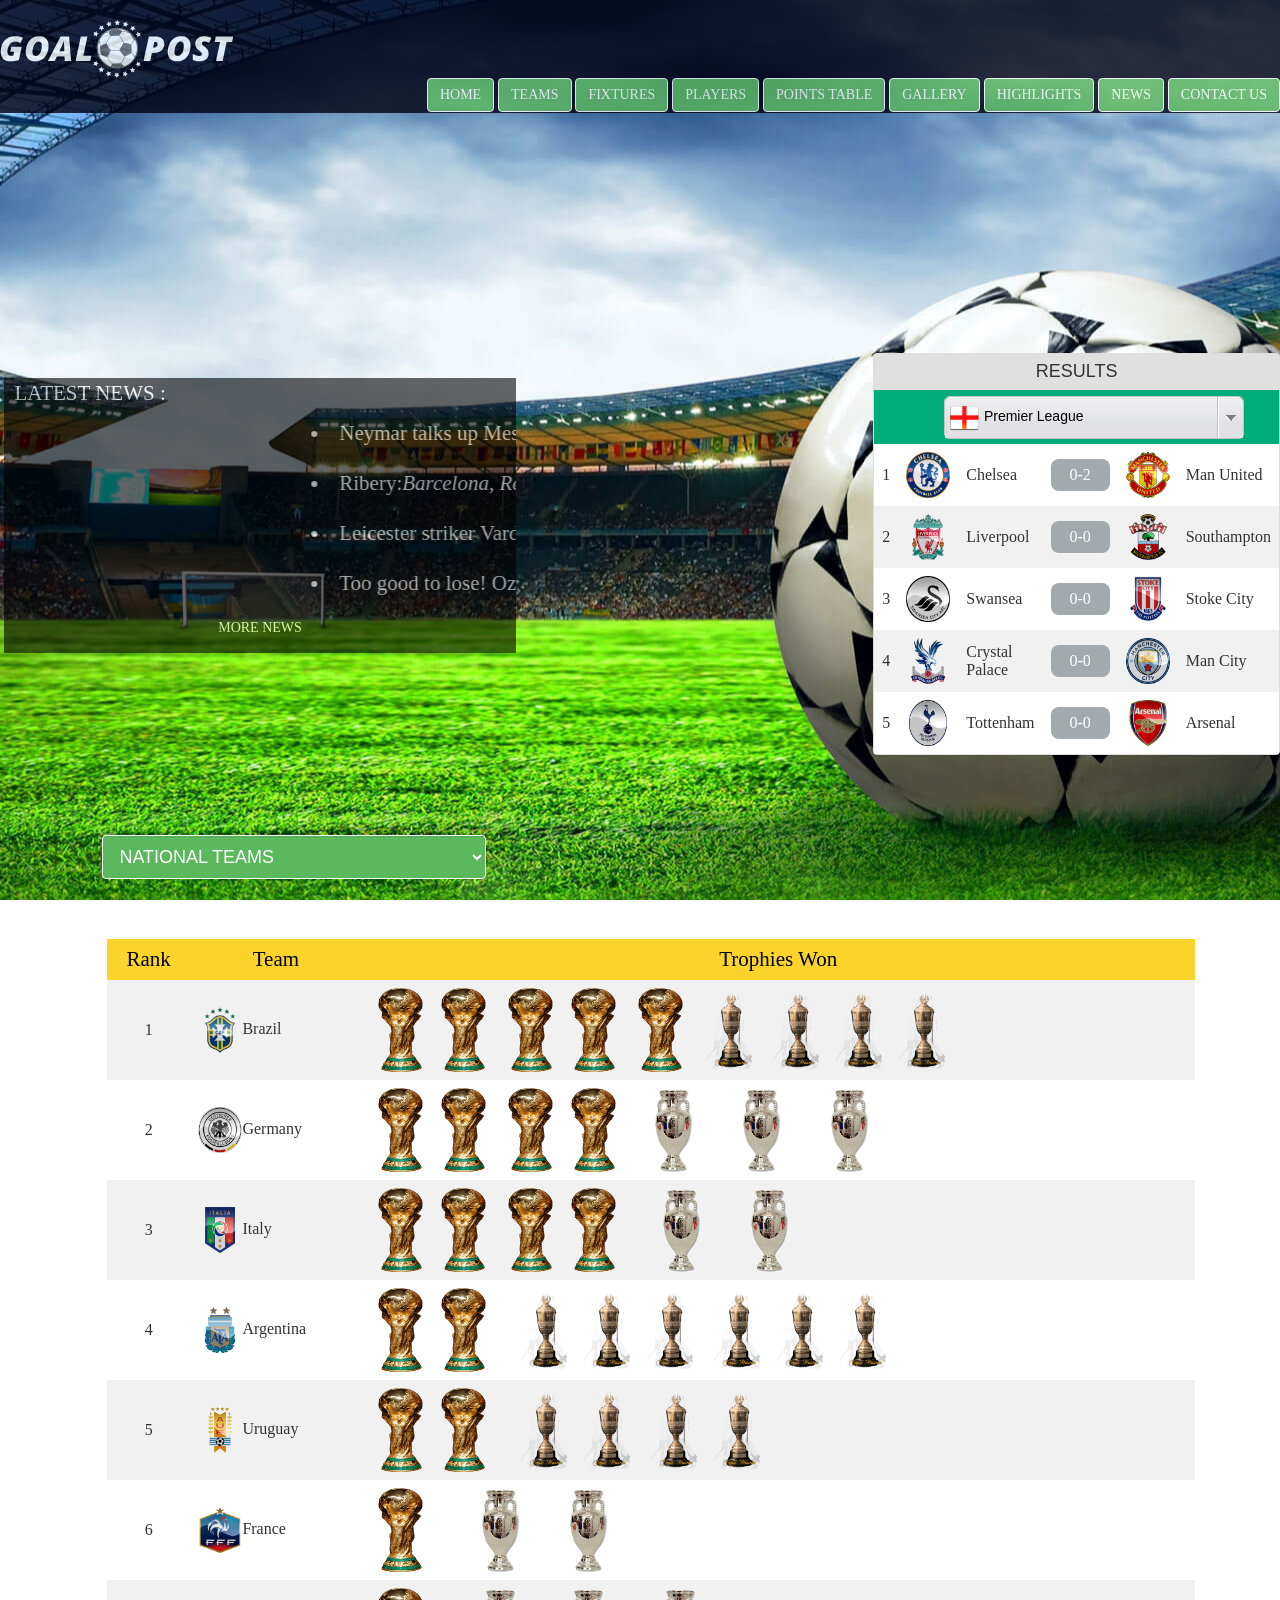
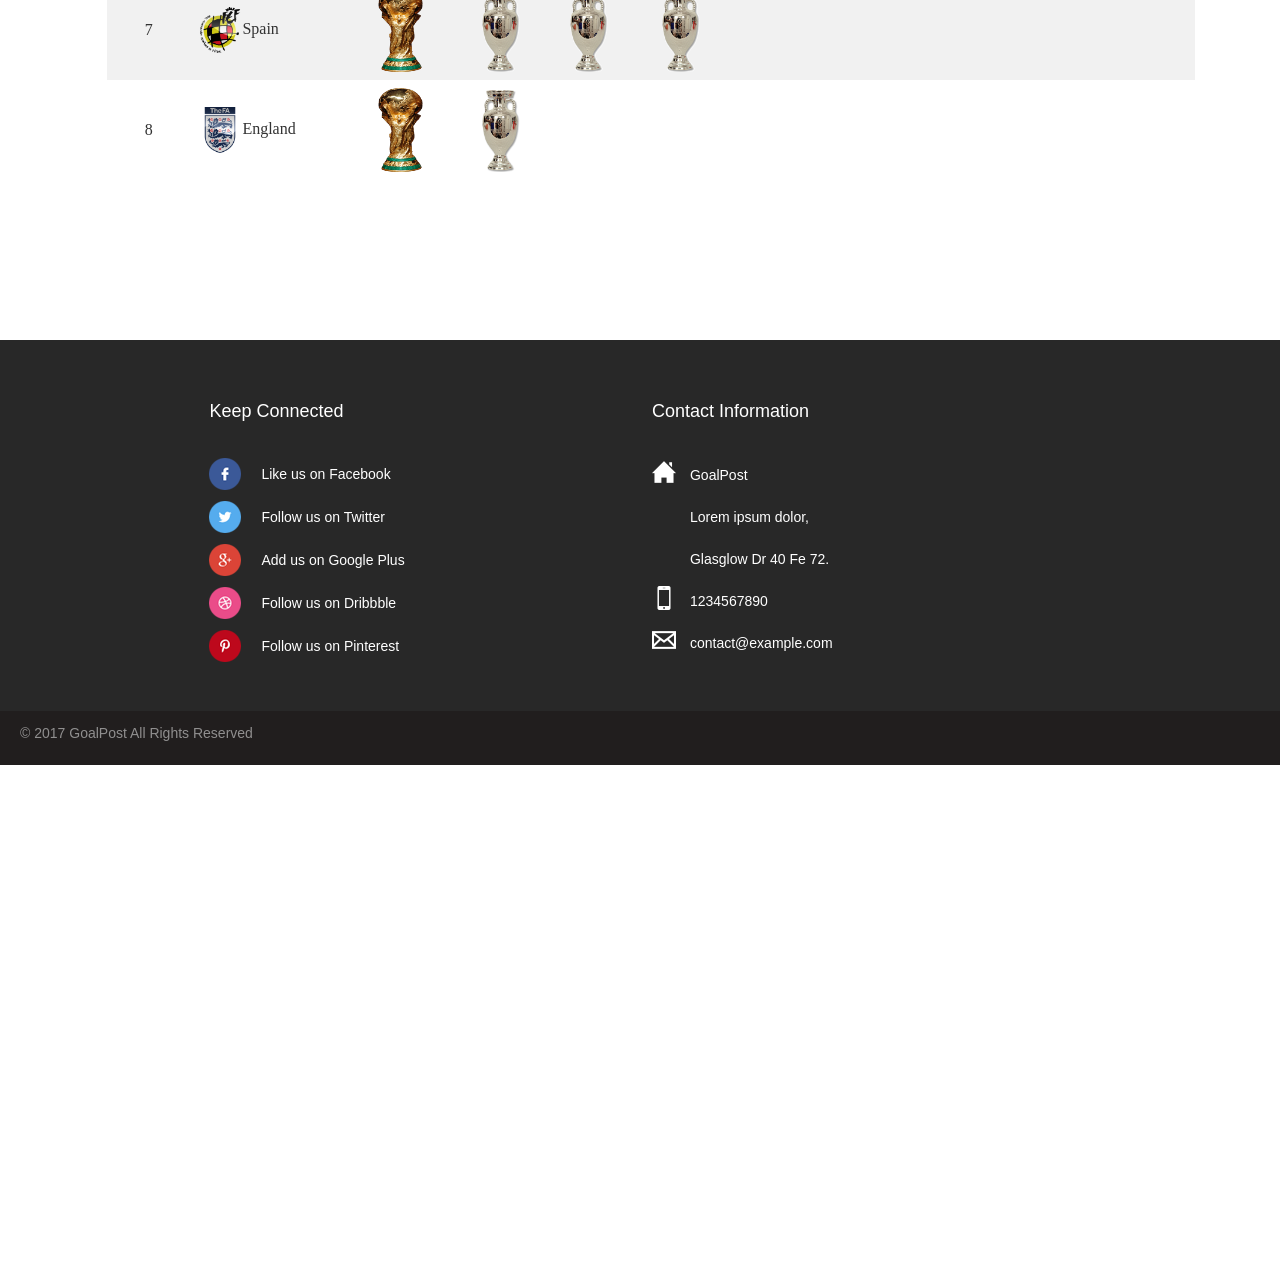
<file: index.html>
<html>
<head>
<script src="https://ajax.googleapis.com/ajax/libs/jquery/3.2.0/jquery.min.js"></script>
<title>Football Website</title>
<link rel="stylesheet" type="text/css" href="cssFile.css"/>
<link rel="stylesheet" type="text/css" href="trophy.css"/>
<script type="text/javascript" src="java.js"></script>
<link href="web/css/style.css" rel="stylesheet" type="text/css" media="all" />
<link rel="stylesheet" type="text/css" href="https://maxcdn.bootstrapcdn.com/bootstrap/3.3.7/css/bootstrap.min.css"/>
<link rel="stylesheet" type="text/css" href="country-dropdown\css\msdropdown/dd.css"/>
<link rel="stylesheet" type="text/css" href="country-dropdown\css\msdropdown/flags.css"/>
<style>
.form-control {
    display: block;
    width: 100%;
    height: 34px;
    padding: 6px 12px;
    font-size: 18px;
    line-height: 1.42857143;
    color: white;
    background-color: #5cb85c;
    background-image: none;
    border: 1px solid white;
    border-radius: 4px;
    box-shadow: inset 0 1px 1px rgba(0,0,0,.075);
    transition: border-color ease-in-out .15s,box-shadow ease-in-out .15s;
}
select option:checked:after {
    content: attr(title);
    background: #666;
    color: #fff;
    position: absolute;
    width: 100%;
    left: 0;
    border: none;
}

#o{
    border-collapse: collapse;
    width: 85%;
    font-family: Comic Sans Ms;
    margin-left: 107px;
}
#t{
    border-collapse: collapse;
    width: 85%;
    font-family: Comic Sans Ms;
    margin-left: 107px;
}
body{
    overflow-x:hidden;
}
.selector {
    background: #00ac77;
    padding: 6px 58px 5px;
}
.info {
    text-align: center;
    background: #a2aaad;
    line-height: 2;
    border-radius: 0.5em;
    width: 59px;
    display: block;
    padding: 0px;
}
tr .info:hover {
    text-align: center;
    background: #ffffff !important;
	color:black !important;
    line-height: 2;
    border-radius: 0.5em;
    display: block;
    float: left;
    padding: 0%;
}
table {
    border-collapse: collapse;
    width: 100%;
	font-family:Comic Sans Ms;
}

th, td {
    text-align: left;
    padding: 8px;
	 font-family: Comic Sans Ms;
}
tr{
height:50px;
}
tr:nth-child(even){
background-color: #f1f1f1;
height:38px;
}
tr:nth-child(even):hover{
background-color:#00ac77;
color:white;
height:38px;
}
tr:nth-child(odd){
background-color: white;
height:38px;
}
tr:nth-child(odd):hover{
background-color:#00ac77;
color:white;
height:38px;
}

th {
    background-color:rgb(250, 211, 43);
    color:black;
	 font-family: Comic Sans Ms;
    font-weight: 310;
    font-style: normal;
    color: #000;
    font-size:  21px;
}
td > img{
    width: 44px;
    height: 46px;
}

</style>
</head>
<body>
<div class="backgroundImg">
<div class="container-fluid">
<div class="banner"><br>
<img class="imageLogo" src="logo2.png"/><br>
<div class="row">
<div class="col-lg-10 col-lg-offset-2 text-right">
<div class="dropdown">
  <button class="btn btn-success">HOME </button>
</div>
<div class="dropdown">
  <button class="btn btn-success">TEAMS</button>
 <div class="dropdown-content">
	<ul>
	<li><a href="national.html">NATIONAL TEAMS<a></li>
	<li><a href="club.html">CLUB TEAMS</a></li>
  </div>
</div>
<div class="dropdown">
  <button class="btn btn-success"><a href="fixtures.html">FIXTURES</a></button>
  <div class="dropdown-content">
  </div>
</div>
<div class="dropdown">
  <button class="btn btn-success"><a href="players.html">PLAYERS</a></button>
</div>
<div class="dropdown">
  <button class="btn btn-success">POINTS TABLE</button>
  <div class="dropdown-content">
	<ul>
	<li><a href="tab.html">LIGA BBVA</a></li>
	<li><a href="tab2.html">PREMIER LEAGUE</a></li>
	<li><a href="tab3.html">BUNDESLIGA</a></li>
	<li><a href="tab4.html">SERIE A</a></li>
	<li><a href="tab5.html">LIGUE 1</a></li>
  </div>
</div>
<div class="dropdown">
  <button class="btn btn-success"><a href="gal.html">GALLERY</a></button>
  <div class="dropdown-content">
  </div>
</div>
<div class="dropdown">
  <button class="btn btn-success"><a href="high.html">HIGHLIGHTS</a></button>
  <div class="dropdown-content">
  </div>
</div>
<div class="dropdown">
  <button class="btn btn-success"><a href="news.html">NEWS</a></button>
  <div class="dropdown-content">
  </div>
</div>
<div class="dropdown">
  <button class="btn btn-success"><a href="#section1">CONTACT US</a></button>
  <div class="dropdown-content">
  </div>
</div>
</div>
</div>
</div>

</div>
<div class="container-fluid">
<div class="textUpper">
<p class="format">&nbsp LATEST NEWS :</p>
<marquee onMouseOver="this.stop()" onMouseOut="this.start()">
<li class="format">Neymar talks up Messi and Suarez partnership admit Manchester United Links.</li><br>
<li class="format">Ribery:<i>Barcelona, Real Madrid, Chelsea- I rejected all the big clubs.</i></li><br>
<li class="format">Leicester striker Vardy would get into Athletico team, claims Godin.</li><br>
<li class="format">Too good to lose! Ozil and Alexis must continue stepping up for Arsenal to make top four.</li><br>

</marquee>
<center><a href="news.html" style="font-family:Comic Sans Ms">MORE NEWS</a></center>
</div>
</div>
<br><br><br><br>
<br><br><br><br>
<br><br><br><br>
<div class="row">
<div class="col-lg-4 pull-right">
<div class="panel panel-default">
	<center> <h4 class="header">RESULTS</h3></center>
	 <div class="selector">
	 <div class="customDropdown">
	 <select name="countries" id="countries" style="width:300px;" onchange="myFunction(this.value)">
      <option value='ad' data-image="tables/eng.png" data-imagecss="flag ad" data-title="Premier League">Premier League</option>
      <option value='ae' data-image="tables/spain.png" data-imagecss="flag ae" data-title="Primera Division">Primera Division</option>
      <option value='af' data-image="tables/germany.png" data-imagecss="flag af" data-title="Bundesliga">Bundesliga</option>
      <option value='ag' data-image="tables/Italy.png" data-imagecss="flag ag" data-title="Serie A">Serie A</option>
      <option value='ai' data-image="tables/France.png" data-imagecss="flag ai" data-title="Ligue 1">Ligue 1</option>
      <option value='al' data-image="tables/uefa.png" data-imagecss="flag al" data-title="UEFA Champions League">UEFA Champions League</option>
</select>
	 </div>
	 </div>
	 <div>
<table id="one">
<tr>
<td class="text-right">1</td>
<td class="text-right"><img src="tables/chelsea.png"></td>
<td>Chelsea</td>
<td><a class="info" href="http://www.goal.com/en-india/match/manchester-united-vs-chelsea/2242081?ICID=HP_CO_SC_9" target="blank">
0-2
</a></td>
<td class="text-right"><img src="tables/manu.png"></td>
<td>Man United</td>
</tr>
<tr>
<td class="text-right">2</td>
<td class="text-right"><img src="tables/liverpool.png"></td>
<td>Liverpool</td>
<td><a class="info" href="http://www.goal.com/en-india/match/liverpool-vs-southampton/2242115?ICID=HP_CO_SC_8" target="blank">
0-0
</a></td>
<td class="text-right"><img src="tables/south.png"></td>
<td>Southampton</td>
</tr>
<tr>
<td class="text-right">3</td>
<td class="text-right"><img src="tables/swan.png"></td>
<td>Swansea</td>
<td><a class="info" href="http://www.goal.com/en-india/match/swansea-city-vs-stoke-city/2242097?ICID=HP_CO_SC_3" target="blank">
0-0
</a></td>
<td class="text-right"><img src="tables/stc.png"></td>
<td>Stoke City</td>
</tr>
<tr>
<td class="text-right">4</td>
<td class="text-right"><img src="tables/cp.png"></td>
<td>Crystal Palace</td>
<td><a class="info" href="http://www.goal.com/en-india/match/manchester-city-vs-crystal-palace/2242116?ICID=HP_CO_SC_2" target="blank">
0-0
</a></td>
<td class="text-right"><img src="tables/manc.png"></td>
<td>Man City</td>
</tr>
<tr>
<td class="text-right">5</td>
<td class="text-right"><img src="tables/tot.png"></td>
<td>Tottenham</td>
<td><a class="info" href="http://www.goal.com/en-india/match/tottenham-hotspur-vs-arsenal/2242106?ICID=HP_CO_SC_9" target="blank">
0-0
</a></td>
<td class="text-right"><img src="tables/arsenal.png"></td>
<td>Arsenal</td>
</tr>


</table>

</div>
 <div>
<table id="two" style="display:none">
<tr>
<td class="text-right">1</td>
<td class="text-right"><img src="tables/barca.png"></td>
<td>Barcelona</td>
<td><a class="info" href="http://www.goal.com/en-india/match/barcelona-vs-real-sociedad/2283222?ICID=HP_CO_SC_5" target="blank">
3-2
</a></td>
<td class="text-right"><img src="tables/rs.png"></td>
<td>R.Sociedad</td>
</tr>
<tr>
<td class="text-right">2</td>
<td class="text-right"><img src="tables/val.png"></td>
<td>Valencia</td>
<td><a class="info" href="http://www.goal.com/en-india/match/valencia-vs-sevilla/2283224?ICID=HP_CO_SC_7" target="blank">
0-0
</a></td>
<td class="text-right"><img src="tables/sev.png"></td>
<td>Sevilla</td>
</tr>
<tr>
<td class="text-right">3</td>
<td class="text-right"><img src="tables/real.png"></td>
<td>Real Madrid</td>
<td><a class="info" href="http://www.goal.com/en-india/match/real-madrid-vs-atl%C3%A9tico-madrid/2283211?ICID=HP_CO_SC_3" target="blank">
1-1
</a></td>
<td class="text-right"><img src="tables/atm.png"></td>
<td>Athletico Madrid</td>
</tr>
<tr>
<td class="text-right">4</td>
<td class="text-right"><img src="tables/vil.png"></td>
<td>Villareal</td>
<td><a class="info" href="http://www.goal.com/en-india/match/villarreal-vs-athletic-club/2283208?ICID=HP_CO_SC_1" target="blank">
3-1
</a></td>
<td class="text-right"><img src="tables/ac.png"></td>
<td>Athletic Bilbao</td>
</tr>
<tr>
<td class="text-right">5</td>
<td class="text-right"><img src="tables/cv.png"></td>
<td>Celta</td>
<td><a class="info" href="http://www.goal.com/en-india/match/celta-de-vigo-vs-m%C3%A1laga/2283075?ICID=HP_CO_SC_8" target="blank">
3-1
</a></td>
<td class="text-right"><img src="tables/mal.png"></td>
<td>Malaga</td>
</tr>

</table>

</div>
<div>
<table id="three" style="display:none">
<tr>
<td class="text-right">1</td>
<td class="text-right"><img src="tables/ba.png"></td>
<td>Bayer Leverkusen</td>
<td><a class="info" href="http://www.goal.com/en-india/match/bayer-leverkusen-vs-bayern-m%C3%BCnchen/2255159?ICID=HP_CO_SC_7" target="blank">
0-0
</a></td>
<td class="text-right"><img src="tables/bayern.png"></td>
<td>Bayern Munich</td>
</tr>
<tr>
<td class="text-right">2</td>
<td class="text-right"><img src="tables/shalk.png"></td>
<td>Shalke</td>
<td><a class="info" href="http://www.goal.com/en/match/schalke-04-vs-borussia-dortmund/2255133/report" target="blank">
1-1
</a></td>
<td class="text-right"><img src="tables/dortmund.png"></td>
<td>Dortmund</td>
</tr>
<tr>
<td class="text-right">3</td>
<td class="text-right"><img src="tables/ham.png"></td>
<td>Hamburger</td>
<td><a class="info" href="http://www.goal.com/en/match/hamburger-sv-vs-mainz-05/1122227/preview" target="blank">
0-0
</a></td>
<td class="text-right"><img src="tables/mainz.png"></td>
<td>Mainz</td>
</tr>
<tr>
<td class="text-right">4</td>
<td class="text-right"><img src="tables/bor.png"></td>
<td>M'gladbach</td>
<td><a class="info" href="http://www.goal.com/en-india/match/borussia-mgladbach-vs-wolfsburg/2255043/preview" target="blank">
1-2
</a></td>
<td class="text-right"><img src="tables/wolf.png"></td>
<td>Wolfsburg</td>
</tr>
<tr>
<td class="text-right">5</td>
<td class="text-right"><img src="tables/koln.png"></td>
<td>FC Koln</td>
<td><a class="info" href="http://www.goal.com/en-gb/match/k%C3%B6ln-vs-hertha-bsc/2054396/preview" target="blank">
0-1
</a></td>
<td class="text-right"><img src="tables/hertha.png"></td>
<td>Hertha</td>
</tr>


</table>

</div>
<div>
<table id="four" style="display:none">
<tr>
<td class="text-right">1</td>
<td class="text-right"><img src="tables/inter.png"></td>
<td>Inter Milan</td>
<td><a class="info" href="http://www.goal.com/en/match/internazionale-vs-milan/2306069/report" target="blank">
2-2
</a></td>
<td class="text-right"><img src="tables/milan.png"></td>
<td>AC Milan</td>
</tr>
<tr>
<td class="text-right">2</td>
<td class="text-right"><img src="tables/nap.png"></td>
<td>Napoli</td>
<td><a class="info" href="http://www.goal.com/en/match/empoli-vs-napoli/2306038/report" target="blank">
3-2
</a></td>
<td class="text-right"><img src="tables/emp.png"></td>
<td>Empoli</td>
</tr>
<tr>
<td class="text-right">3</td>
<td class="text-right"><img src="tables/juv.png"></td>
<td>Juventus</td>
<td><a class="info" href="http://www.goal.com/en/match/sassuolo-vs-juventus/2305967/report" target="blank">
2-0
</a></td>
<td class="text-right"><img src="tables/sas.png"></td>
<td>Sussuolo</td>
</tr>
<tr>
<td class="text-right">4</td>
<td class="text-right"><img src="tables/roma.png"></td>
<td>Roma</td>
<td><a class="info" href="http://www.goal.com/en-us/match/roma-vs-fiorentina/2305974/preview" target="blank">
4-0
</a></td>
<td class="text-right"><img src="tables/f.png"></td>
<td>Fiorentina</td>
</tr>
<tr>
<td class="text-right">5</td>
<td class="text-right"><img src="tables/lazio.png"></td>
<td>Lazio</td>
<td><a class="info" href="http://www.goal.com/en-india/match/lazio-vs-chievo/2305964/preview" target="blank">
0-1
</a></td>
<td class="text-right"><img src="tables/chi.png"></td>
<td>Chievo</td>
</tr>


</table>

</div>
<div>
<table id="five" style="display:none">
<tr>
<td class="text-right">1</td>
<td class="text-right"><img src="tables/psg.png"></td>
<td>PSG</td>
<td><a class="info" href="http://www.goal.com/en/match/psg-vs-nice/2236901/report" target="blank">
2-2
</a></td>
<td class="text-right"><img src="tables/nice.png"></td>
<td>Nice</td>
</tr>
<tr>
<td class="text-right">2</td>
<td class="text-right"><img src="tables/bastia.png"></td>
<td>Bastia</td>
<td><a class="info" href="http://www.goal.com/en-gb/match/bastia-vs-monaco/2236842" target="blank">
1-1
</a></td>
<td class="text-right"><img src="tables/mon.png"></td>
<td>AS Monaco</td>
</tr>
<tr>
<td class="text-right">3</td>
<td class="text-right"><img src="tables/lyon.png"></td>
<td>Lyon</td>
<td><a class="info" href="http://www.goal.com/en/match/olympique-lyonnais-vs-olympique-marseille/2236858" target="blank">
3-1
</a></td>
<td class="text-right"><img src="tables/mar.png"></td>
<td>Mersielle</td>
</tr>
<tr>
<td class="text-right">4</td>
<td class="text-right"><img src="tables/toulouse.png"></td>
<td>Toulouse</td>
<td><a class="info" href="http://www.goal.com/en-gb/match/toulouse-vs-rennes/2046189/preview" target="blank">
1-2
</a></td>
<td class="text-right"><img src="tables/rennes.png"></td>
<td>Stade Rennes</td>
</tr>
<tr>
<td class="text-right">5</td>
<td class="text-right"><img src="tables/saint.png"></td>
<td>Saint Etiene</td>
<td><a class="info" href="http://www.goal.com/en-india/match/reims-vs-saint-%C3%A9tienne/2046128/preview" target="blank">
1-1
</a></td>
<td class="text-right"><img src="tables/stade.png"></td>
<td>Stade de Reims</td>
</tr>


</table>

</div>
<div>
<table id="six" style="display:none">
<tr>
<td class="text-right">1</td>
<td class="text-right"><img src="tables/real.png"></td>
<td>Real Madrid</td>
<td><a class="info" href="http://www.goal.com/en-india/match/bayern-m%C3%BCnchen-vs-real-madrid/2428329?ICID=HP_CO_SC_2" target="blank">
2-1
</a></td>
<td class="text-right"><img src="tables/bayern.png"></td>
<td>Bayern Munich</td>
</tr>
<tr>
<td class="text-right">2</td>
<td class="text-right"><img src="tables/atm.png"></td>
<td>Athletico Madrid</td>
<td><a class="info" href="http://www.goal.com/en-india/match/leicester-city-vs-atl%C3%A9tico-madrid/2428331?ICID=HP_CO_SC_1" target="blank">
1-1
</a></td>
<td class="text-right"><img src="tables/south.png"></td>
<td>Leicester City</td>
</tr>
<tr>
<td class="text-right">3</td>
<td class="text-right"><img src="tables/juv.png"></td>
<td>Juventus</td>
<td><a class="info" href="http://www.goal.com/en-india/match/barcelona-vs-juventus/2428334?ICID=HP_CO_SC_2" target="blank">
0-0
</a></td>
<td class="text-right"><img src="tables/barca.png"></td>
<td>Barcelona</td>
</tr>
<tr>
<td class="text-right">4</td>
<td class="text-right"><img src="tables/dortmund.png"></td>
<td>Dortmund</td>
<td><a class="info" href="http://www.goal.com/en-india/match/monaco-vs-borussia-dortmund/2428332?ICID=HP_CO_SC_1" target="blank">
1-3
</a></td>
<td class="text-right"><img src="tables/mon.png"></td>
<td>AS Monoco</td>
</tr>


</table>

</div>
</div>
</div>

</div>



<script src="https://cdnjs.cloudflare.com/ajax/libs/jquery/3.1.1/jquery.js"></script>
<script src="https://maxcdn.bootstrapcdn.com/bootstrap/3.3.7/js/bootstrap.min.js"></script>
<script src="country-dropdown/js/msdropdown/jquery.dd.min.js"></script>

<script>
$(document).ready(function() {
	$("#countries").msDropdown();
})
function myFunction(val)
{
if(val=="ad")
{
document.getElementById("one").style.display = 'table';
document.getElementById("two").style.display = 'none';
document.getElementById("three").style.display = 'none';
document.getElementById("four").style.display = 'none';
document.getElementById("five").style.display = 'none';
document.getElementById("six").style.display = 'none';
document.getElementById("seven").style.display = 'none';
}
if(val=="ae")
{
document.getElementById("one").style.display = 'none';
document.getElementById("two").style.display = 'table';
document.getElementById("three").style.display = 'none';
document.getElementById("four").style.display = 'none';
document.getElementById("five").style.display = 'none';
document.getElementById("six").style.display = 'none';
document.getElementById("seven").style.display = 'none';
}
if(val=="af")
{
document.getElementById("two").style.display = 'none';
document.getElementById("one").style.display = 'none';
document.getElementById("three").style.display = 'table';
document.getElementById("four").style.display = 'none';
document.getElementById("five").style.display = 'none';
document.getElementById("six").style.display = 'none';
document.getElementById("seven").style.display = 'none';
}
if(val=="ag")
{
document.getElementById("two").style.display = 'none';
document.getElementById("one").style.display = 'none';
document.getElementById("three").style.display = 'none';
document.getElementById("four").style.display = 'table';
document.getElementById("five").style.display = 'none';
document.getElementById("six").style.display = 'none';
document.getElementById("seven").style.display = 'none';
}
if(val=="ai")
{
document.getElementById("two").style.display = 'name';
document.getElementById("one").style.display = 'none';
document.getElementById("three").style.display = 'none';
document.getElementById("four").style.display = 'none';
document.getElementById("five").style.display = 'table';
document.getElementById("six").style.display = 'none';
document.getElementById("seven").style.display = 'none';
}
if(val=="al")
{
document.getElementById("two").style.display = 'none';
document.getElementById("one").style.display = 'none';
document.getElementById("three").style.display = 'none';
document.getElementById("four").style.display = 'none';
document.getElementById("five").style.display = 'none';
document.getElementById("six").style.display = 'table';
document.getElementById("seven").style.display = 'none';
}}
function myfun(val){
if(val=="NATIONAL TEAMS"){
document.getElementById("o").style.display = 'table';
document.getElementById("t").style.display = 'none';
}
if(val=="CLUB TEAMS"){
document.getElementById("o").style.display = 'none';
document.getElementById("t").style.display = 'table';
}
}

</script>
<br><br><br>
<select class="form-control" name="dropdown" onchange="myfun(this.value)" style="width:30%; height: 44px;margin-left:8%">
    <option value="NATIONAL TEAMS" selected>NATIONAL TEAMS</option>
	<option value="CLUB TEAMS">CLUB TEAMS</option>
	</select><br><br>
<br>
<div>
<table id="o">
<tr>
<th class="text-center">Rank</th>
<th class="text-center">Team</th>
<th class="text-center">Trophies Won</th>
</tr>
<tr>
<td class="text-center">1</td>
<td><img src="tables/brazil.png">Brazil</td>
<td>
<img alt="world cup" class="flip" src="trophies/fifa.png" style="height: 84px;width: 63px;"><img class="flip" src="trophies/fifa.png" style="height: 84px;width: 63px;">
<img class="flip" src="trophies/fifa.png" style="height: 84px;width: 63px;"><img class="flip" src="trophies/fifa.png" style="height: 84px;width: 63px;">
<img class="flip" src="trophies/fifa.png" style="height: 84px;width: 63px;">&nbsp;&nbsp;<img class="flip0" src="trophies/copa.png" style="height: 84px;width: 63px;">
<img class="flip0" src="trophies/copa.png" style="height: 84px;width: 63px;"><img class="flip0" src="trophies/copa.png" style="height: 84px;width: 63px;"><img class="flip0" src="trophies/copa.png" style="height: 84px;width: 63px;">
<br>
<span class="pan">WORLD CUP</span>
<span class="pan0">COPA AMERICA</span>
</td>
</tr>
<tr>
<td class="text-center">2</td>
<td><img src="tables/ger.png">Germany</td>
<td>
<img alt="world cup" class="flip1" src="trophies/fifa.png" style="height: 84px;width: 63px;"><img class="flip1" src="trophies/fifa.png" style="height: 84px;width: 63px;">
<img class="flip1" src="trophies/fifa.png" style="height: 84px;width: 63px;"><img class="flip1" src="trophies/fifa.png" style="height: 84px;width: 63px;">
<img class="flip2" src="trophies/euro.jpg" style="height: 84px;width: 88px;"><img class="flip2" src="trophies/euro.jpg" style="height: 84px;width: 88px;"><img class="flip2" src="trophies/euro.jpg" style="height: 84px;width: 88px;">
<br>
<span class="pan1">WORLD CUP</span>
<span class="pan2">EURO CUP</span>
</td>
</tr>
<tr>
<td class="text-center">3</td>
<td><img src="tables/ITA.png">Italy</td>
<td><img class="flip3" src="trophies/fifa.png" style="height: 84px;width: 63px;"><img class="flip3" src="trophies/fifa.png" style="height: 84px;width: 63px;">
<img class="flip3" src="trophies/fifa.png" style="height: 84px;width: 63px;"><img class="flip3" src="trophies/fifa.png" style="height: 84px;width: 63px;">&nbsp;&nbsp;
<img class="flip31" src="trophies/euro.jpg" style="height: 84px;width: 88px;"><img class="flip31" src="trophies/euro.jpg" style="height: 84px;width: 88px;">
<br>
<span class="pan3">WORLD CUP</span>
<span class="pan31">EURO CUP</span>
</td>
</tr>
<tr>
<td class="text-center">4</td>
<td><img src="tables/arg.png">Argentina</td>
<td><img class="flip4" src="trophies/fifa.png" style="height: 84px;width: 63px;"><img class="flip4" src="trophies/fifa.png" style="height: 84px;width: 63px;">&nbsp;&nbsp;&nbsp;&nbsp;
<img class="flip41" src="trophies/copa.png" style="height: 84px;width: 63px;"><img class="flip41" src="trophies/copa.png" style="height: 84px;width: 63px;"><img class="flip41" src="trophies/copa.png" style="height: 84px;width: 63px;">
<img class="flip41" src="trophies/copa.png" style="height: 84px;width: 63px;"><img class="flip41" src="trophies/copa.png" style="height: 84px;width: 63px;"><img class="flip41" src="trophies/copa.png" style="height: 84px;width: 63px;">
<br>
<span class="pan4">WORLD CUP</span>
<span class="pan41">COPA AMERICA</span>
</td>
</tr>
<tr>
<td class="text-center">5</td>
<td><img src="tables/uru.png">Uruguay</td>
<td><img class="flip5" src="trophies/fifa.png" style="height: 84px;width: 63px;"><img class="flip5" src="trophies/fifa.png" style="height: 84px;width: 63px;">&nbsp;&nbsp;&nbsp;&nbsp;
<img class="flip51" src="trophies/copa.png" style="height: 84px;width: 63px;"><img class="flip51" src="trophies/copa.png" style="height: 84px;width: 63px;">
<img class="flip51" src="trophies/copa.png" style="height: 84px;width: 63px;"><img class="flip51" src="trophies/copa.png" style="height: 84px;width: 63px;">
<br>
<span class="pan5">WORLD CUP</span>
<span class="pan51">COPA AMERICA</span>
</td>
</tr>
<tr>
<td class="text-center">6</td>
<td><img src="tables/fra.png">France</td>
<td><img class="flip6" src="trophies/fifa.png" style="height: 84px;width: 63px;">&nbsp;&nbsp;&nbsp;&nbsp;&nbsp;
<img class="flip61" src="trophies/euro.jpg" style="height: 84px;width: 88px;"><img class="flip61" src="trophies/euro.jpg" style="height: 84px;width: 88px;">
<br>
<span class="pan6">WORLD CUP</span>
<span class="pan61">EURO CUP</span>
</td>
</tr>
<tr>
<td class="text-center">7</td>
<td><img src="tables/sp.png">Spain</td>
<td><img class="flip7" src="trophies/fifa.png" style="height: 84px;width: 63px;">&nbsp;&nbsp;&nbsp;&nbsp;&nbsp;
<img class="flip71" src="trophies/euro.jpg" style="height: 84px;width: 88px;"><img class="flip71" src="trophies/euro.jpg" style="height: 84px;width: 88px;">
<img class="flip71" src="trophies/euro.jpg" style="height: 84px;width: 88px;">
<br>
<span class="pan7">WORLD CUP</span>
<span class="pan71">EURO CUP</span>
</td>
</tr>
<tr>
<td class="text-center">8</td>
<td><img src="tables/england.png">England</td>
<td><img class="flip8" src="trophies/fifa.png" style="height: 84px;width: 63px;">&nbsp;&nbsp;&nbsp;&nbsp;&nbsp;
<img class="flip81" src="trophies/euro.jpg" style="height: 84px;width: 88px;">
<br>
<span class="pan8">WORLD CUP</span>
<span class="pan81">EURO CUP</span>
</td>
</tr>
</table>
</div>
<div>
<table id="t" style="display:none">
<tr>
<th class="text-center">Rank</th>
<th class="text-center">Team</th>
<th class="text-center">Trophies Won</th>
</tr>
<tr>
<td class="text-center">1</td>
<td><img src="tables/barca.png">   FC Barcelona</td>
<td><img class="f1" src="trophies/ucl.png" style="height: 92px;width: 78px;"><span>X5</span>&nbsp;&nbsp;&nbsp;&nbsp;&nbsp;
<img class="f11" src="trophies/laliga.png" style="height: 84px;width: 63px;"><span>X24</span>&nbsp;&nbsp;&nbsp;&nbsp;&nbsp;
<img class="f12" src="trophies/cdr.png" style="height: 84px;width: 63px;"><span>X28</span>&nbsp;&nbsp;&nbsp;&nbsp;
<img class="f13"src="trophies/cwc.png" style="height: 92px;width: 81px;"><span>X3</span>&nbsp;&nbsp;&nbsp;&nbsp;&nbsp;
<img class="f14"src="trophies/super.png" style="height: 84px;width: 63px;"><span>X5</span><br>
<span class="p1">UEFA CHAMPIONS LEAGUE</span>
<span class="p11">LA LIGA</span>
<span class="p12">COPA DEL RAY</span>
<span class="p13">CLUB WORLD CUP</span>
<span class="p14">SUPER CUP</span>
</td>
</tr>
<tr>
<td class="text-center">2</td>
<td><img src="tables/bayern.png">FC Bayern Munich</td>
<td><img class="f2" src="trophies/ucl.png" style="height: 92px;width: 78px;"><span>X5</span>&nbsp;&nbsp;&nbsp;&nbsp;&nbsp;
<img class="f21" src="trophies/bun.png" style="height: 84px;width: 63px;"><span>X26</span>&nbsp;&nbsp;&nbsp;&nbsp;&nbsp;
<img class="f22" src="trophies/dfb.png" style="height: 84px;width: 63px;"><span>X18</span>&nbsp;&nbsp;&nbsp;&nbsp;
<img class="f23"src="trophies/cwc.png" style="height: 92px;width: 81px;"><span>X1</span>&nbsp;&nbsp;&nbsp;&nbsp;&nbsp;
<img class="f24"src="trophies/super.png" style="height: 84px;width: 63px;"><span>X1</span><br>
<span class="p2">UEFA CHAMPIONS LEAGUE</span>
<span class="p21">BUNDESLIGA</span>
<span class="p22">DFB POKAL</span>
<span class="p23">CLUB WORLD CUP</span>
<span class="p24">SUPER CUP</span>
</td>
</tr>
<tr>
<td class="text-center">3</td>
<td><img src="tables/real.png">Real Madrid</td>
<td><img class="f3" src="trophies/ucl.png" style="height: 92px;width: 78px;"><span>X11</span>&nbsp;&nbsp;&nbsp;&nbsp;&nbsp;
<img class="f31" src="trophies/laliga.png" style="height: 84px;width: 63px;"><span>X32</span>&nbsp;&nbsp;&nbsp;&nbsp;&nbsp;
<img class="f32" src="trophies/cdr.png" style="height: 84px;width: 63px;"><span>X19</span>&nbsp;&nbsp;&nbsp;&nbsp;
<img class="f33"src="trophies/cwc.png" style="height: 92px;width: 81px;"><span>X2</span>&nbsp;&nbsp;&nbsp;&nbsp;&nbsp;
<img class="f34"src="trophies/super.png" style="height: 84px;width: 63px;"><span>X3</span><br>
<span class="p3">UEFA CHAMPIONS LEAGUE</span>
<span class="p31">LA LIGA</span>
<span class="p32">COPA DEL RAY</span>
<span class="p33">CLUB WORLD CUP</span>
<span class="p34">SUPER CUP</span>
</td>
</tr>
<tr>
<td class="text-center">4</td>
<td><img src="tables/juv.png">JUVENTUS</td>
<td><img class="f4" src="trophies/ucl.png" style="height: 92px;width: 78px;"><span>X2</span>&nbsp;&nbsp;&nbsp;&nbsp;&nbsp;
<img class="f41" src="trophies/se.png" style="height: 84px;width: 63px;"><span>X32</span>&nbsp;&nbsp;&nbsp;&nbsp;&nbsp;
<img class="f42" src="trophies/coppa.png" style="height: 84px;width: 63px;"><span>X11</span>&nbsp;&nbsp;&nbsp;&nbsp;
<img class="f43"src="trophies/super.png" style="height: 84px;width: 63px;"><span>X2</span><br>
<span class="p4">UEFA CHAMPIONS LEAGUE</span>
<span class="p41">SERIE A</span>
<span class="p42">COPPA ITALIA</span>
<span class="p43">SUPER CUP</span>
</td>
</tr>
<tr>
<td class="text-center">5</td>
<td><img src="tables/psg.png">PSG</td>
<td><img class="f5" src="trophies/ucl.png" style="height: 92px;width: 78px;"><span>X1</span>&nbsp;&nbsp;&nbsp;&nbsp;&nbsp;
<img class="f51" src="trophies/lig.png" style="height: 84px;width: 63px;"><span>X6</span>&nbsp;&nbsp;&nbsp;&nbsp;&nbsp;
<img class="f52" src="trophies/cop.png" style="height: 84px;width: 63px;"><span>X10</span>&nbsp;&nbsp;&nbsp;&nbsp;
<br>
<span class="p5">UEFA CHAMPIONS LEAGUE</span>
<span class="p51">LIGUE 1</span>
<span class="p52">COUPE DE FRANCE</span>
</td>
</tr>
<tr>
<td class="text-center">6</td>
<td><img src="tables/atm.png">ATHLETICO MADRID</td>
<td>
<img class="f61" src="trophies/laliga.png" style="height: 84px;width: 63px;"><span>X10</span>&nbsp;&nbsp;&nbsp;&nbsp;&nbsp;
<img class="f62" src="trophies/cdr.png" style="height: 84px;width: 63px;"><span>X10</span>&nbsp;&nbsp;&nbsp;&nbsp;
<img class="f63"src="trophies/super.png" style="height: 84px;width: 63px;"><span>X2</span><br>
<span class="p61">LA LIGA</span>
<span class="p62">COPA DEL RAY</span>
<span class="p63">SUPER CUP</span>
</td>
</tr>
<tr>
<td class="text-center">7</td>
<td><img src="tables/chelsea.png">CHELSEA</td>
<td><img class="f7" src="trophies/ucl.png" style="height: 92px;width: 78px;"><span>X1</span>&nbsp;&nbsp;&nbsp;&nbsp;&nbsp;
<img class="f71" src="trophies/epl.png" style="height: 84px;width: 63px;"><span>X5</span>&nbsp;&nbsp;&nbsp;&nbsp;&nbsp;
<img class="f72" src="trophies/fa.png" style="height: 84px;width: 63px;"><span>X7</span>&nbsp;&nbsp;&nbsp;&nbsp;
<img class="f73"src="trophies/super.png" style="height: 84px;width: 63px;"><span>X1</span><br>
<span class="p7">UEFA CHAMPIONS LEAGUE</span>
<span class="p71">PREMIER LEAGUE</span>
<span class="p72">FA CUP</span>
<span class="p73">SUPER CUP</span>
</td>
</tr>
</table>
</div>
<br><br>
<br><br>
<br><br>
<br><br>
	<div class="main" id="section1">
		<div class="content">
			<div class="footer-grids">
				<div class="footer two">
					<h3>Keep Connected</h3>
					<ul>
						<li><a class="fb" href="https://www.facebook.com/">Like us on Facebook</a></li>
						<li><a class="fb1" href="https://twitter.com/login">Follow us on Twitter</a></li>
						<li><a class="fb2" href="https://plus.google.com/">Add us on Google Plus</a></li>
						<li><a class="fb3" href="https://dribbble.com/">Follow us on Dribbble</a></li>
						<li><a class="fb4" href="https://in.pinterest.com/">Follow us on Pinterest</a></li>
					</ul>
				</div>
				<div class="footer three">
					<h3>Contact Information</h3>
					<ul>
						<li>GoalPost <span>Lorem ipsum dolor,</span>Glasglow Dr 40 Fe 72.  </li>
						<li>1234567890  </li>
						<li><a href="mailto:thakursanchit211097@gmail.com">contact@example.com</a> </li>
					</ul>
				</div>
				<div class="clear"></div>
			</div>
			<div class="copy-right-grids">
				<div class="copy-left">
						<p class="footer-gd">&copy; 2017 GoalPost All Rights Reserved</p>
				</div>
				<div class="clear"></div>
			</div>
		</div>
	</div>	
</body>
</html>
</file>
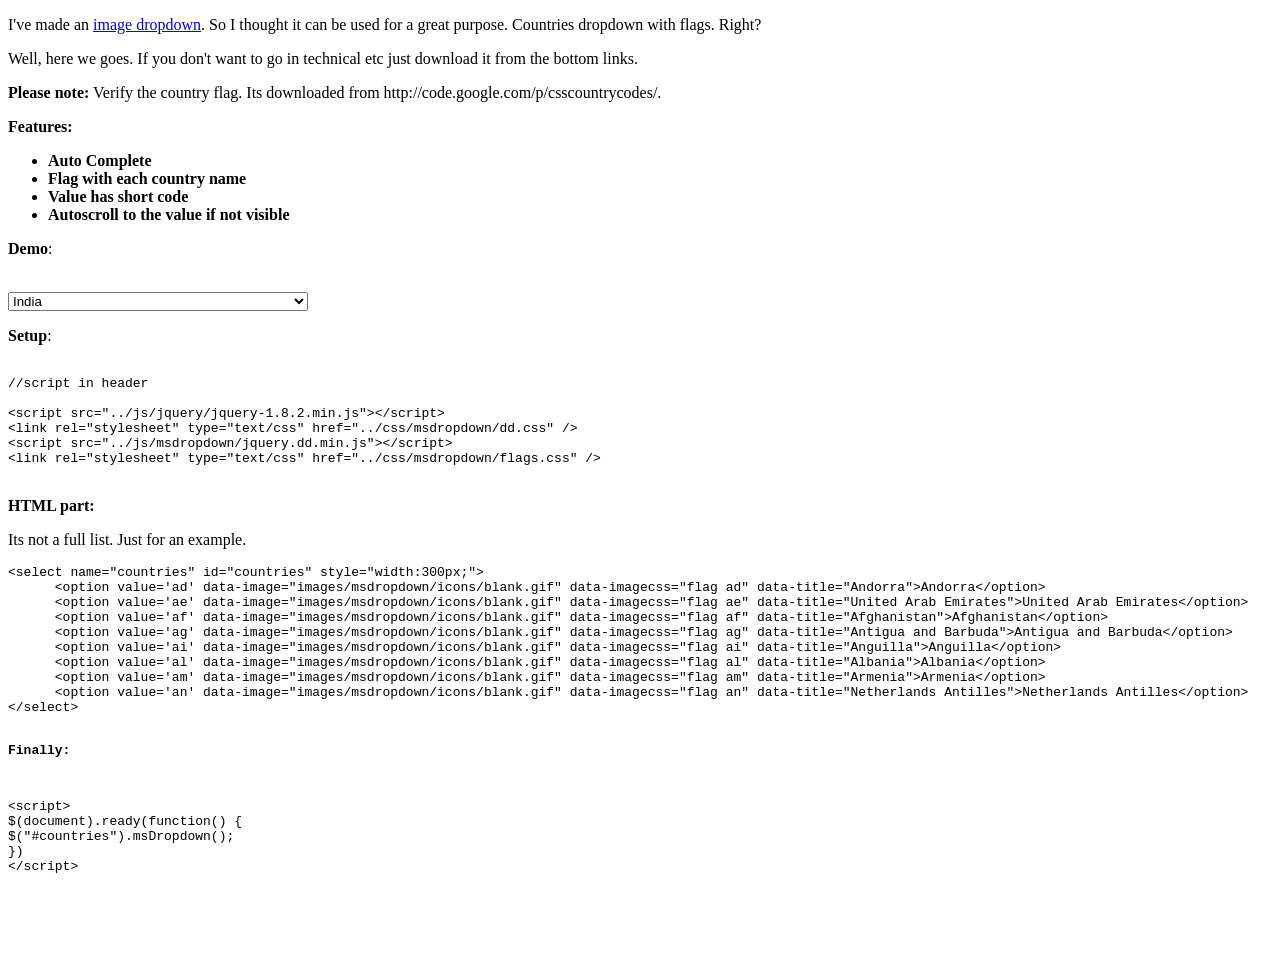
<file: country-dropdown/index.html>
<!DOCTYPE html PUBLIC "-//W3C//DTD XHTML 1.0 Transitional//EN" "http://www.w3.org/TR/xhtml1/DTD/xhtml1-transitional.dtd">
<html xmlns="http://www.w3.org/1999/xhtml">
<head>
<meta http-equiv="Content-Type" content="text/html; charset=utf-8" />
<title>Country dropdown</title>
<script src="http://www.marghoobsuleman.com/misc/jquery.js"></script>
<!-- <msdropdown> -->
<link rel="stylesheet" type="text/css" href="css/msdropdown/dd.css" />
<script src="js/msdropdown/jquery.dd.min.js"></script>
<!-- </msdropdown> -->
<link rel="stylesheet" type="text/css" href="css/msdropdown/flags.css" />
</head>

<body>
<p>I've made an <a href="http://www.marghoobsuleman.com/jquery-image-dropdown">image dropdown</a>. So I thought it can be used for a great purpose. Countries dropdown with flags. Right?</p>
<p>Well, here we goes. If you don't want to go in technical etc just download it from the bottom links. </p>
<p><strong>Please note:</strong> Verify the country flag. Its downloaded from http://code.google.com/p/csscountrycodes/.</p>
<p><strong>Features:</strong></p>
<ul>
  <li><strong>Auto Complete</strong></li>
  <li><strong>Flag with each country name</strong></li>
  <li><strong>Value has short code</strong></li>
  <li><strong>Autoscroll to the value if not visible</strong></li>
</ul>

<p><strong>Demo</strong>:</p>
<br />
<select name="countries" id="countries" style="width:300px;">
  <option value='ad' data-image="images/msdropdown/icons/blank.gif" data-imagecss="flag ad" data-title="Andorra">Andorra</option>
  <option value='ae' data-image="images/msdropdown/icons/blank.gif" data-imagecss="flag ae" data-title="United Arab Emirates">United Arab Emirates</option>
  <option value='af' data-image="images/msdropdown/icons/blank.gif" data-imagecss="flag af" data-title="Afghanistan">Afghanistan</option>
  <option value='ag' data-image="images/msdropdown/icons/blank.gif" data-imagecss="flag ag" data-title="Antigua and Barbuda">Antigua and Barbuda</option>
  <option value='ai' data-image="images/msdropdown/icons/blank.gif" data-imagecss="flag ai" data-title="Anguilla">Anguilla</option>
  <option value='al' data-image="images/msdropdown/icons/blank.gif" data-imagecss="flag al" data-title="Albania">Albania</option>
  <option value='am' data-image="images/msdropdown/icons/blank.gif" data-imagecss="flag am" data-title="Armenia">Armenia</option>
  <option value='an' data-image="images/msdropdown/icons/blank.gif" data-imagecss="flag an" data-title="Netherlands Antilles">Netherlands Antilles</option>
  <option value='ao' data-image="images/msdropdown/icons/blank.gif" data-imagecss="flag ao" data-title="Angola">Angola</option>
  <option value='aq' data-image="images/msdropdown/icons/blank.gif" data-imagecss="flag aq" data-title="Antarctica">Antarctica</option>
  <option value='ar' data-image="images/msdropdown/icons/blank.gif" data-imagecss="flag ar" data-title="Argentina">Argentina</option>
  <option value='as' data-image="images/msdropdown/icons/blank.gif" data-imagecss="flag as" data-title="American Samoa">American Samoa</option>
  <option value='at' data-image="images/msdropdown/icons/blank.gif" data-imagecss="flag at" data-title="Austria">Austria</option>
  <option value='au' data-image="images/msdropdown/icons/blank.gif" data-imagecss="flag au" data-title="Australia">Australia</option>
  <option value='aw' data-image="images/msdropdown/icons/blank.gif" data-imagecss="flag aw" data-title="Aruba">Aruba</option>
  <option value='ax' data-image="images/msdropdown/icons/blank.gif" data-imagecss="flag ax" data-title="Aland Islands">Aland Islands</option>
  <option value='az' data-image="images/msdropdown/icons/blank.gif" data-imagecss="flag az" data-title="Azerbaijan">Azerbaijan</option>
  <option value='ba' data-image="images/msdropdown/icons/blank.gif" data-imagecss="flag ba" data-title="Bosnia and Herzegovina">Bosnia and Herzegovina</option>
  <option value='bb' data-image="images/msdropdown/icons/blank.gif" data-imagecss="flag bb" data-title="Barbados">Barbados</option>
  <option value='bd' data-image="images/msdropdown/icons/blank.gif" data-imagecss="flag bd" data-title="Bangladesh">Bangladesh</option>
  <option value='be' data-image="images/msdropdown/icons/blank.gif" data-imagecss="flag be" data-title="Belgium">Belgium</option>
  <option value='bf' data-image="images/msdropdown/icons/blank.gif" data-imagecss="flag bf" data-title="Burkina Faso">Burkina Faso</option>
  <option value='bg' data-image="images/msdropdown/icons/blank.gif" data-imagecss="flag bg" data-title="Bulgaria">Bulgaria</option>
  <option value='bh' data-image="images/msdropdown/icons/blank.gif" data-imagecss="flag bh" data-title="Bahrain">Bahrain</option>
  <option value='bi' data-image="images/msdropdown/icons/blank.gif" data-imagecss="flag bi" data-title="Burundi">Burundi</option>
  <option value='bj' data-image="images/msdropdown/icons/blank.gif" data-imagecss="flag bj" data-title="Benin">Benin</option>
  <option value='bm' data-image="images/msdropdown/icons/blank.gif" data-imagecss="flag bm" data-title="Bermuda">Bermuda</option>
  <option value='bn' data-image="images/msdropdown/icons/blank.gif" data-imagecss="flag bn" data-title="Brunei Darussalam">Brunei Darussalam</option>
  <option value='bo' data-image="images/msdropdown/icons/blank.gif" data-imagecss="flag bo" data-title="Bolivia">Bolivia</option>
  <option value='br' data-image="images/msdropdown/icons/blank.gif" data-imagecss="flag br" data-title="Brazil">Brazil</option>
  <option value='bs' data-image="images/msdropdown/icons/blank.gif" data-imagecss="flag bs" data-title="Bahamas">Bahamas</option>
  <option value='bt' data-image="images/msdropdown/icons/blank.gif" data-imagecss="flag bt" data-title="Bhutan">Bhutan</option>
  <option value='bv' data-image="images/msdropdown/icons/blank.gif" data-imagecss="flag bv" data-title="Bouvet Island">Bouvet Island</option>
  <option value='bw' data-image="images/msdropdown/icons/blank.gif" data-imagecss="flag bw" data-title="Botswana">Botswana</option>
  <option value='by' data-image="images/msdropdown/icons/blank.gif" data-imagecss="flag by" data-title="Belarus">Belarus</option>
  <option value='bz' data-image="images/msdropdown/icons/blank.gif" data-imagecss="flag bz" data-title="Belize">Belize</option>
  <option value='ca' data-image="images/msdropdown/icons/blank.gif" data-imagecss="flag ca" data-title="Canada">Canada</option>
  <option value='cc' data-image="images/msdropdown/icons/blank.gif" data-imagecss="flag cc" data-title="Cocos (Keeling) Islands">Cocos (Keeling) Islands</option>
  <option value='cd' data-image="images/msdropdown/icons/blank.gif" data-imagecss="flag cd" data-title="Democratic Republic of the Congo">Democratic Republic of the Congo</option>
  <option value='cf' data-image="images/msdropdown/icons/blank.gif" data-imagecss="flag cf" data-title="Central African Republic">Central African Republic</option>
  <option value='cg' data-image="images/msdropdown/icons/blank.gif" data-imagecss="flag cg" data-title="Congo">Congo</option>
  <option value='ch' data-image="images/msdropdown/icons/blank.gif" data-imagecss="flag ch" data-title="Switzerland">Switzerland</option>
  <option value='ci' data-image="images/msdropdown/icons/blank.gif" data-imagecss="flag ci" data-title="Cote D'Ivoire (Ivory Coast)">Cote D'Ivoire (Ivory Coast)</option>
  <option value='ck' data-image="images/msdropdown/icons/blank.gif" data-imagecss="flag ck" data-title="Cook Islands">Cook Islands</option>
  <option value='cl' data-image="images/msdropdown/icons/blank.gif" data-imagecss="flag cl" data-title="Chile">Chile</option>
  <option value='cm' data-image="images/msdropdown/icons/blank.gif" data-imagecss="flag cm" data-title="Cameroon">Cameroon</option>
  <option value='cn' data-image="images/msdropdown/icons/blank.gif" data-imagecss="flag cn" data-title="China">China</option>
  <option value='co' data-image="images/msdropdown/icons/blank.gif" data-imagecss="flag co" data-title="Colombia">Colombia</option>
  <option value='cr' data-image="images/msdropdown/icons/blank.gif" data-imagecss="flag cr" data-title="Costa Rica">Costa Rica</option>
  <option value='cs' data-image="images/msdropdown/icons/blank.gif" data-imagecss="flag cs" data-title="Serbia and Montenegro">Serbia and Montenegro</option>
  <option value='cu' data-image="images/msdropdown/icons/blank.gif" data-imagecss="flag cu" data-title="Cuba">Cuba</option>
  <option value='cv' data-image="images/msdropdown/icons/blank.gif" data-imagecss="flag cv" data-title="Cape Verde">Cape Verde</option>
  <option value='cx' data-image="images/msdropdown/icons/blank.gif" data-imagecss="flag cx" data-title="Christmas Island">Christmas Island</option>
  <option value='cy' data-image="images/msdropdown/icons/blank.gif" data-imagecss="flag cy" data-title="Cyprus">Cyprus</option>
  <option value='cz' data-image="images/msdropdown/icons/blank.gif" data-imagecss="flag cz" data-title="Czech Republic">Czech Republic</option>
  <option value='de' data-image="images/msdropdown/icons/blank.gif" data-imagecss="flag de" data-title="Germany">Germany</option>
  <option value='dj' data-image="images/msdropdown/icons/blank.gif" data-imagecss="flag dj" data-title="Djibouti">Djibouti</option>
  <option value='dk' data-image="images/msdropdown/icons/blank.gif" data-imagecss="flag dk" data-title="Denmark">Denmark</option>
  <option value='dm' data-image="images/msdropdown/icons/blank.gif" data-imagecss="flag dm" data-title="Dominica">Dominica</option>
  <option value='do' data-image="images/msdropdown/icons/blank.gif" data-imagecss="flag do" data-title="Dominican Republic">Dominican Republic</option>
  <option value='dz' data-image="images/msdropdown/icons/blank.gif" data-imagecss="flag dz" data-title="Algeria">Algeria</option>
  <option value='ec' data-image="images/msdropdown/icons/blank.gif" data-imagecss="flag ec" data-title="Ecuador">Ecuador</option>
  <option value='ee' data-image="images/msdropdown/icons/blank.gif" data-imagecss="flag ee" data-title="Estonia">Estonia</option>
  <option value='eg' data-image="images/msdropdown/icons/blank.gif" data-imagecss="flag eg" data-title="Egypt">Egypt</option>
  <option value='eh' data-image="images/msdropdown/icons/blank.gif" data-imagecss="flag eh" data-title="Western Sahara">Western Sahara</option>
  <option value='er' data-image="images/msdropdown/icons/blank.gif" data-imagecss="flag er" data-title="Eritrea">Eritrea</option>
  <option value='es' data-image="images/msdropdown/icons/blank.gif" data-imagecss="flag es" data-title="Spain">Spain</option>
  <option value='et' data-image="images/msdropdown/icons/blank.gif" data-imagecss="flag et" data-title="Ethiopia">Ethiopia</option>
  <option value='fi' data-image="images/msdropdown/icons/blank.gif" data-imagecss="flag fi" data-title="Finland">Finland</option>
  <option value='fj' data-image="images/msdropdown/icons/blank.gif" data-imagecss="flag fj" data-title="Fiji">Fiji</option>
  <option value='fk' data-image="images/msdropdown/icons/blank.gif" data-imagecss="flag fk" data-title="Falkland Islands (Malvinas)">Falkland Islands (Malvinas)</option>
  <option value='fm' data-image="images/msdropdown/icons/blank.gif" data-imagecss="flag fm" data-title="Federated States of Micronesia">Federated States of Micronesia</option>
  <option value='fo' data-image="images/msdropdown/icons/blank.gif" data-imagecss="flag fo" data-title="Faroe Islands">Faroe Islands</option>
  <option value='fr' data-image="images/msdropdown/icons/blank.gif" data-imagecss="flag fr" data-title="France">France</option>
  <option value='fx' data-image="images/msdropdown/icons/blank.gif" data-imagecss="flag fx" data-title="France, Metropolitan">France, Metropolitan</option>
  <option value='ga' data-image="images/msdropdown/icons/blank.gif" data-imagecss="flag ga" data-title="Gabon">Gabon</option>
  <option value='gb' data-image="images/msdropdown/icons/blank.gif" data-imagecss="flag gb" data-title="Great Britain (UK)">Great Britain (UK)</option>
  <option value='gd' data-image="images/msdropdown/icons/blank.gif" data-imagecss="flag gd" data-title="Grenada">Grenada</option>
  <option value='ge' data-image="images/msdropdown/icons/blank.gif" data-imagecss="flag ge" data-title="Georgia">Georgia</option>
  <option value='gf' data-image="images/msdropdown/icons/blank.gif" data-imagecss="flag gf" data-title="French Guiana">French Guiana</option>
  <option value='gh' data-image="images/msdropdown/icons/blank.gif" data-imagecss="flag gh" data-title="Ghana">Ghana</option>
  <option value='gi' data-image="images/msdropdown/icons/blank.gif" data-imagecss="flag gi" data-title="Gibraltar">Gibraltar</option>
  <option value='gl' data-image="images/msdropdown/icons/blank.gif" data-imagecss="flag gl" data-title="Greenland">Greenland</option>
  <option value='gm' data-image="images/msdropdown/icons/blank.gif" data-imagecss="flag gm" data-title="Gambia">Gambia</option>
  <option value='gn' data-image="images/msdropdown/icons/blank.gif" data-imagecss="flag gn" data-title="Guinea">Guinea</option>
  <option value='gp' data-image="images/msdropdown/icons/blank.gif" data-imagecss="flag gp" data-title="Guadeloupe">Guadeloupe</option>
  <option value='gq' data-image="images/msdropdown/icons/blank.gif" data-imagecss="flag gq" data-title="Equatorial Guinea">Equatorial Guinea</option>
  <option value='gr' data-image="images/msdropdown/icons/blank.gif" data-imagecss="flag gr" data-title="Greece">Greece</option>
  <option value='gs' data-image="images/msdropdown/icons/blank.gif" data-imagecss="flag gs" data-title="S. Georgia and S. Sandwich Islands">S. Georgia and S. Sandwich Islands</option>
  <option value='gt' data-image="images/msdropdown/icons/blank.gif" data-imagecss="flag gt" data-title="Guatemala">Guatemala</option>
  <option value='gu' data-image="images/msdropdown/icons/blank.gif" data-imagecss="flag gu" data-title="Guam">Guam</option>
  <option value='gw' data-image="images/msdropdown/icons/blank.gif" data-imagecss="flag gw" data-title="Guinea-Bissau">Guinea-Bissau</option>
  <option value='gy' data-image="images/msdropdown/icons/blank.gif" data-imagecss="flag gy" data-title="Guyana">Guyana</option>
  <option value='hk' data-image="images/msdropdown/icons/blank.gif" data-imagecss="flag hk" data-title="Hong Kong">Hong Kong</option>
  <option value='hm' data-image="images/msdropdown/icons/blank.gif" data-imagecss="flag hm" data-title="Heard Island and McDonald Islands">Heard Island and McDonald Islands</option>
  <option value='hn' data-image="images/msdropdown/icons/blank.gif" data-imagecss="flag hn" data-title="Honduras">Honduras</option>
  <option value='hr' data-image="images/msdropdown/icons/blank.gif" data-imagecss="flag hr" data-title="Croatia (Hrvatska)">Croatia (Hrvatska)</option>
  <option value='ht' data-image="images/msdropdown/icons/blank.gif" data-imagecss="flag ht" data-title="Haiti">Haiti</option>
  <option value='hu' data-image="images/msdropdown/icons/blank.gif" data-imagecss="flag hu" data-title="Hungary">Hungary</option>
  <option value='id' data-image="images/msdropdown/icons/blank.gif" data-imagecss="flag id" data-title="Indonesia">Indonesia</option>
  <option value='ie' data-image="images/msdropdown/icons/blank.gif" data-imagecss="flag ie" data-title="Ireland">Ireland</option>
  <option value='il' data-image="images/msdropdown/icons/blank.gif" data-imagecss="flag il" data-title="Israel">Israel</option>
  <option value='in' data-image="images/msdropdown/icons/blank.gif" data-imagecss="flag in" data-title="India" selected="selected">India</option>
  <option value='io' data-image="images/msdropdown/icons/blank.gif" data-imagecss="flag io" data-title="British Indian Ocean Territory">British Indian Ocean Territory</option>
  <option value='iq' data-image="images/msdropdown/icons/blank.gif" data-imagecss="flag iq" data-title="Iraq">Iraq</option>
  <option value='ir' data-image="images/msdropdown/icons/blank.gif" data-imagecss="flag ir" data-title="Iran">Iran</option>
  <option value='is' data-image="images/msdropdown/icons/blank.gif" data-imagecss="flag is" data-title="Iceland">Iceland</option>
  <option value='it' data-image="images/msdropdown/icons/blank.gif" data-imagecss="flag it" data-title="Italy">Italy</option>
  <option value='jm' data-image="images/msdropdown/icons/blank.gif" data-imagecss="flag jm" data-title="Jamaica">Jamaica</option>
  <option value='jo' data-image="images/msdropdown/icons/blank.gif" data-imagecss="flag jo" data-title="Jordan">Jordan</option>
  <option value='jp' data-image="images/msdropdown/icons/blank.gif" data-imagecss="flag jp" data-title="Japan">Japan</option>
  <option value='ke' data-image="images/msdropdown/icons/blank.gif" data-imagecss="flag ke" data-title="Kenya">Kenya</option>
  <option value='kg' data-image="images/msdropdown/icons/blank.gif" data-imagecss="flag kg" data-title="Kyrgyzstan">Kyrgyzstan</option>
  <option value='kh' data-image="images/msdropdown/icons/blank.gif" data-imagecss="flag kh" data-title="Cambodia">Cambodia</option>
  <option value='ki' data-image="images/msdropdown/icons/blank.gif" data-imagecss="flag ki" data-title="Kiribati">Kiribati</option>
  <option value='km' data-image="images/msdropdown/icons/blank.gif" data-imagecss="flag km" data-title="Comoros">Comoros</option>
  <option value='kn' data-image="images/msdropdown/icons/blank.gif" data-imagecss="flag kn" data-title="Saint Kitts and Nevis">Saint Kitts and Nevis</option>
  <option value='kp' data-image="images/msdropdown/icons/blank.gif" data-imagecss="flag kp" data-title="Korea (North)">Korea (North)</option>
  <option value='kr' data-image="images/msdropdown/icons/blank.gif" data-imagecss="flag kr" data-title="Korea (South)">Korea (South)</option>
  <option value='kw' data-image="images/msdropdown/icons/blank.gif" data-imagecss="flag kw" data-title="Kuwait">Kuwait</option>
  <option value='ky' data-image="images/msdropdown/icons/blank.gif" data-imagecss="flag ky" data-title="Cayman Islands">Cayman Islands</option>
  <option value='kz' data-image="images/msdropdown/icons/blank.gif" data-imagecss="flag kz" data-title="Kazakhstan">Kazakhstan</option>
  <option value='la' data-image="images/msdropdown/icons/blank.gif" data-imagecss="flag la" data-title="Laos">Laos</option>
  <option value='lb' data-image="images/msdropdown/icons/blank.gif" data-imagecss="flag lb" data-title="Lebanon">Lebanon</option>
  <option value='lc' data-image="images/msdropdown/icons/blank.gif" data-imagecss="flag lc" data-title="Saint Lucia">Saint Lucia</option>
  <option value='li' data-image="images/msdropdown/icons/blank.gif" data-imagecss="flag li" data-title="Liechtenstein">Liechtenstein</option>
  <option value='lk' data-image="images/msdropdown/icons/blank.gif" data-imagecss="flag lk" data-title="Sri Lanka">Sri Lanka</option>
  <option value='lr' data-image="images/msdropdown/icons/blank.gif" data-imagecss="flag lr" data-title="Liberia">Liberia</option>
  <option value='ls' data-image="images/msdropdown/icons/blank.gif" data-imagecss="flag ls" data-title="Lesotho">Lesotho</option>
  <option value='lt' data-image="images/msdropdown/icons/blank.gif" data-imagecss="flag lt" data-title="Lithuania">Lithuania</option>
  <option value='lu' data-image="images/msdropdown/icons/blank.gif" data-imagecss="flag lu" data-title="Luxembourg">Luxembourg</option>
  <option value='lv' data-image="images/msdropdown/icons/blank.gif" data-imagecss="flag lv" data-title="Latvia">Latvia</option>
  <option value='ly' data-image="images/msdropdown/icons/blank.gif" data-imagecss="flag ly" data-title="Libya">Libya</option>
  <option value='ma' data-image="images/msdropdown/icons/blank.gif" data-imagecss="flag ma" data-title="Morocco">Morocco</option>
  <option value='mc' data-image="images/msdropdown/icons/blank.gif" data-imagecss="flag mc" data-title="Monaco">Monaco</option>
  <option value='md' data-image="images/msdropdown/icons/blank.gif" data-imagecss="flag md" data-title="Moldova">Moldova</option>
  <option value='mg' data-image="images/msdropdown/icons/blank.gif" data-imagecss="flag mg" data-title="Madagascar">Madagascar</option>
  <option value='mh' data-image="images/msdropdown/icons/blank.gif" data-imagecss="flag mh" data-title="Marshall Islands">Marshall Islands</option>
  <option value='mk' data-image="images/msdropdown/icons/blank.gif" data-imagecss="flag mk" data-title="Macedonia">Macedonia</option>
  <option value='ml' data-image="images/msdropdown/icons/blank.gif" data-imagecss="flag ml" data-title="Mali">Mali</option>
  <option value='mm' data-image="images/msdropdown/icons/blank.gif" data-imagecss="flag mm" data-title="Myanmar">Myanmar</option>
  <option value='mn' data-image="images/msdropdown/icons/blank.gif" data-imagecss="flag mn" data-title="Mongolia">Mongolia</option>
  <option value='mo' data-image="images/msdropdown/icons/blank.gif" data-imagecss="flag mo" data-title="Macao">Macao</option>
  <option value='mp' data-image="images/msdropdown/icons/blank.gif" data-imagecss="flag mp" data-title="Northern Mariana Islands">Northern Mariana Islands</option>
  <option value='mq' data-image="images/msdropdown/icons/blank.gif" data-imagecss="flag mq" data-title="Martinique">Martinique</option>
  <option value='mr' data-image="images/msdropdown/icons/blank.gif" data-imagecss="flag mr" data-title="Mauritania">Mauritania</option>
  <option value='ms' data-image="images/msdropdown/icons/blank.gif" data-imagecss="flag ms" data-title="Montserrat">Montserrat</option>
  <option value='mt' data-image="images/msdropdown/icons/blank.gif" data-imagecss="flag mt" data-title="Malta">Malta</option>
  <option value='mu' data-image="images/msdropdown/icons/blank.gif" data-imagecss="flag mu" data-title="Mauritius">Mauritius</option>
  <option value='mv' data-image="images/msdropdown/icons/blank.gif" data-imagecss="flag mv" data-title="Maldives">Maldives</option>
  <option value='mw' data-image="images/msdropdown/icons/blank.gif" data-imagecss="flag mw" data-title="Malawi">Malawi</option>
  <option value='mx' data-image="images/msdropdown/icons/blank.gif" data-imagecss="flag mx" data-title="Mexico">Mexico</option>
  <option value='my' data-image="images/msdropdown/icons/blank.gif" data-imagecss="flag my" data-title="Malaysia">Malaysia</option>
  <option value='mz' data-image="images/msdropdown/icons/blank.gif" data-imagecss="flag mz" data-title="Mozambique">Mozambique</option>
  <option value='na' data-image="images/msdropdown/icons/blank.gif" data-imagecss="flag na" data-title="Namibia">Namibia</option>
  <option value='nc' data-image="images/msdropdown/icons/blank.gif" data-imagecss="flag nc" data-title="New Caledonia">New Caledonia</option>
  <option value='ne' data-image="images/msdropdown/icons/blank.gif" data-imagecss="flag ne" data-title="Niger">Niger</option>
  <option value='nf' data-image="images/msdropdown/icons/blank.gif" data-imagecss="flag nf" data-title="Norfolk Island">Norfolk Island</option>
  <option value='ng' data-image="images/msdropdown/icons/blank.gif" data-imagecss="flag ng" data-title="Nigeria">Nigeria</option>
  <option value='ni' data-image="images/msdropdown/icons/blank.gif" data-imagecss="flag ni" data-title="Nicaragua">Nicaragua</option>
  <option value='nl' data-image="images/msdropdown/icons/blank.gif" data-imagecss="flag nl" data-title="Netherlands">Netherlands</option>
  <option value='no' data-image="images/msdropdown/icons/blank.gif" data-imagecss="flag no" data-title="Norway">Norway</option>
  <option value='np' data-image="images/msdropdown/icons/blank.gif" data-imagecss="flag np" data-title="Nepal">Nepal</option>
  <option value='nr' data-image="images/msdropdown/icons/blank.gif" data-imagecss="flag nr" data-title="Nauru">Nauru</option>
  <option value='nu' data-image="images/msdropdown/icons/blank.gif" data-imagecss="flag nu" data-title="Niue">Niue</option>
  <option value='nz' data-image="images/msdropdown/icons/blank.gif" data-imagecss="flag nz" data-title="New Zealand (Aotearoa)">New Zealand (Aotearoa)</option>
  <option value='om' data-image="images/msdropdown/icons/blank.gif" data-imagecss="flag om" data-title="Oman">Oman</option>
  <option value='pa' data-image="images/msdropdown/icons/blank.gif" data-imagecss="flag pa" data-title="Panama">Panama</option>
  <option value='pe' data-image="images/msdropdown/icons/blank.gif" data-imagecss="flag pe" data-title="Peru">Peru</option>
  <option value='pf' data-image="images/msdropdown/icons/blank.gif" data-imagecss="flag pf" data-title="French Polynesia">French Polynesia</option>
  <option value='pg' data-image="images/msdropdown/icons/blank.gif" data-imagecss="flag pg" data-title="Papua New Guinea">Papua New Guinea</option>
  <option value='ph' data-image="images/msdropdown/icons/blank.gif" data-imagecss="flag ph" data-title="Philippines">Philippines</option>
  <option value='pk' data-image="images/msdropdown/icons/blank.gif" data-imagecss="flag pk" data-title="Pakistan">Pakistan</option>
  <option value='pl' data-image="images/msdropdown/icons/blank.gif" data-imagecss="flag pl" data-title="Poland">Poland</option>
  <option value='pm' data-image="images/msdropdown/icons/blank.gif" data-imagecss="flag pm" data-title="Saint Pierre and Miquelon">Saint Pierre and Miquelon</option>
  <option value='pn' data-image="images/msdropdown/icons/blank.gif" data-imagecss="flag pn" data-title="Pitcairn">Pitcairn</option>
  <option value='pr' data-image="images/msdropdown/icons/blank.gif" data-imagecss="flag pr" data-title="Puerto Rico">Puerto Rico</option>
  <option value='ps' data-image="images/msdropdown/icons/blank.gif" data-imagecss="flag ps" data-title="Palestinian Territory">Palestinian Territory</option>
  <option value='pt' data-image="images/msdropdown/icons/blank.gif" data-imagecss="flag pt" data-title="Portugal">Portugal</option>
  <option value='pw' data-image="images/msdropdown/icons/blank.gif" data-imagecss="flag pw" data-title="Palau">Palau</option>
  <option value='py' data-image="images/msdropdown/icons/blank.gif" data-imagecss="flag py" data-title="Paraguay">Paraguay</option>
  <option value='qa' data-image="images/msdropdown/icons/blank.gif" data-imagecss="flag qa" data-title="Qatar">Qatar</option>
  <option value='re' data-image="images/msdropdown/icons/blank.gif" data-imagecss="flag re" data-title="Reunion">Reunion</option>
  <option value='ro' data-image="images/msdropdown/icons/blank.gif" data-imagecss="flag ro" data-title="Romania">Romania</option>
  <option value='ru' data-image="images/msdropdown/icons/blank.gif" data-imagecss="flag ru" data-title="Russian Federation">Russian Federation</option>
  <option value='rw' data-image="images/msdropdown/icons/blank.gif" data-imagecss="flag rw" data-title="Rwanda">Rwanda</option>
  <option value='sa' data-image="images/msdropdown/icons/blank.gif" data-imagecss="flag sa" data-title="Saudi Arabia">Saudi Arabia</option>
  <option value='sb' data-image="images/msdropdown/icons/blank.gif" data-imagecss="flag sb" data-title="Solomon Islands">Solomon Islands</option>
  <option value='sc' data-image="images/msdropdown/icons/blank.gif" data-imagecss="flag sc" data-title="Seychelles">Seychelles</option>
  <option value='sd' data-image="images/msdropdown/icons/blank.gif" data-imagecss="flag sd" data-title="Sudan">Sudan</option>
  <option value='se' data-image="images/msdropdown/icons/blank.gif" data-imagecss="flag se" data-title="Sweden">Sweden</option>
  <option value='sg' data-image="images/msdropdown/icons/blank.gif" data-imagecss="flag sg" data-title="Singapore">Singapore</option>
  <option value='sh' data-image="images/msdropdown/icons/blank.gif" data-imagecss="flag sh" data-title="Saint Helena">Saint Helena</option>
  <option value='si' data-image="images/msdropdown/icons/blank.gif" data-imagecss="flag si" data-title="Slovenia">Slovenia</option>
  <option value='sj' data-image="images/msdropdown/icons/blank.gif" data-imagecss="flag sj" data-title="Svalbard and Jan Mayen">Svalbard and Jan Mayen</option>
  <option value='sk' data-image="images/msdropdown/icons/blank.gif" data-imagecss="flag sk" data-title="Slovakia">Slovakia</option>
  <option value='sl' data-image="images/msdropdown/icons/blank.gif" data-imagecss="flag sl" data-title="Sierra Leone">Sierra Leone</option>
  <option value='sm' data-image="images/msdropdown/icons/blank.gif" data-imagecss="flag sm" data-title="San Marino">San Marino</option>
  <option value='sn' data-image="images/msdropdown/icons/blank.gif" data-imagecss="flag sn" data-title="Senegal">Senegal</option>
  <option value='so' data-image="images/msdropdown/icons/blank.gif" data-imagecss="flag so" data-title="Somalia">Somalia</option>
  <option value='sr' data-image="images/msdropdown/icons/blank.gif" data-imagecss="flag sr" data-title="Suriname">Suriname</option>
  <option value='st' data-image="images/msdropdown/icons/blank.gif" data-imagecss="flag st" data-title="Sao Tome and Principe">Sao Tome and Principe</option>
  <option value='su' data-image="images/msdropdown/icons/blank.gif" data-imagecss="flag su" data-title="USSR (former)">USSR (former)</option>
  <option value='sv' data-image="images/msdropdown/icons/blank.gif" data-imagecss="flag sv" data-title="El Salvador">El Salvador</option>
  <option value='sy' data-image="images/msdropdown/icons/blank.gif" data-imagecss="flag sy" data-title="Syria">Syria</option>
  <option value='sz' data-image="images/msdropdown/icons/blank.gif" data-imagecss="flag sz" data-title="Swaziland">Swaziland</option>
  <option value='tc' data-image="images/msdropdown/icons/blank.gif" data-imagecss="flag tc" data-title="Turks and Caicos Islands">Turks and Caicos Islands</option>
  <option value='td' data-image="images/msdropdown/icons/blank.gif" data-imagecss="flag td" data-title="Chad">Chad</option>
  <option value='tf' data-image="images/msdropdown/icons/blank.gif" data-imagecss="flag tf" data-title="French Southern Territories">French Southern Territories</option>
  <option value='tg' data-image="images/msdropdown/icons/blank.gif" data-imagecss="flag tg" data-title="Togo">Togo</option>
  <option value='th' data-image="images/msdropdown/icons/blank.gif" data-imagecss="flag th" data-title="Thailand">Thailand</option>
  <option value='tj' data-image="images/msdropdown/icons/blank.gif" data-imagecss="flag tj" data-title="Tajikistan">Tajikistan</option>
  <option value='tk' data-image="images/msdropdown/icons/blank.gif" data-imagecss="flag tk" data-title="Tokelau">Tokelau</option>
  <option value='tl' data-image="images/msdropdown/icons/blank.gif" data-imagecss="flag tl" data-title="Timor-Leste">Timor-Leste</option>
  <option value='tm' data-image="images/msdropdown/icons/blank.gif" data-imagecss="flag tm" data-title="Turkmenistan">Turkmenistan</option>
  <option value='tn' data-image="images/msdropdown/icons/blank.gif" data-imagecss="flag tn" data-title="Tunisia">Tunisia</option>
  <option value='to' data-image="images/msdropdown/icons/blank.gif" data-imagecss="flag to" data-title="Tonga">Tonga</option>
  <option value='tp' data-image="images/msdropdown/icons/blank.gif" data-imagecss="flag tp" data-title="East Timor">East Timor</option>
  <option value='tr' data-image="images/msdropdown/icons/blank.gif" data-imagecss="flag tr" data-title="Turkey">Turkey</option>
  <option value='tt' data-image="images/msdropdown/icons/blank.gif" data-imagecss="flag tt" data-title="Trinidad and Tobago">Trinidad and Tobago</option>
  <option value='tv' data-image="images/msdropdown/icons/blank.gif" data-imagecss="flag tv" data-title="Tuvalu">Tuvalu</option>
  <option value='tw' data-image="images/msdropdown/icons/blank.gif" data-imagecss="flag tw" data-title="Taiwan">Taiwan</option>
  <option value='tz' data-image="images/msdropdown/icons/blank.gif" data-imagecss="flag tz" data-title="Tanzania">Tanzania</option>
  <option value='ua' data-image="images/msdropdown/icons/blank.gif" data-imagecss="flag ua" data-title="Ukraine">Ukraine</option>
  <option value='ug' data-image="images/msdropdown/icons/blank.gif" data-imagecss="flag ug" data-title="Uganda">Uganda</option>
  <option value='uk' data-image="images/msdropdown/icons/blank.gif" data-imagecss="flag uk" data-title="United Kingdom">United Kingdom</option>
  <option value='um' data-image="images/msdropdown/icons/blank.gif" data-imagecss="flag um" data-title="United States Minor Outlying Islands">United States Minor Outlying Islands</option>
  <option value='us' data-image="images/msdropdown/icons/blank.gif" data-imagecss="flag us" data-title="United States">United States</option>
  <option value='uy' data-image="images/msdropdown/icons/blank.gif" data-imagecss="flag uy" data-title="Uruguay">Uruguay</option>
  <option value='uz' data-image="images/msdropdown/icons/blank.gif" data-imagecss="flag uz" data-title="Uzbekistan">Uzbekistan</option>
  <option value='va' data-image="images/msdropdown/icons/blank.gif" data-imagecss="flag va" data-title="Vatican City State (Holy See)">Vatican City State (Holy See)</option>
  <option value='vc' data-image="images/msdropdown/icons/blank.gif" data-imagecss="flag vc" data-title="Saint Vincent and the Grenadines">Saint Vincent and the Grenadines</option>
  <option value='ve' data-image="images/msdropdown/icons/blank.gif" data-imagecss="flag ve" data-title="Venezuela">Venezuela</option>
  <option value='vg' data-image="images/msdropdown/icons/blank.gif" data-imagecss="flag vg" data-title="Virgin Islands (British)">Virgin Islands (British)</option>
  <option value='vi' data-image="images/msdropdown/icons/blank.gif" data-imagecss="flag vi" data-title="Virgin Islands (U.S.)">Virgin Islands (U.S.)</option>
  <option value='vn' data-image="images/msdropdown/icons/blank.gif" data-imagecss="flag vn" data-title="Viet Nam">Viet Nam</option>
  <option value='vu' data-image="images/msdropdown/icons/blank.gif" data-imagecss="flag vu" data-title="Vanuatu">Vanuatu</option>
  <option value='wf' data-image="images/msdropdown/icons/blank.gif" data-imagecss="flag wf" data-title="Wallis and Futuna">Wallis and Futuna</option>
  <option value='ws' data-image="images/msdropdown/icons/blank.gif" data-imagecss="flag ws" data-title="Samoa">Samoa</option>
  <option value='ye' data-image="images/msdropdown/icons/blank.gif" data-imagecss="flag ye" data-title="Yemen">Yemen</option>
  <option value='yt' data-image="images/msdropdown/icons/blank.gif" data-imagecss="flag yt" data-title="Mayotte">Mayotte</option>
  <option value='yu' data-image="images/msdropdown/icons/blank.gif" data-imagecss="flag yu" data-title="Yugoslavia (former)">Yugoslavia (former)</option>
  <option value='za' data-image="images/msdropdown/icons/blank.gif" data-imagecss="flag za" data-title="South Africa">South Africa</option>
  <option value='zm' data-image="images/msdropdown/icons/blank.gif" data-imagecss="flag zm" data-title="Zambia">Zambia</option>
  <option value='zr' data-image="images/msdropdown/icons/blank.gif" data-imagecss="flag zr" data-title="Zaire (former)">Zaire (former)</option>
  <option value='zw' data-image="images/msdropdown/icons/blank.gif" data-imagecss="flag zw" data-title="Zimbabwe">Zimbabwe</option>
</select>
<p><strong>Setup</strong>:</p>
<pre>
<code>
//script in header<br />
&lt;script src="../js/jquery/jquery-1.8.2.min.js">&lt;/script>
&lt;link rel="stylesheet" type="text/css" href="../css/msdropdown/dd.css" />
&lt;script src="../js/msdropdown/jquery.dd.min.js">&lt;/script>
&lt;link rel="stylesheet" type="text/css" href="../css/msdropdown/flags.css" />
</code>
</pre>

<p><strong>HTML part: </strong></p>
<p>Its not a full list. Just for an example.</p>
<pre><code>&lt;select name="countries" id="countries" style="width:300px;">
      &lt;option value='ad' data-image="images/msdropdown/icons/blank.gif" data-imagecss="flag ad" data-title="Andorra">Andorra&lt;/option>
      &lt;option value='ae' data-image="images/msdropdown/icons/blank.gif" data-imagecss="flag ae" data-title="United Arab Emirates">United Arab Emirates&lt;/option>
      &lt;option value='af' data-image="images/msdropdown/icons/blank.gif" data-imagecss="flag af" data-title="Afghanistan">Afghanistan&lt;/option>
      &lt;option value='ag' data-image="images/msdropdown/icons/blank.gif" data-imagecss="flag ag" data-title="Antigua and Barbuda">Antigua and Barbuda&lt;/option>
      &lt;option value='ai' data-image="images/msdropdown/icons/blank.gif" data-imagecss="flag ai" data-title="Anguilla">Anguilla&lt;/option>
      &lt;option value='al' data-image="images/msdropdown/icons/blank.gif" data-imagecss="flag al" data-title="Albania">Albania&lt;/option>
      &lt;option value='am' data-image="images/msdropdown/icons/blank.gif" data-imagecss="flag am" data-title="Armenia">Armenia&lt;/option>
      &lt;option value='an' data-image="images/msdropdown/icons/blank.gif" data-imagecss="flag an" data-title="Netherlands Antilles">Netherlands Antilles&lt;/option>
&lt;/select>    
</code>
<p><strong>Finally: </strong></p>
<pre><code>&lt;script>
$(document).ready(function() {
$("#countries").msDropdown();
})
&lt;/script>
</code>
</pre>
<script>
$(document).ready(function() {
	$("#countries").msDropdown();
})
</script>
</body>
</html>
</file>
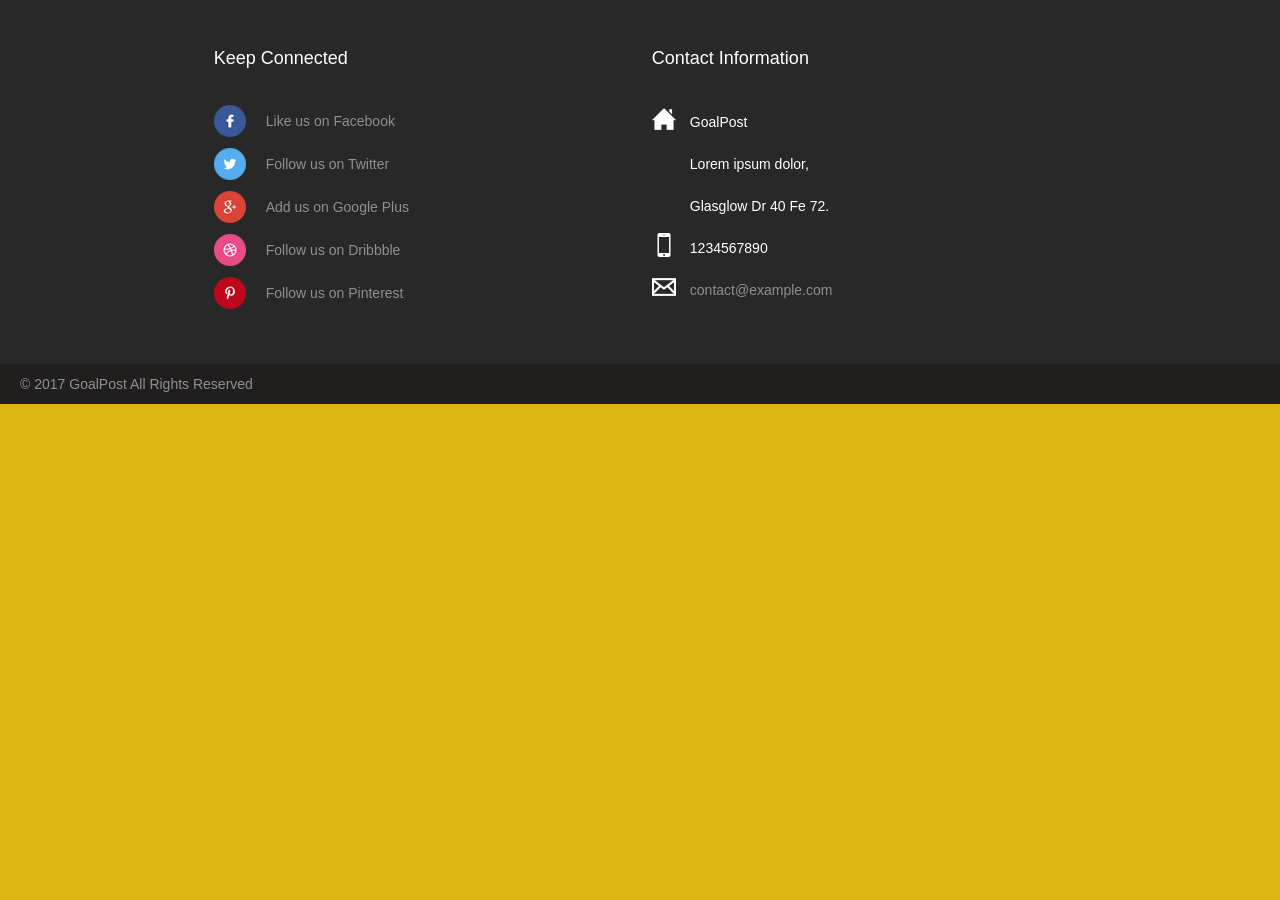
<file: web/index.html>
<html>
<head>
<link href="css/style.css" rel="stylesheet" type="text/css" media="all" />
</head>
<body>
	<div class="main">
		<div class="content">
			<div class="footer-grids">
				<div class="footer two">
					<h3>Keep Connected</h3>
					<ul>
						<li><a class="fb" href="https://www.facebook.com/">Like us on Facebook</a></li>
						<li><a class="fb1" href="https://twitter.com/login">Follow us on Twitter</a></li>
						<li><a class="fb2" href="https://plus.google.com/">Add us on Google Plus</a></li>
						<li><a class="fb3" href="https://dribbble.com/">Follow us on Dribbble</a></li>
						<li><a class="fb4" href="https://in.pinterest.com/">Follow us on Pinterest</a></li>
					</ul>
				</div>
				<div class="footer three">
					<h3>Contact Information</h3>
					<ul>
						<li>GoalPost <span>Lorem ipsum dolor,</span>Glasglow Dr 40 Fe 72.  </li>
						<li>1234567890  </li>
						<li><a href="mailto:thakursanchit211097@gmail.com">contact@example.com</a> </li>
					</ul>
				</div>
				<div class="clear"></div>
			</div>
			<div class="copy-right-grids">
				<div class="copy-left">
						<p class="footer-gd">© 2017 GoalPost All Rights Reserved</p>
				</div>
				<div class="clear"></div>
			</div>
		</div>
	</div>		
</body>
</html>
</file>
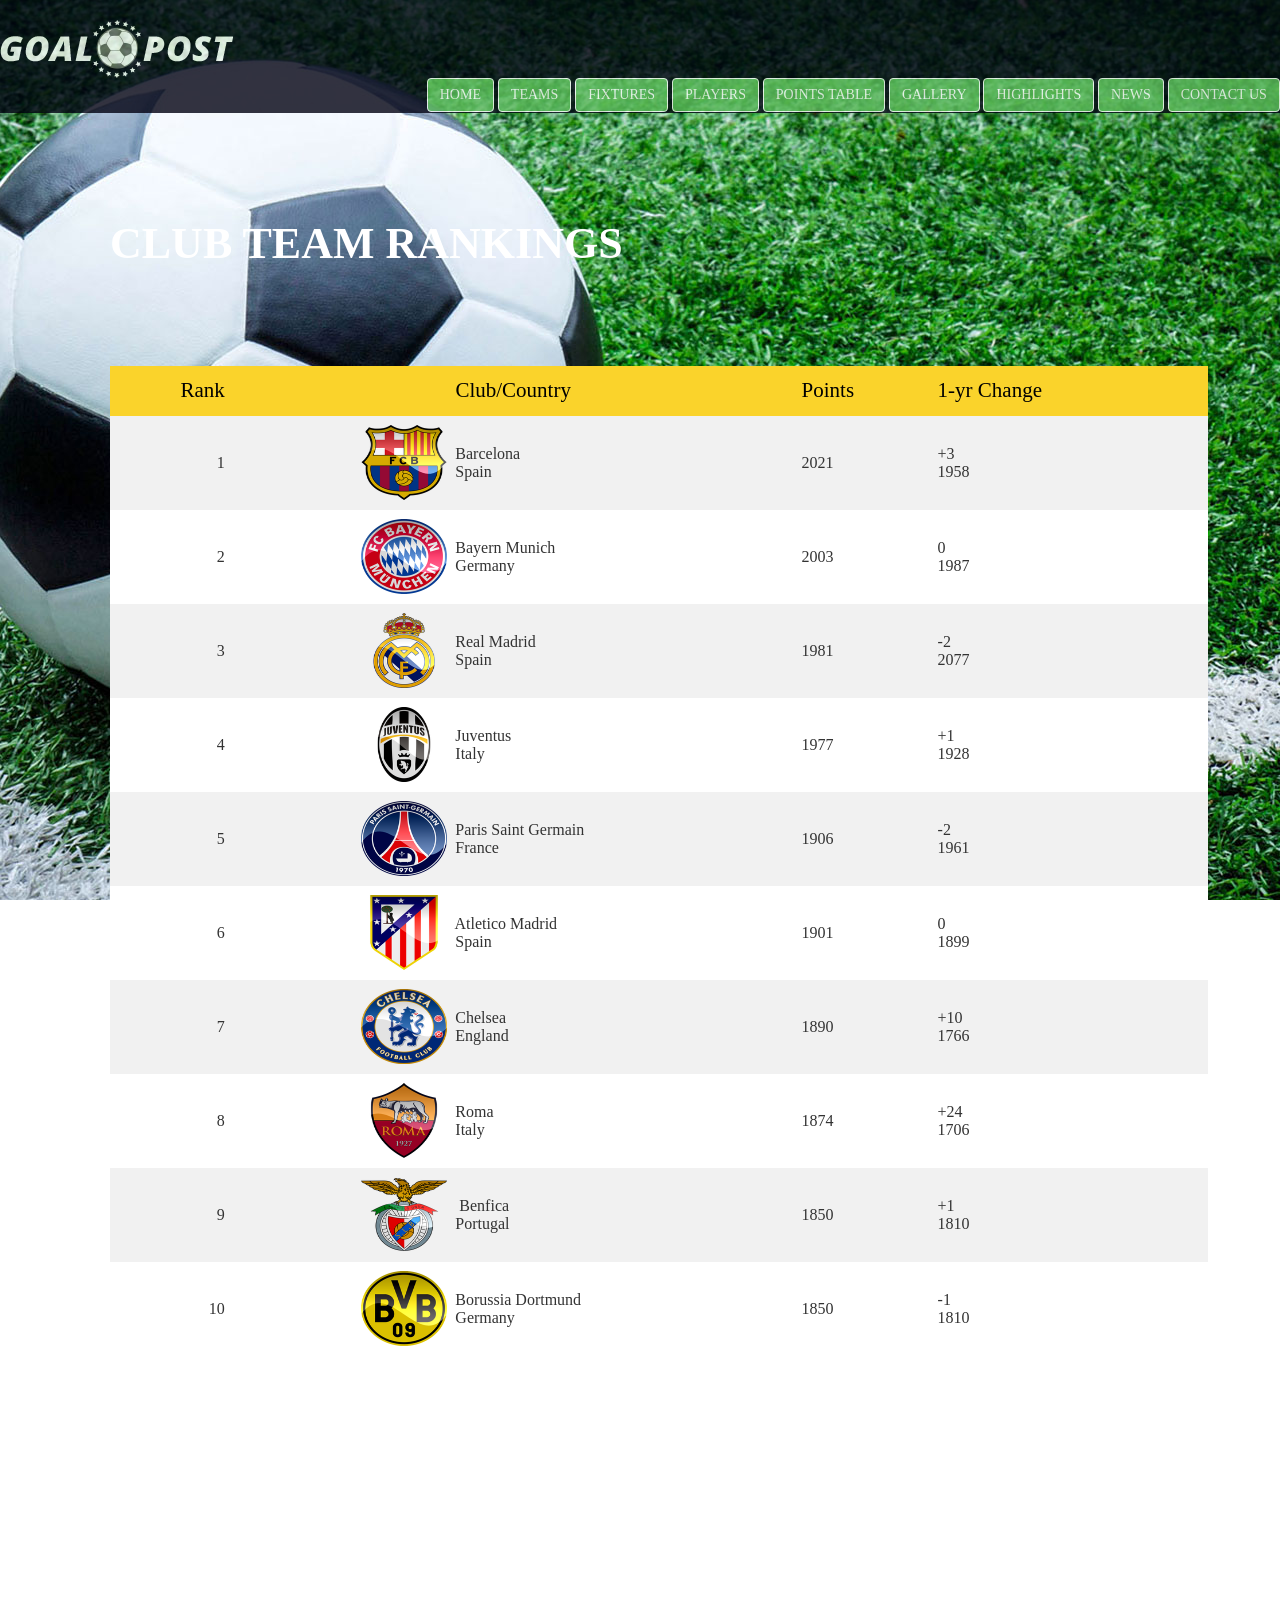
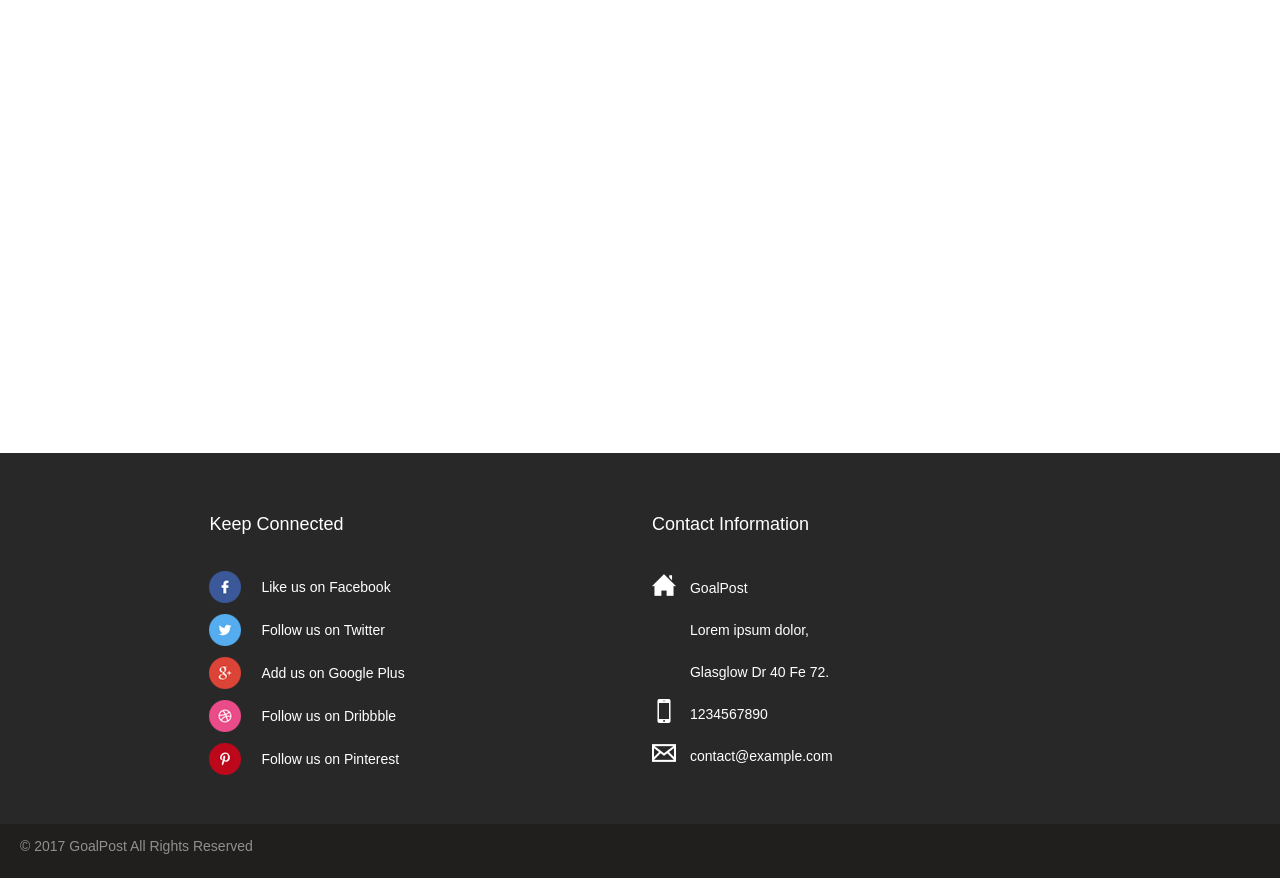
<file: club.html>
<html>
<head>
<style>
table {
    border-collapse: collapse;
    width: 100%;
}

th, td {
    text-align: left;
    padding: 8px;
	 font-family: Comic Sans Ms;
}

tr:nth-child(even){
background-color: #f1f1f1;
height:94px;
}
tr:nth-child(odd){
background-color: white;
height:94px;
}

th {
    background-color:rgb(250, 211, 43);
    color:black;
	 font-family: Comic Sans Ms;
    font-weight: 310;
    font-style: normal;
    color: #000;
    font-size:  21px;
}
td > img{
        width: 86px;
    height: 75px;
}

.text-right{
text-align:right;
}
.font{
    font-size: 44px;
    font-weight: 700;
    text-transform: uppercase;
	 font-family: Comic Sans Ms;
	 color:white;
}
.bgImg{
        background-image: url(slide3.jpg);
    background-attachment: fixed;
    background-position: center;
    height: 229%;
    width: 101%;
    padding-left: 118px;
    padding-right: 77px;
    margin-left: -8px;
    margin-top: -8px;
}
.imag{
        width: 78px;
    height: 72px;
    padding-left: 116px;
    padding-bottom: 36px;
    padding-top: 20px;
}
.cbanner{
margin-left: -110px;
    margin-right: -72px;
	    min-height: 113px;
		    margin-top: 8px;
    background-color: #001;
    opacity: 0.8;
}
</style>
<link rel="stylesheet" type="text/css" href="cssFile.css"/>
<link href="web/css/style.css" rel="stylesheet" type="text/css" media="all" />
<link rel="stylesheet" type="text/css" href="https://maxcdn.bootstrapcdn.com/bootstrap/3.3.7/css/bootstrap.min.css"/>
</head>
<body>
<div class="bgImg">
<div class="container-fluid">
<div class="cbanner"><br>
<img class="imageLogo" src="logo2.png"/><br>
<div class="row">
<div class="col-lg-10 col-lg-offset-2 text-right">
<div class="dropdown">
  <button class="btn btn-success"><a href="file.html">HOME </a></button>
  <a href="file.html"></a>
</div>
<div class="dropdown">
  <button class="btn btn-success">TEAMS</button>
 <div class="dropdown-content">
	<ul>
	<li><a href="national.html">NATIONAL TEAMS<a></li>
	<li><a href="club.html">CLUB TEAMS</a></li>
  </div>
</div>
<div class="dropdown">
  <button class="btn btn-success"><a href="fixtures.html">FIXTURES</a></button>
  <div class="dropdown-content">
  </div>
</div>
<div class="dropdown">
  <button class="btn btn-success"><a href="players.html">PLAYERS</a></button>
  <div class="dropdown-content">
  </div>
<body>
  </div>
<div class="dropdown">
  <button class="btn btn-success">POINTS TABLE</button>
  <div class="dropdown-content">
	<ul>
	<li><a href="tab.html">LIGA BBVA</a></li>
	<li><a href="tab2.html">PREMIER LEAGUE</a></li>
	<li><a href="tab3.html">BUNDESLIGA</a></li>
	<li><a href="tab4.html">SERIE A</a></li>
	<li><a href="tab5.html">LIGUE 1</a></li>
  </div>
</div>
<div class="dropdown">
  <button class="btn btn-success"><a href="gal.html">GALLERY</a></button>
  <div class="dropdown-content">
  </div>
</div>
<div class="dropdown">
  <button class="btn btn-success"><a href="high.html">HIGHLIGHTS</a></button>
  <div class="dropdown-content">
  </div>
</div>
<div class="dropdown">
  <button class="btn btn-success"><a href="news.html">NEWS</a></button>
  <div class="dropdown-content">
  </div>
</div>
<div class="dropdown">
  <button class="btn btn-success"><a href="#section1">CONTACT US</a></button>
  <div class="dropdown-content">
  </div>
</div>
</div>
</div>
</div>

</div>
<br><br><br>
<br>
<br>
<p class="font">CLUB TEAM RANKINGS</p>
<br><br><br><br>
<table>
<tr style="height:50px;">
<th class="text-right">Rank</th>
<th colspan="2"style="text-align:center">Club/Country</th>
<th>Points</th>
<th>1-yr Change</th>
</tr>
<tr>
<td class="text-right">1</td>
<td class="text-right"><img src="tables/barca.png"></td>
<td>&nbsp;&nbsp;Barcelona<br>&nbsp;&nbsp;Spain</td>
<td>2021</td>
<td>+3<br>1958</td>
</tr>
<tr>
<td class="text-right">2</td>
<td class="text-right"><img src="tables/bayern.png"></td>
<td>&nbsp;&nbsp;Bayern Munich<br>&nbsp;&nbsp;Germany</td>
<td>2003</td>
<td>0<br>1987</td>
</tr>
<tr>
<td class="text-right">3</td>
<td class="text-right"><img src="tables/real.png"></td>
<td>&nbsp;&nbsp;Real Madrid<br>&nbsp;&nbsp;Spain</td>
<td>1981</td>
<td>-2<br>2077</td>
</tr>
<tr>
<td class="text-right">4</td>
<td class="text-right"><img src="tables/juv.png"></td>
<td>&nbsp;&nbsp;Juventus<br>&nbsp;&nbsp;Italy</td>
<td>1977</td>
<td>+1<br>1928</td>
</tr>
<tr>
<td class="text-right">5</td>
<td class="text-right"><img src="tables/psg.png"></td>
<td>&nbsp;&nbsp;Paris Saint Germain<br>&nbsp;&nbsp;France</td>
<td>1906</td>
<td>-2<br>1961</td>
</tr>
<tr>
<td class="text-right">6</td>
<td class="text-right"><img src="tables/atm.png"></td>
<td>&nbsp;&nbsp;Atletico Madrid<br>&nbsp;&nbsp;Spain</td>
<td>1901</td>
<td>0<br>1899</td>
</tr>
<tr>
<td class="text-right">7</td>
<td class="text-right"><img src="tables/chelsea.png"></td>
<td>&nbsp;&nbsp;Chelsea<br>&nbsp;&nbsp;England</td>
<td>1890</td>
<td>+10<br>1766</td>
</tr>
<tr>
<td class="text-right">8</td>
<td class="text-right"><img src="tables/roma.png"></td>
<td>&nbsp;&nbsp;Roma<br>&nbsp;&nbsp;Italy</td>
<td>1874</td>
<td>+24<br>1706</td>
</tr>
<tr>
<td class="text-right">9</td>
<td class="text-right"><img src="tables/ben.png"></td>
<td> &nbsp;&nbsp; Benfica<br>&nbsp;&nbsp;Portugal</td>
<td>1850</td>
<td>+1<br>1810</td>
</tr>
<tr>
<td class="text-right">10</td>
<td class="text-right"><img src="tables/dortmund.png"></td>
<td>&nbsp;&nbsp;Borussia Dortmund<br>&nbsp;&nbsp;Germany</td>
<td>1850</td>
<td>-1<br>1810</td>
</tr>
</table>
<br><br>
<br><br>
</div>
<div class="main" id="section1">
		<div class="content">
			<div class="footer-grids">
				<div class="footer two">
					<h3>Keep Connected</h3>
					<ul>
						<li><a class="fb" href="https://www.facebook.com/">Like us on Facebook</a></li>
						<li><a class="fb1" href="https://twitter.com/login">Follow us on Twitter</a></li>
						<li><a class="fb2" href="https://plus.google.com/">Add us on Google Plus</a></li>
						<li><a class="fb3" href="https://dribbble.com/">Follow us on Dribbble</a></li>
						<li><a class="fb4" href="https://in.pinterest.com/">Follow us on Pinterest</a></li>
					</ul>
				</div>
				<div class="footer three">
					<h3>Contact Information</h3>
					<ul>
						<li>GoalPost <span>Lorem ipsum dolor,</span>Glasglow Dr 40 Fe 72.  </li>
						<li>1234567890  </li>
						<li><a href="mailto:thakursanchit211097@gmail.com">contact@example.com</a> </li>
					</ul>
				</div>
				<div class="clear"></div>
			</div>
			<div class="copy-right-grids">
				<div class="copy-left">
						<p class="footer-gd">© 2017 GoalPost All Rights Reserved</p>
				</div>
				<div class="clear"></div>
			</div>
		</div>
	</div>	
<script src="https://cdnjs.cloudflare.com/ajax/libs/jquery/3.1.1/jquery.js"></script>
<script src="https://maxcdn.bootstrapcdn.com/bootstrap/3.3.7/js/bootstrap.min.js"></script>
</body>
</html>
</file>
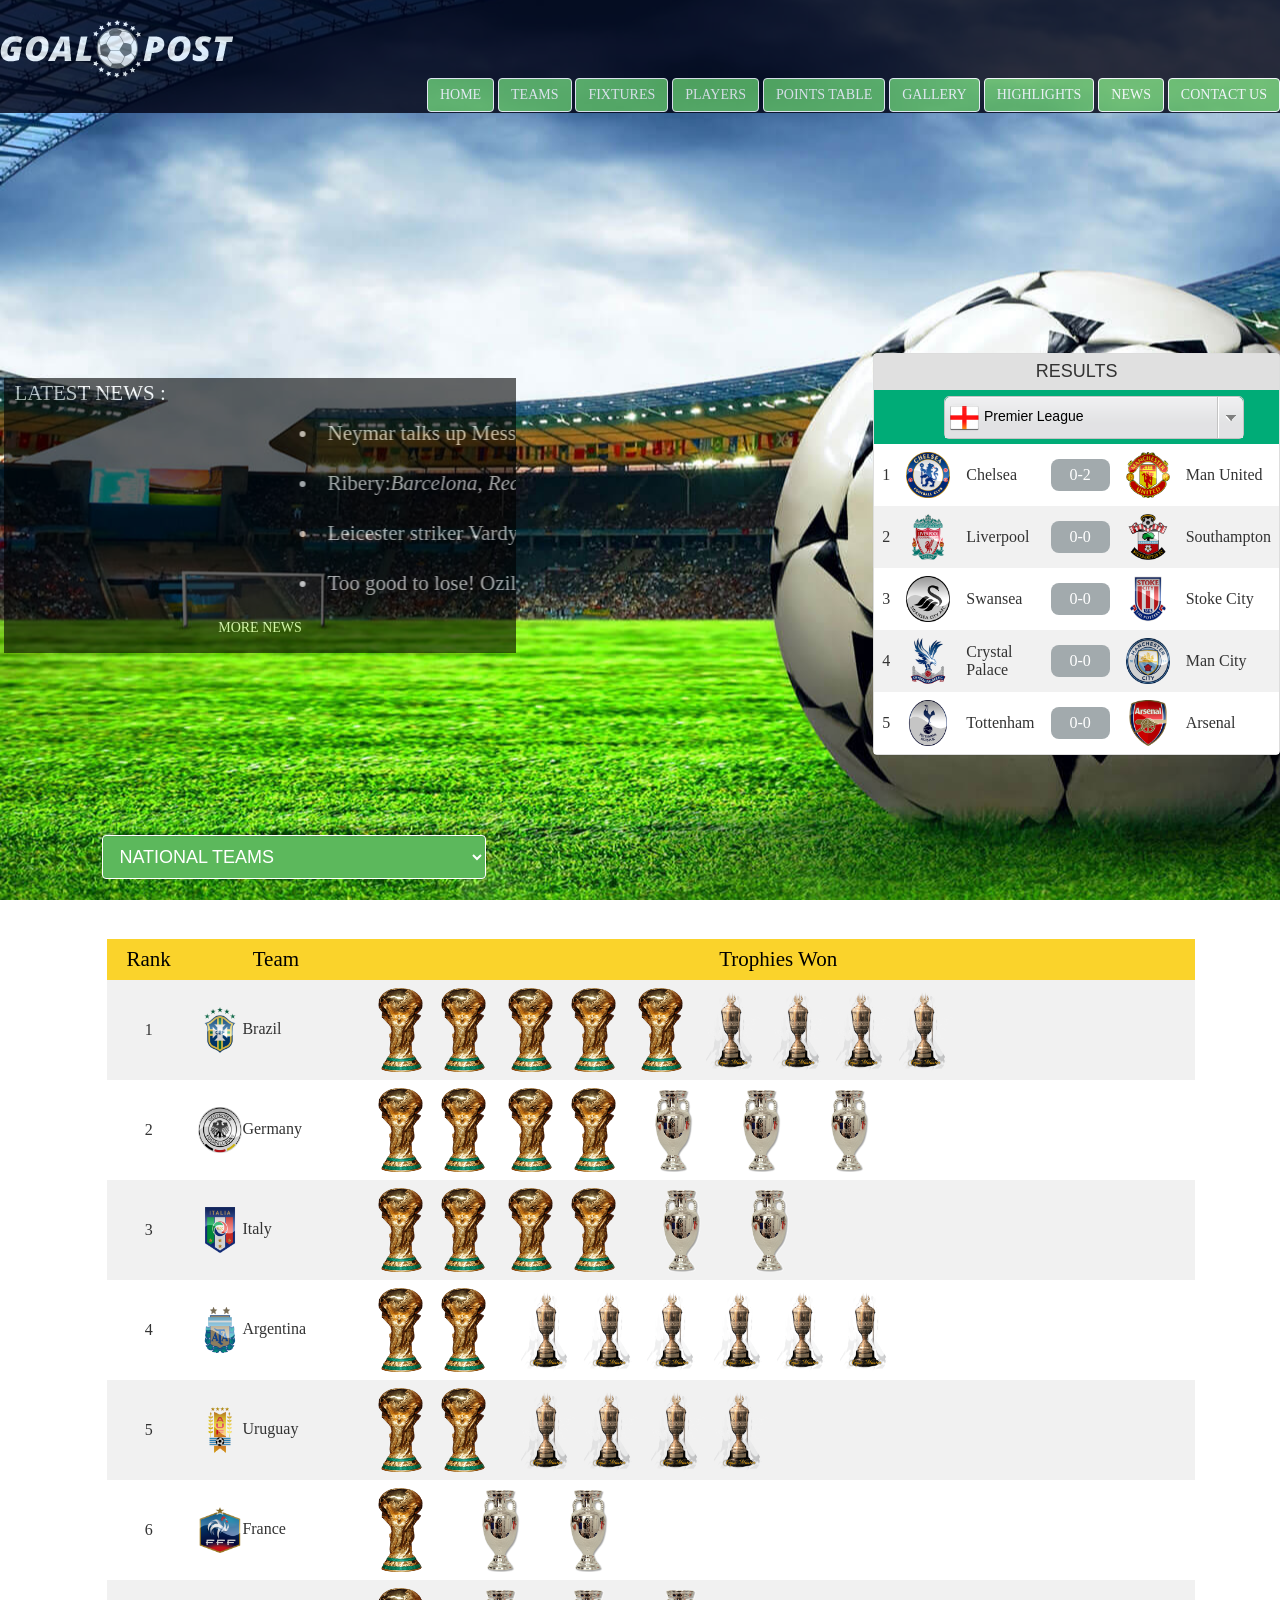
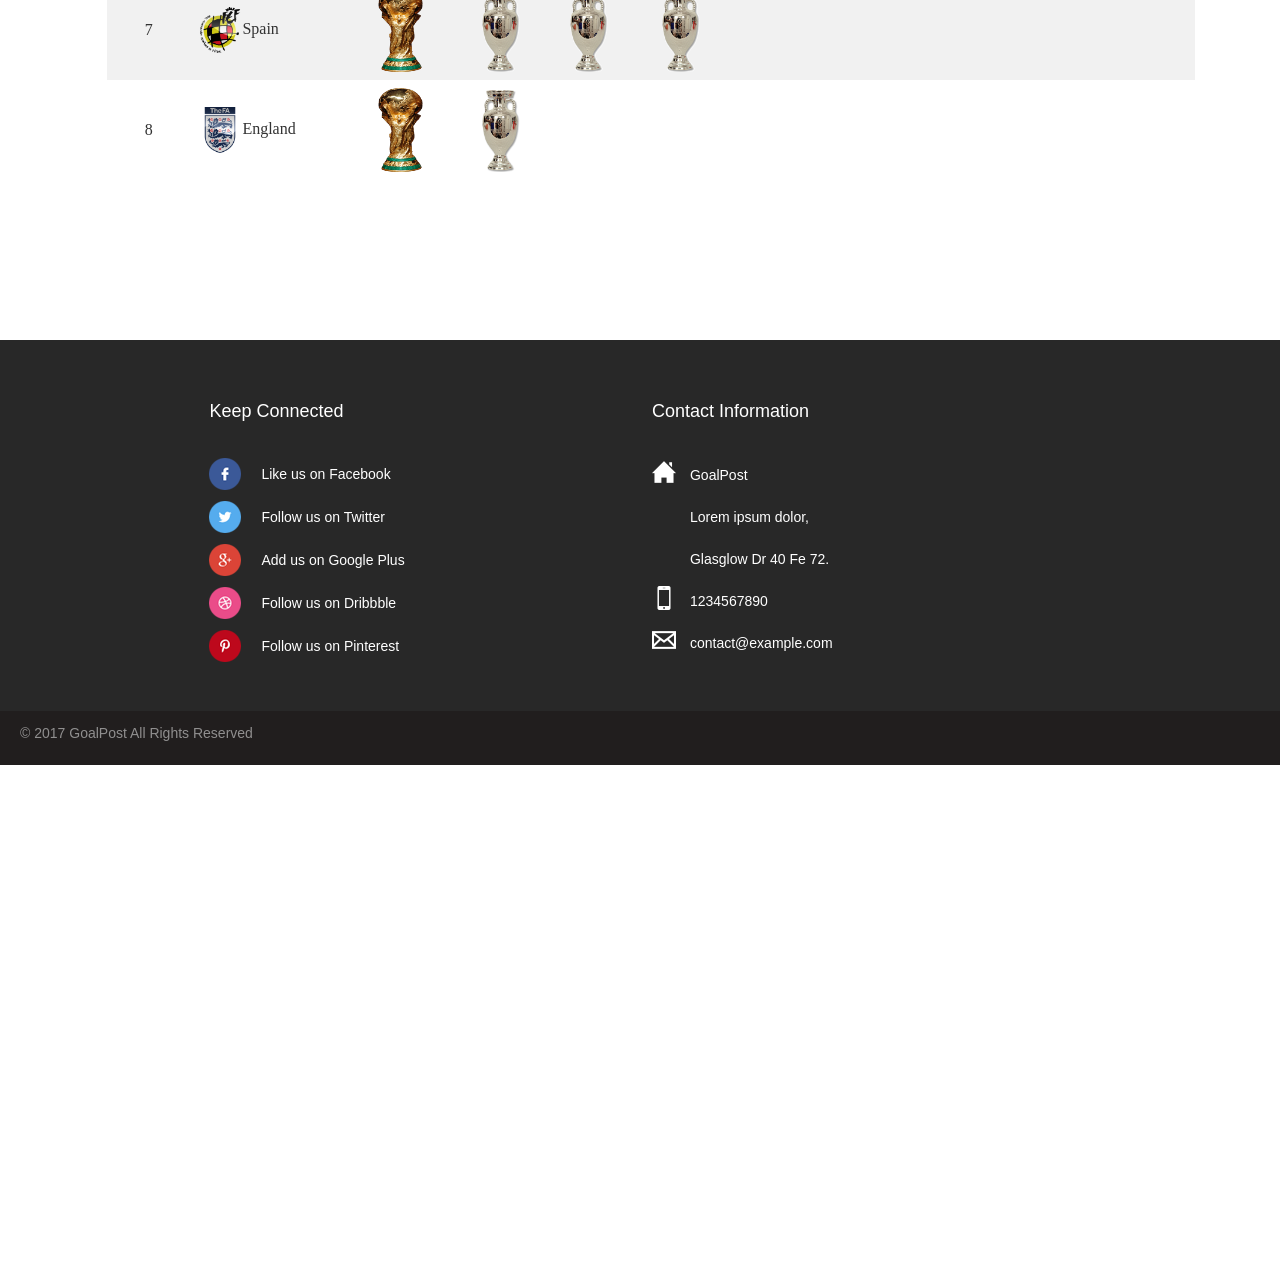
<file: file.html>
<html>
<head>
<script src="https://ajax.googleapis.com/ajax/libs/jquery/3.2.0/jquery.min.js"></script>
<title>Football Website</title>
<link rel="stylesheet" type="text/css" href="cssFile.css"/>
<link rel="stylesheet" type="text/css" href="trophy.css"/>
<script type="text/javascript" src="java.js"></script>
<link href="web/css/style.css" rel="stylesheet" type="text/css" media="all" />
<link rel="stylesheet" type="text/css" href="https://maxcdn.bootstrapcdn.com/bootstrap/3.3.7/css/bootstrap.min.css"/>
<link rel="stylesheet" type="text/css" href="country-dropdown\css\msdropdown/dd.css"/>
<link rel="stylesheet" type="text/css" href="country-dropdown\css\msdropdown/flags.css"/>
<style>
.form-control {
    display: block;
    width: 100%;
    height: 34px;
    padding: 6px 12px;
    font-size: 18px;
    line-height: 1.42857143;
    color: white;
    background-color: #5cb85c;
    background-image: none;
    border: 1px solid white;
    border-radius: 4px;
    box-shadow: inset 0 1px 1px rgba(0,0,0,.075);
    transition: border-color ease-in-out .15s,box-shadow ease-in-out .15s;
}
select option:checked:after {
    content: attr(title);
    background: #666;
    color: #fff;
    position: absolute;
    width: 100%;
    left: 0;
    border: none;
}

#o{
    border-collapse: collapse;
    width: 85%;
    font-family: Comic Sans Ms;
    margin-left: 107px;
}
#t{
    border-collapse: collapse;
    width: 85%;
    font-family: Comic Sans Ms;
    margin-left: 107px;
}
body{
    overflow-x:hidden;
}
.selector {
    background: #00ac77;
    padding: 6px 58px 5px;
}
.info {
    text-align: center;
    background: #a2aaad;
    line-height: 2;
    border-radius: 0.5em;
    width: 59px;
    display: block;
    padding: 0px;
}
tr .info:hover {
    text-align: center;
    background: #ffffff !important;
	color:black !important;
    line-height: 2;
    border-radius: 0.5em;
    display: block;
    float: left;
    padding: 0%;
}
table {
    border-collapse: collapse;
    width: 100%;
	font-family:Comic Sans Ms;
}

th, td {
    text-align: left;
    padding: 8px;
	 font-family: Comic Sans Ms;
}
tr{
height:50px;
}
tr:nth-child(even){
background-color: #f1f1f1;
height:38px;
}
tr:nth-child(even):hover{
background-color:#00ac77;
color:white;
height:38px;
}
tr:nth-child(odd){
background-color: white;
height:38px;
}
tr:nth-child(odd):hover{
background-color:#00ac77;
color:white;
height:38px;
}

th {
    background-color:rgb(250, 211, 43);
    color:black;
	 font-family: Comic Sans Ms;
    font-weight: 310;
    font-style: normal;
    color: #000;
    font-size:  21px;
}
td > img{
    width: 44px;
    height: 46px;
}

</style>
</head>
<body>
<div class="backgroundImg">
<div class="container-fluid">
<div class="banner"><br>
<img class="imageLogo" src="logo2.png"/><br>
<div class="row">
<div class="col-lg-10 col-lg-offset-2 text-right">
<div class="dropdown">
  <button class="btn btn-success">HOME </button>
</div>
<div class="dropdown">
  <button class="btn btn-success">TEAMS</button>
 <div class="dropdown-content">
	<ul>
	<li><a href="national.html">NATIONAL TEAMS<a></li>
	<li><a href="club.html">CLUB TEAMS</a></li>
  </div>
</div>
<div class="dropdown">
  <button class="btn btn-success"><a href="fixtures.html">FIXTURES</a></button>
  <div class="dropdown-content">
  </div>
</div>
<div class="dropdown">
  <button class="btn btn-success"><a href="players.html">PLAYERS</a></button>
</div>
<div class="dropdown">
  <button class="btn btn-success">POINTS TABLE</button>
  <div class="dropdown-content">
	<ul>
	<li><a href="tab.html">LIGA BBVA</a></li>
	<li><a href="tab2.html">PREMIER LEAGUE</a></li>
	<li><a href="tab3.html">BUNDESLIGA</a></li>
	<li><a href="tab4.html">SERIE A</a></li>
	<li><a href="tab5.html">LIGUE 1</a></li>
  </div>
</div>
<div class="dropdown">
  <button class="btn btn-success"><a href="gal.html">GALLERY</a></button>
  <div class="dropdown-content">
  </div>
</div>
<div class="dropdown">
  <button class="btn btn-success"><a href="high.html">HIGHLIGHTS</a></button>
  <div class="dropdown-content">
  </div>
</div>
<div class="dropdown">
  <button class="btn btn-success"><a href="news.html">NEWS</a></button>
  <div class="dropdown-content">
  </div>
</div>
<div class="dropdown">
  <button class="btn btn-success"><a href="#section1">CONTACT US</a></button>
  <div class="dropdown-content">
  </div>
</div>
</div>
</div>
</div>

</div>
<div class="container-fluid">
<div class="textUpper">
<p class="format">&nbsp LATEST NEWS :</p>
<marquee onMouseOver="this.stop()" onMouseOut="this.start()">
<li class="format">Neymar talks up Messi and Suarez partnership admit Manchester United Links.</li><br>
<li class="format">Ribery:<i>Barcelona, Real Madrid, Chelsea- I rejected all the big clubs.</i></li><br>
<li class="format">Leicester striker Vardy would get into Athletico team, claims Godin.</li><br>
<li class="format">Too good to lose! Ozil and Alexis must continue stepping up for Arsenal to make top four.</li><br>

</marquee>
<center><a href="news.html" style="font-family:Comic Sans Ms">MORE NEWS</a></center>
</div>
</div>
<br><br><br><br>
<br><br><br><br>
<br><br><br><br>
<div class="row">
<div class="col-lg-4 pull-right">
<div class="panel panel-default">
	<center> <h4 class="header">RESULTS</h3></center>
	 <div class="selector">
	 <div class="customDropdown">
	 <select name="countries" id="countries" style="width:300px;" onchange="myFunction(this.value)">
      <option value='ad' data-image="tables/eng.png" data-imagecss="flag ad" data-title="Premier League">Premier League</option>
      <option value='ae' data-image="tables/spain.png" data-imagecss="flag ae" data-title="Primera Division">Primera Division</option>
      <option value='af' data-image="tables/germany.png" data-imagecss="flag af" data-title="Bundesliga">Bundesliga</option>
      <option value='ag' data-image="tables/Italy.png" data-imagecss="flag ag" data-title="Serie A">Serie A</option>
      <option value='ai' data-image="tables/France.png" data-imagecss="flag ai" data-title="Ligue 1">Ligue 1</option>
      <option value='al' data-image="tables/uefa.png" data-imagecss="flag al" data-title="UEFA Champions League">UEFA Champions League</option>
</select>
	 </div>
	 </div>
	 <div>
<table id="one">
<tr>
<td class="text-right">1</td>
<td class="text-right"><img src="tables/chelsea.png"></td>
<td>Chelsea</td>
<td><a class="info" href="http://www.goal.com/en-india/match/manchester-united-vs-chelsea/2242081?ICID=HP_CO_SC_9" target="blank">
0-2
</a></td>
<td class="text-right"><img src="tables/manu.png"></td>
<td>Man United</td>
</tr>
<tr>
<td class="text-right">2</td>
<td class="text-right"><img src="tables/liverpool.png"></td>
<td>Liverpool</td>
<td><a class="info" href="http://www.goal.com/en-india/match/liverpool-vs-southampton/2242115?ICID=HP_CO_SC_8" target="blank">
0-0
</a></td>
<td class="text-right"><img src="tables/south.png"></td>
<td>Southampton</td>
</tr>
<tr>
<td class="text-right">3</td>
<td class="text-right"><img src="tables/swan.png"></td>
<td>Swansea</td>
<td><a class="info" href="http://www.goal.com/en-india/match/swansea-city-vs-stoke-city/2242097?ICID=HP_CO_SC_3" target="blank">
0-0
</a></td>
<td class="text-right"><img src="tables/stc.png"></td>
<td>Stoke City</td>
</tr>
<tr>
<td class="text-right">4</td>
<td class="text-right"><img src="tables/cp.png"></td>
<td>Crystal Palace</td>
<td><a class="info" href="http://www.goal.com/en-india/match/manchester-city-vs-crystal-palace/2242116?ICID=HP_CO_SC_2" target="blank">
0-0
</a></td>
<td class="text-right"><img src="tables/manc.png"></td>
<td>Man City</td>
</tr>
<tr>
<td class="text-right">5</td>
<td class="text-right"><img src="tables/tot.png"></td>
<td>Tottenham</td>
<td><a class="info" href="http://www.goal.com/en-india/match/tottenham-hotspur-vs-arsenal/2242106?ICID=HP_CO_SC_9" target="blank">
0-0
</a></td>
<td class="text-right"><img src="tables/arsenal.png"></td>
<td>Arsenal</td>
</tr>


</table>

</div>
 <div>
<table id="two" style="display:none">
<tr>
<td class="text-right">1</td>
<td class="text-right"><img src="tables/barca.png"></td>
<td>Barcelona</td>
<td><a class="info" href="http://www.goal.com/en-india/match/barcelona-vs-real-sociedad/2283222?ICID=HP_CO_SC_5" target="blank">
3-2
</a></td>
<td class="text-right"><img src="tables/rs.png"></td>
<td>R.Sociedad</td>
</tr>
<tr>
<td class="text-right">2</td>
<td class="text-right"><img src="tables/val.png"></td>
<td>Valencia</td>
<td><a class="info" href="http://www.goal.com/en-india/match/valencia-vs-sevilla/2283224?ICID=HP_CO_SC_7" target="blank">
0-0
</a></td>
<td class="text-right"><img src="tables/sev.png"></td>
<td>Sevilla</td>
</tr>
<tr>
<td class="text-right">3</td>
<td class="text-right"><img src="tables/real.png"></td>
<td>Real Madrid</td>
<td><a class="info" href="http://www.goal.com/en-india/match/real-madrid-vs-atl%C3%A9tico-madrid/2283211?ICID=HP_CO_SC_3" target="blank">
1-1
</a></td>
<td class="text-right"><img src="tables/atm.png"></td>
<td>Athletico Madrid</td>
</tr>
<tr>
<td class="text-right">4</td>
<td class="text-right"><img src="tables/vil.png"></td>
<td>Villareal</td>
<td><a class="info" href="http://www.goal.com/en-india/match/villarreal-vs-athletic-club/2283208?ICID=HP_CO_SC_1" target="blank">
3-1
</a></td>
<td class="text-right"><img src="tables/ac.png"></td>
<td>Athletic Bilbao</td>
</tr>
<tr>
<td class="text-right">5</td>
<td class="text-right"><img src="tables/cv.png"></td>
<td>Celta</td>
<td><a class="info" href="http://www.goal.com/en-india/match/celta-de-vigo-vs-m%C3%A1laga/2283075?ICID=HP_CO_SC_8" target="blank">
3-1
</a></td>
<td class="text-right"><img src="tables/mal.png"></td>
<td>Malaga</td>
</tr>

</table>

</div>
<div>
<table id="three" style="display:none">
<tr>
<td class="text-right">1</td>
<td class="text-right"><img src="tables/ba.png"></td>
<td>Bayer Leverkusen</td>
<td><a class="info" href="http://www.goal.com/en-india/match/bayer-leverkusen-vs-bayern-m%C3%BCnchen/2255159?ICID=HP_CO_SC_7" target="blank">
0-0
</a></td>
<td class="text-right"><img src="tables/bayern.png"></td>
<td>Bayern Munich</td>
</tr>
<tr>
<td class="text-right">2</td>
<td class="text-right"><img src="tables/shalk.png"></td>
<td>Shalke</td>
<td><a class="info" href="http://www.goal.com/en/match/schalke-04-vs-borussia-dortmund/2255133/report" target="blank">
1-1
</a></td>
<td class="text-right"><img src="tables/dortmund.png"></td>
<td>Dortmund</td>
</tr>
<tr>
<td class="text-right">3</td>
<td class="text-right"><img src="tables/ham.png"></td>
<td>Hamburger</td>
<td><a class="info" href="http://www.goal.com/en/match/hamburger-sv-vs-mainz-05/1122227/preview" target="blank">
0-0
</a></td>
<td class="text-right"><img src="tables/mainz.png"></td>
<td>Mainz</td>
</tr>
<tr>
<td class="text-right">4</td>
<td class="text-right"><img src="tables/bor.png"></td>
<td>M'gladbach</td>
<td><a class="info" href="http://www.goal.com/en-india/match/borussia-mgladbach-vs-wolfsburg/2255043/preview" target="blank">
1-2
</a></td>
<td class="text-right"><img src="tables/wolf.png"></td>
<td>Wolfsburg</td>
</tr>
<tr>
<td class="text-right">5</td>
<td class="text-right"><img src="tables/koln.png"></td>
<td>FC Koln</td>
<td><a class="info" href="http://www.goal.com/en-gb/match/k%C3%B6ln-vs-hertha-bsc/2054396/preview" target="blank">
0-1
</a></td>
<td class="text-right"><img src="tables/hertha.png"></td>
<td>Hertha</td>
</tr>


</table>

</div>
<div>
<table id="four" style="display:none">
<tr>
<td class="text-right">1</td>
<td class="text-right"><img src="tables/inter.png"></td>
<td>Inter Milan</td>
<td><a class="info" href="http://www.goal.com/en/match/internazionale-vs-milan/2306069/report" target="blank">
2-2
</a></td>
<td class="text-right"><img src="tables/milan.png"></td>
<td>AC Milan</td>
</tr>
<tr>
<td class="text-right">2</td>
<td class="text-right"><img src="tables/nap.png"></td>
<td>Napoli</td>
<td><a class="info" href="http://www.goal.com/en/match/empoli-vs-napoli/2306038/report" target="blank">
3-2
</a></td>
<td class="text-right"><img src="tables/emp.png"></td>
<td>Empoli</td>
</tr>
<tr>
<td class="text-right">3</td>
<td class="text-right"><img src="tables/juv.png"></td>
<td>Juventus</td>
<td><a class="info" href="http://www.goal.com/en/match/sassuolo-vs-juventus/2305967/report" target="blank">
2-0
</a></td>
<td class="text-right"><img src="tables/sas.png"></td>
<td>Sussuolo</td>
</tr>
<tr>
<td class="text-right">4</td>
<td class="text-right"><img src="tables/roma.png"></td>
<td>Roma</td>
<td><a class="info" href="http://www.goal.com/en-us/match/roma-vs-fiorentina/2305974/preview" target="blank">
4-0
</a></td>
<td class="text-right"><img src="tables/f.png"></td>
<td>Fiorentina</td>
</tr>
<tr>
<td class="text-right">5</td>
<td class="text-right"><img src="tables/lazio.png"></td>
<td>Lazio</td>
<td><a class="info" href="http://www.goal.com/en-india/match/lazio-vs-chievo/2305964/preview" target="blank">
0-1
</a></td>
<td class="text-right"><img src="tables/chi.png"></td>
<td>Chievo</td>
</tr>


</table>

</div>
<div>
<table id="five" style="display:none">
<tr>
<td class="text-right">1</td>
<td class="text-right"><img src="tables/psg.png"></td>
<td>PSG</td>
<td><a class="info" href="http://www.goal.com/en/match/psg-vs-nice/2236901/report" target="blank">
2-2
</a></td>
<td class="text-right"><img src="tables/nice.png"></td>
<td>Nice</td>
</tr>
<tr>
<td class="text-right">2</td>
<td class="text-right"><img src="tables/bastia.png"></td>
<td>Bastia</td>
<td><a class="info" href="http://www.goal.com/en-gb/match/bastia-vs-monaco/2236842" target="blank">
1-1
</a></td>
<td class="text-right"><img src="tables/mon.png"></td>
<td>AS Monaco</td>
</tr>
<tr>
<td class="text-right">3</td>
<td class="text-right"><img src="tables/lyon.png"></td>
<td>Lyon</td>
<td><a class="info" href="http://www.goal.com/en/match/olympique-lyonnais-vs-olympique-marseille/2236858" target="blank">
3-1
</a></td>
<td class="text-right"><img src="tables/mar.png"></td>
<td>Mersielle</td>
</tr>
<tr>
<td class="text-right">4</td>
<td class="text-right"><img src="tables/toulouse.png"></td>
<td>Toulouse</td>
<td><a class="info" href="http://www.goal.com/en-gb/match/toulouse-vs-rennes/2046189/preview" target="blank">
1-2
</a></td>
<td class="text-right"><img src="tables/rennes.png"></td>
<td>Stade Rennes</td>
</tr>
<tr>
<td class="text-right">5</td>
<td class="text-right"><img src="tables/saint.png"></td>
<td>Saint Etiene</td>
<td><a class="info" href="http://www.goal.com/en-india/match/reims-vs-saint-%C3%A9tienne/2046128/preview" target="blank">
1-1
</a></td>
<td class="text-right"><img src="tables/stade.png"></td>
<td>Stade de Reims</td>
</tr>


</table>

</div>
<div>
<table id="six" style="display:none">
<tr>
<td class="text-right">1</td>
<td class="text-right"><img src="tables/real.png"></td>
<td>Real Madrid</td>
<td><a class="info" href="http://www.goal.com/en-india/match/bayern-m%C3%BCnchen-vs-real-madrid/2428329?ICID=HP_CO_SC_2" target="blank">
2-1
</a></td>
<td class="text-right"><img src="tables/bayern.png"></td>
<td>Bayern Munich</td>
</tr>
<tr>
<td class="text-right">2</td>
<td class="text-right"><img src="tables/atm.png"></td>
<td>Athletico Madrid</td>
<td><a class="info" href="http://www.goal.com/en-india/match/leicester-city-vs-atl%C3%A9tico-madrid/2428331?ICID=HP_CO_SC_1" target="blank">
1-1
</a></td>
<td class="text-right"><img src="tables/south.png"></td>
<td>Leicester City</td>
</tr>
<tr>
<td class="text-right">3</td>
<td class="text-right"><img src="tables/juv.png"></td>
<td>Juventus</td>
<td><a class="info" href="http://www.goal.com/en-india/match/barcelona-vs-juventus/2428334?ICID=HP_CO_SC_2" target="blank">
0-0
</a></td>
<td class="text-right"><img src="tables/barca.png"></td>
<td>Barcelona</td>
</tr>
<tr>
<td class="text-right">4</td>
<td class="text-right"><img src="tables/dortmund.png"></td>
<td>Dortmund</td>
<td><a class="info" href="http://www.goal.com/en-india/match/monaco-vs-borussia-dortmund/2428332?ICID=HP_CO_SC_1" target="blank">
1-3
</a></td>
<td class="text-right"><img src="tables/mon.png"></td>
<td>AS Monoco</td>
</tr>


</table>

</div>
</div>
</div>

</div>



<script src="https://cdnjs.cloudflare.com/ajax/libs/jquery/3.1.1/jquery.js"></script>
<script src="https://maxcdn.bootstrapcdn.com/bootstrap/3.3.7/js/bootstrap.min.js"></script>
<script src="country-dropdown/js/msdropdown/jquery.dd.min.js"></script>

<script>
$(document).ready(function() {
	$("#countries").msDropdown();
})
function myFunction(val)
{
if(val=="ad")
{
document.getElementById("one").style.display = 'table';
document.getElementById("two").style.display = 'none';
document.getElementById("three").style.display = 'none';
document.getElementById("four").style.display = 'none';
document.getElementById("five").style.display = 'none';
document.getElementById("six").style.display = 'none';
document.getElementById("seven").style.display = 'none';
}
if(val=="ae")
{
document.getElementById("one").style.display = 'none';
document.getElementById("two").style.display = 'table';
document.getElementById("three").style.display = 'none';
document.getElementById("four").style.display = 'none';
document.getElementById("five").style.display = 'none';
document.getElementById("six").style.display = 'none';
document.getElementById("seven").style.display = 'none';
}
if(val=="af")
{
document.getElementById("two").style.display = 'none';
document.getElementById("one").style.display = 'none';
document.getElementById("three").style.display = 'table';
document.getElementById("four").style.display = 'none';
document.getElementById("five").style.display = 'none';
document.getElementById("six").style.display = 'none';
document.getElementById("seven").style.display = 'none';
}
if(val=="ag")
{
document.getElementById("two").style.display = 'none';
document.getElementById("one").style.display = 'none';
document.getElementById("three").style.display = 'none';
document.getElementById("four").style.display = 'table';
document.getElementById("five").style.display = 'none';
document.getElementById("six").style.display = 'none';
document.getElementById("seven").style.display = 'none';
}
if(val=="ai")
{
document.getElementById("two").style.display = 'name';
document.getElementById("one").style.display = 'none';
document.getElementById("three").style.display = 'none';
document.getElementById("four").style.display = 'none';
document.getElementById("five").style.display = 'table';
document.getElementById("six").style.display = 'none';
document.getElementById("seven").style.display = 'none';
}
if(val=="al")
{
document.getElementById("two").style.display = 'none';
document.getElementById("one").style.display = 'none';
document.getElementById("three").style.display = 'none';
document.getElementById("four").style.display = 'none';
document.getElementById("five").style.display = 'none';
document.getElementById("six").style.display = 'table';
document.getElementById("seven").style.display = 'none';
}}
function myfun(val){
if(val=="NATIONAL TEAMS"){
document.getElementById("o").style.display = 'table';
document.getElementById("t").style.display = 'none';
}
if(val=="CLUB TEAMS"){
document.getElementById("o").style.display = 'none';
document.getElementById("t").style.display = 'table';
}
}

</script>
<br><br><br>
<select class="form-control" name="dropdown" onchange="myfun(this.value)" style="width:30%; height: 44px;margin-left:8%">
    <option value="NATIONAL TEAMS" selected>NATIONAL TEAMS</option>
	<option value="CLUB TEAMS">CLUB TEAMS</option>
	</select><br><br>
<br>
<div>
<table id="o">
<tr>
<th class="text-center">Rank</th>
<th class="text-center">Team</th>
<th class="text-center">Trophies Won</th>
</tr>
<tr>
<td class="text-center">1</td>
<td><img src="tables/brazil.png">Brazil</td>
<td>
<img alt="world cup" class="flip" src="trophies/fifa.png" style="height: 84px;width: 63px;"><img class="flip" src="trophies/fifa.png" style="height: 84px;width: 63px;">
<img class="flip" src="trophies/fifa.png" style="height: 84px;width: 63px;"><img class="flip" src="trophies/fifa.png" style="height: 84px;width: 63px;">
<img class="flip" src="trophies/fifa.png" style="height: 84px;width: 63px;">&nbsp;&nbsp;<img class="flip0" src="trophies/copa.png" style="height: 84px;width: 63px;">
<img class="flip0" src="trophies/copa.png" style="height: 84px;width: 63px;"><img class="flip0" src="trophies/copa.png" style="height: 84px;width: 63px;"><img class="flip0" src="trophies/copa.png" style="height: 84px;width: 63px;">
<br>
<span class="pan">WORLD CUP</span>
<span class="pan0">COPA AMERICA</span>
</td>
</tr>
<tr>
<td class="text-center">2</td>
<td><img src="tables/ger.png">Germany</td>
<td>
<img alt="world cup" class="flip1" src="trophies/fifa.png" style="height: 84px;width: 63px;"><img class="flip1" src="trophies/fifa.png" style="height: 84px;width: 63px;">
<img class="flip1" src="trophies/fifa.png" style="height: 84px;width: 63px;"><img class="flip1" src="trophies/fifa.png" style="height: 84px;width: 63px;">
<img class="flip2" src="trophies/euro.jpg" style="height: 84px;width: 88px;"><img class="flip2" src="trophies/euro.jpg" style="height: 84px;width: 88px;"><img class="flip2" src="trophies/euro.jpg" style="height: 84px;width: 88px;">
<br>
<span class="pan1">WORLD CUP</span>
<span class="pan2">EURO CUP</span>
</td>
</tr>
<tr>
<td class="text-center">3</td>
<td><img src="tables/ita1.png">Italy</td>
<td><img class="flip3" src="trophies/fifa.png" style="height: 84px;width: 63px;"><img class="flip3" src="trophies/fifa.png" style="height: 84px;width: 63px;">
<img class="flip3" src="trophies/fifa.png" style="height: 84px;width: 63px;"><img class="flip3" src="trophies/fifa.png" style="height: 84px;width: 63px;">&nbsp;&nbsp;
<img class="flip31" src="trophies/euro.jpg" style="height: 84px;width: 88px;"><img class="flip31" src="trophies/euro.jpg" style="height: 84px;width: 88px;">
<br>
<span class="pan3">WORLD CUP</span>
<span class="pan31">EURO CUP</span>
</td>
</tr>
<tr>
<td class="text-center">4</td>
<td><img src="tables/arg.png">Argentina</td>
<td><img class="flip4" src="trophies/fifa.png" style="height: 84px;width: 63px;"><img class="flip4" src="trophies/fifa.png" style="height: 84px;width: 63px;">&nbsp;&nbsp;&nbsp;&nbsp;
<img class="flip41" src="trophies/copa.png" style="height: 84px;width: 63px;"><img class="flip41" src="trophies/copa.png" style="height: 84px;width: 63px;"><img class="flip41" src="trophies/copa.png" style="height: 84px;width: 63px;">
<img class="flip41" src="trophies/copa.png" style="height: 84px;width: 63px;"><img class="flip41" src="trophies/copa.png" style="height: 84px;width: 63px;"><img class="flip41" src="trophies/copa.png" style="height: 84px;width: 63px;">
<br>
<span class="pan4">WORLD CUP</span>
<span class="pan41">COPA AMERICA</span>
</td>
</tr>
<tr>
<td class="text-center">5</td>
<td><img src="tables/uru.png">Uruguay</td>
<td><img class="flip5" src="trophies/fifa.png" style="height: 84px;width: 63px;"><img class="flip5" src="trophies/fifa.png" style="height: 84px;width: 63px;">&nbsp;&nbsp;&nbsp;&nbsp;
<img class="flip51" src="trophies/copa.png" style="height: 84px;width: 63px;"><img class="flip51" src="trophies/copa.png" style="height: 84px;width: 63px;">
<img class="flip51" src="trophies/copa.png" style="height: 84px;width: 63px;"><img class="flip51" src="trophies/copa.png" style="height: 84px;width: 63px;">
<br>
<span class="pan5">WORLD CUP</span>
<span class="pan51">COPA AMERICA</span>
</td>
</tr>
<tr>
<td class="text-center">6</td>
<td><img src="tables/fra.png">France</td>
<td><img class="flip6" src="trophies/fifa.png" style="height: 84px;width: 63px;">&nbsp;&nbsp;&nbsp;&nbsp;&nbsp;
<img class="flip61" src="trophies/euro.jpg" style="height: 84px;width: 88px;"><img class="flip61" src="trophies/euro.jpg" style="height: 84px;width: 88px;">
<br>
<span class="pan6">WORLD CUP</span>
<span class="pan61">EURO CUP</span>
</td>
</tr>
<tr>
<td class="text-center">7</td>
<td><img src="tables/sp.png">Spain</td>
<td><img class="flip7" src="trophies/fifa.png" style="height: 84px;width: 63px;">&nbsp;&nbsp;&nbsp;&nbsp;&nbsp;
<img class="flip71" src="trophies/euro.jpg" style="height: 84px;width: 88px;"><img class="flip71" src="trophies/euro.jpg" style="height: 84px;width: 88px;">
<img class="flip71" src="trophies/euro.jpg" style="height: 84px;width: 88px;">
<br>
<span class="pan7">WORLD CUP</span>
<span class="pan71">EURO CUP</span>
</td>
</tr>
<tr>
<td class="text-center">8</td>
<td><img src="tables/england.png">England</td>
<td><img class="flip8" src="trophies/fifa.png" style="height: 84px;width: 63px;">&nbsp;&nbsp;&nbsp;&nbsp;&nbsp;
<img class="flip81" src="trophies/euro.jpg" style="height: 84px;width: 88px;">
<br>
<span class="pan8">WORLD CUP</span>
<span class="pan81">EURO CUP</span>
</td>
</tr>
</table>
</div>
<div>
<table id="t" style="display:none">
<tr>
<th class="text-center">Rank</th>
<th class="text-center">Team</th>
<th class="text-center">Trophies Won</th>
</tr>
<tr>
<td class="text-center">1</td>
<td><img src="tables/barca.png">   FC Barcelona</td>
<td><img class="f1" src="trophies/ucl.png" style="height: 92px;width: 78px;"><span>X5</span>&nbsp;&nbsp;&nbsp;&nbsp;&nbsp;
<img class="f11" src="trophies/laliga.png" style="height: 84px;width: 63px;"><span>X24</span>&nbsp;&nbsp;&nbsp;&nbsp;&nbsp;
<img class="f12" src="trophies/cdr.png" style="height: 84px;width: 63px;"><span>X28</span>&nbsp;&nbsp;&nbsp;&nbsp;
<img class="f13"src="trophies/cwc.png" style="height: 92px;width: 81px;"><span>X3</span>&nbsp;&nbsp;&nbsp;&nbsp;&nbsp;
<img class="f14"src="trophies/super.png" style="height: 84px;width: 63px;"><span>X5</span><br>
<span class="p1">UEFA CHAMPIONS LEAGUE</span>
<span class="p11">LA LIGA</span>
<span class="p12">COPA DEL RAY</span>
<span class="p13">CLUB WORLD CUP</span>
<span class="p14">SUPER CUP</span>
</td>
</tr>
<tr>
<td class="text-center">2</td>
<td><img src="tables/bayern.png">FC Bayern Munich</td>
<td><img class="f2" src="trophies/ucl.png" style="height: 92px;width: 78px;"><span>X5</span>&nbsp;&nbsp;&nbsp;&nbsp;&nbsp;
<img class="f21" src="trophies/bun.png" style="height: 84px;width: 63px;"><span>X26</span>&nbsp;&nbsp;&nbsp;&nbsp;&nbsp;
<img class="f22" src="trophies/dfb.png" style="height: 84px;width: 63px;"><span>X18</span>&nbsp;&nbsp;&nbsp;&nbsp;
<img class="f23"src="trophies/cwc.png" style="height: 92px;width: 81px;"><span>X1</span>&nbsp;&nbsp;&nbsp;&nbsp;&nbsp;
<img class="f24"src="trophies/super.png" style="height: 84px;width: 63px;"><span>X1</span><br>
<span class="p2">UEFA CHAMPIONS LEAGUE</span>
<span class="p21">BUNDESLIGA</span>
<span class="p22">DFB POKAL</span>
<span class="p23">CLUB WORLD CUP</span>
<span class="p24">SUPER CUP</span>
</td>
</tr>
<tr>
<td class="text-center">3</td>
<td><img src="tables/real.png">Real Madrid</td>
<td><img class="f3" src="trophies/ucl.png" style="height: 92px;width: 78px;"><span>X11</span>&nbsp;&nbsp;&nbsp;&nbsp;&nbsp;
<img class="f31" src="trophies/laliga.png" style="height: 84px;width: 63px;"><span>X32</span>&nbsp;&nbsp;&nbsp;&nbsp;&nbsp;
<img class="f32" src="trophies/cdr.png" style="height: 84px;width: 63px;"><span>X19</span>&nbsp;&nbsp;&nbsp;&nbsp;
<img class="f33"src="trophies/cwc.png" style="height: 92px;width: 81px;"><span>X2</span>&nbsp;&nbsp;&nbsp;&nbsp;&nbsp;
<img class="f34"src="trophies/super.png" style="height: 84px;width: 63px;"><span>X3</span><br>
<span class="p3">UEFA CHAMPIONS LEAGUE</span>
<span class="p31">LA LIGA</span>
<span class="p32">COPA DEL RAY</span>
<span class="p33">CLUB WORLD CUP</span>
<span class="p34">SUPER CUP</span>
</td>
</tr>
<tr>
<td class="text-center">4</td>
<td><img src="tables/juv.png">JUVENTUS</td>
<td><img class="f4" src="trophies/ucl.png" style="height: 92px;width: 78px;"><span>X2</span>&nbsp;&nbsp;&nbsp;&nbsp;&nbsp;
<img class="f41" src="trophies/se.png" style="height: 84px;width: 63px;"><span>X32</span>&nbsp;&nbsp;&nbsp;&nbsp;&nbsp;
<img class="f42" src="trophies/coppa.png" style="height: 84px;width: 63px;"><span>X11</span>&nbsp;&nbsp;&nbsp;&nbsp;
<img class="f43"src="trophies/super.png" style="height: 84px;width: 63px;"><span>X2</span><br>
<span class="p4">UEFA CHAMPIONS LEAGUE</span>
<span class="p41">SERIE A</span>
<span class="p42">COPPA ITALIA</span>
<span class="p43">SUPER CUP</span>
</td>
</tr>
<tr>
<td class="text-center">5</td>
<td><img src="tables/psg.png">PSG</td>
<td><img class="f5" src="trophies/ucl.png" style="height: 92px;width: 78px;"><span>X1</span>&nbsp;&nbsp;&nbsp;&nbsp;&nbsp;
<img class="f51" src="trophies/lig.png" style="height: 84px;width: 63px;"><span>X6</span>&nbsp;&nbsp;&nbsp;&nbsp;&nbsp;
<img class="f52" src="trophies/cop.png" style="height: 84px;width: 63px;"><span>X10</span>&nbsp;&nbsp;&nbsp;&nbsp;
<br>
<span class="p5">UEFA CHAMPIONS LEAGUE</span>
<span class="p51">LIGUE 1</span>
<span class="p52">COUPE DE FRANCE</span>
</td>
</tr>
<tr>
<td class="text-center">6</td>
<td><img src="tables/atm.png">ATHLETICO MADRID</td>
<td>
<img class="f61" src="trophies/laliga.png" style="height: 84px;width: 63px;"><span>X10</span>&nbsp;&nbsp;&nbsp;&nbsp;&nbsp;
<img class="f62" src="trophies/cdr.png" style="height: 84px;width: 63px;"><span>X10</span>&nbsp;&nbsp;&nbsp;&nbsp;
<img class="f63"src="trophies/super.png" style="height: 84px;width: 63px;"><span>X2</span><br>
<span class="p61">LA LIGA</span>
<span class="p62">COPA DEL RAY</span>
<span class="p63">SUPER CUP</span>
</td>
</tr>
<tr>
<td class="text-center">7</td>
<td><img src="tables/chelsea.png">CHELSEA</td>
<td><img class="f7" src="trophies/ucl.png" style="height: 92px;width: 78px;"><span>X1</span>&nbsp;&nbsp;&nbsp;&nbsp;&nbsp;
<img class="f71" src="trophies/epl.png" style="height: 84px;width: 63px;"><span>X5</span>&nbsp;&nbsp;&nbsp;&nbsp;&nbsp;
<img class="f72" src="trophies/fa.png" style="height: 84px;width: 63px;"><span>X7</span>&nbsp;&nbsp;&nbsp;&nbsp;
<img class="f73"src="trophies/super.png" style="height: 84px;width: 63px;"><span>X1</span><br>
<span class="p7">UEFA CHAMPIONS LEAGUE</span>
<span class="p71">PREMIER LEAGUE</span>
<span class="p72">FA CUP</span>
<span class="p73">SUPER CUP</span>
</td>
</tr>
</table>
</div>
<br><br>
<br><br>
<br><br>
<br><br>
	<div class="main" id="section1">
		<div class="content">
			<div class="footer-grids">
				<div class="footer two">
					<h3>Keep Connected</h3>
					<ul>
						<li><a class="fb" href="https://www.facebook.com/">Like us on Facebook</a></li>
						<li><a class="fb1" href="https://twitter.com/login">Follow us on Twitter</a></li>
						<li><a class="fb2" href="https://plus.google.com/">Add us on Google Plus</a></li>
						<li><a class="fb3" href="https://dribbble.com/">Follow us on Dribbble</a></li>
						<li><a class="fb4" href="https://in.pinterest.com/">Follow us on Pinterest</a></li>
					</ul>
				</div>
				<div class="footer three">
					<h3>Contact Information</h3>
					<ul>
						<li>GoalPost <span>Lorem ipsum dolor,</span>Glasglow Dr 40 Fe 72.  </li>
						<li>1234567890  </li>
						<li><a href="mailto:thakursanchit211097@gmail.com">contact@example.com</a> </li>
					</ul>
				</div>
				<div class="clear"></div>
			</div>
			<div class="copy-right-grids">
				<div class="copy-left">
						<p class="footer-gd">&copy; 2017 GoalPost All Rights Reserved</p>
				</div>
				<div class="clear"></div>
			</div>
		</div>
	</div>	
</body>
</html>
</file>
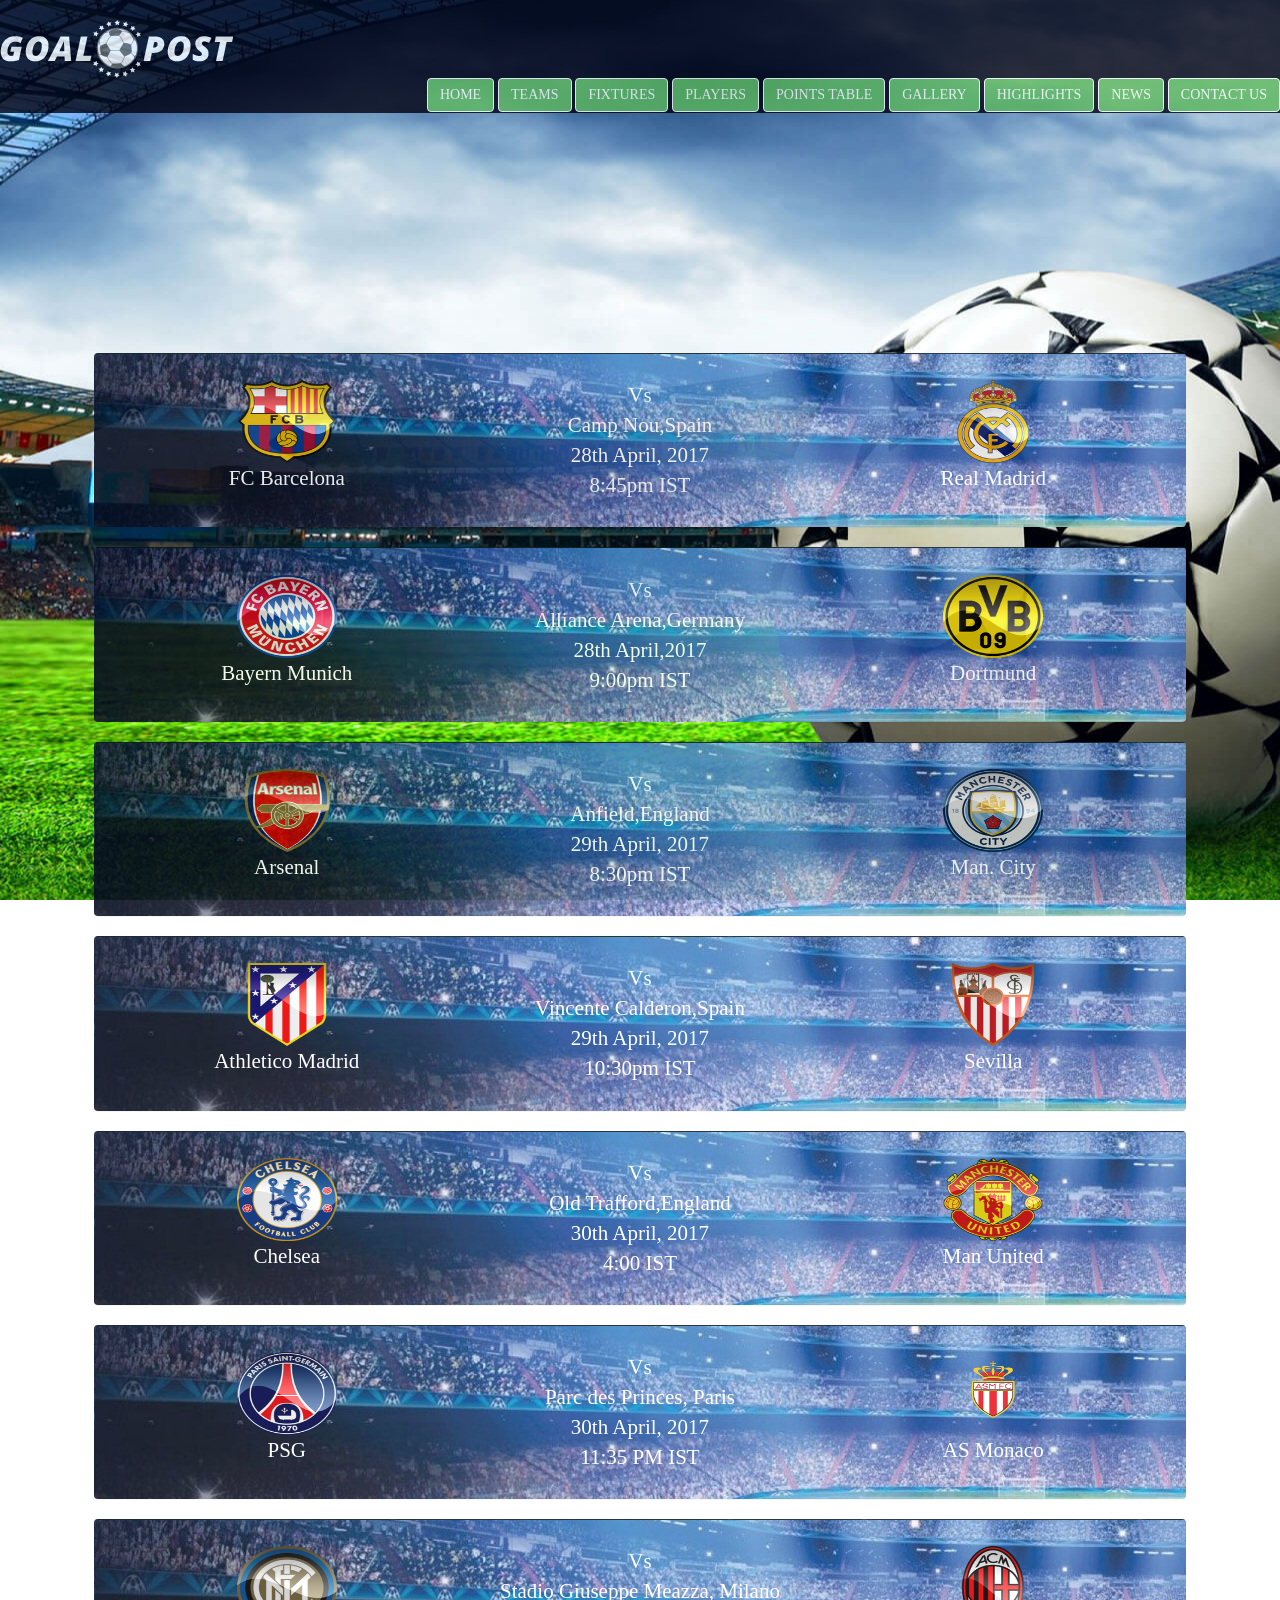
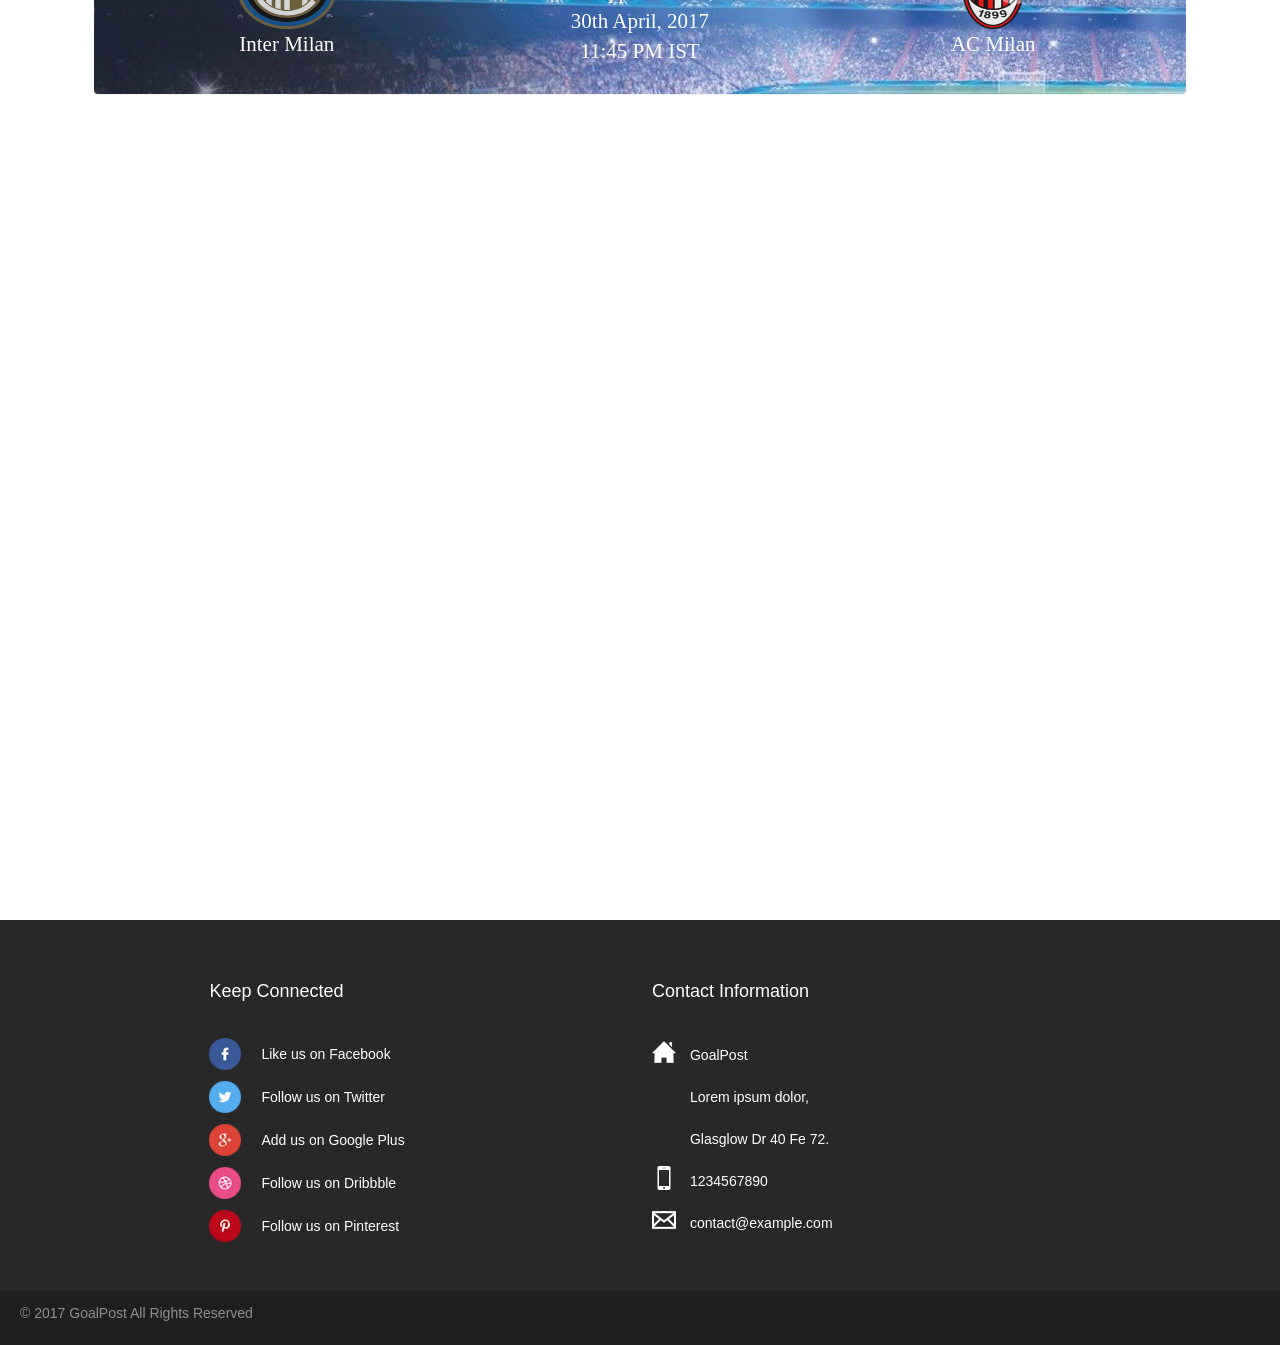
<file: fixtures.html>
<html>
<head>
<style>
.image{
    height: 83px;
    width: 100px;
}
.bgImg{
	background-image:url('slide4.jpg');
	background-position:center;
	background-attachment:fixed;
	height:280%;
	width:100%;
}
.panel {
    margin-bottom: 20px;
    background-color: #fff;
    border: 1px solid transparent;
    border-radius: 4px;
    box-shadow: 0 1px 1px rgba(0,0,0,.05);
    padding: 2%;
	background-image:url('stad.jpg');
	    opacity: 0.9;
}
.font{
	    font-size: 21px;
     font-family: Comic Sans Ms;
	 color:white;
}
</style>
<link rel="stylesheet" type="text/css" href="cssFile.css"/>
<link href="web/css/style.css" rel="stylesheet" type="text/css" media="all" />
<link rel="stylesheet" type="text/css" href="https://maxcdn.bootstrapcdn.com/bootstrap/3.3.7/css/bootstrap.min.css"/>
</head>
<body>
<div class="bgImg">
<div class="container-fluid">
<div class="banner"><br>
<img class="imageLogo" src="logo2.png"/><br>
<div class="row">
<div class="col-lg-10 col-lg-offset-2 text-right">
<div class="dropdown">
  <button class="btn btn-success"><a href="file.html">HOME </a></button>
</div>
<div class="dropdown">
  <button class="btn btn-success">TEAMS</button>
 <div class="dropdown-content">
	<ul>
	<li><a href="national.html">NATIONAL TEAMS<a></li>
	<li><a href="club.html">CLUB TEAMS</a></li>
  </div>
</div>
<div class="dropdown">
  <button class="btn btn-success"><a href="fixtures.html">FIXTURES</a></button>
  <div class="dropdown-content">
  </div>
</div>
<div class="dropdown">
  <button class="btn btn-success"><a href="players.html">PLAYERS</a></button>
</div>
<div class="dropdown">
  <button class="btn btn-success">POINTS TABLE</button>
  <div class="dropdown-content">
	<ul>
	<li><a href="tab.html">LIGA BBVA</a></li>
	<li><a href="tab2.html">PREMIER LEAGUE</a></li>
	<li><a href="tab3.html">BUNDESLIGA</a></li>
	<li><a href="tab4.html">SERIE A</a></li>
	<li><a href="tab5.html">LIGUE 1</a></li>
  </div>
</div>
<div class="dropdown">
  <button class="btn btn-success"><a href="gal.html">GALLERY</a></button>
  <div class="dropdown-content">
  </div>
</div>
<div class="dropdown">
  <button class="btn btn-success"><a href="high.html">HIGHLIGHTS</a></button>
  <div class="dropdown-content">
  </div>
</div>
<div class="dropdown">
  <button class="btn btn-success"><a href="news.html">NEWS</a></button>
  <div class="dropdown-content">
  </div>
</div>
<div class="dropdown">
  <button class="btn btn-success"><a href="#section1">CONTACT US</a></button>
  <div class="dropdown-content">
  </div>
</div>
</div>
</div>
</div>

</div>
<br><br><br><br>
<br><br><br><br>
<br><br><br><br>
<div class="s">
<div class="row">
<div class="col-lg-offset-1 col-lg-10 panel">
	<div class="col-md-4 text-center">
		<img src="tables/barca.png" class="image"><br>
        <span class="font">
		FC Barcelona
		</span>
    </div>
		<div class="col-md-4 text-center">
        <span class="font">
		Vs<br>
		Camp Nou,Spain<br>
		28th April, 2017<br>
		8:45pm IST
		</span>
    </div>
		<div class="col-md-4 text-center">
		<img src="tables/real.png" class="image"><br>
        <span class="font">
		Real Madrid
		</span>
    </div>
</div>
</div>
<div class="row">
<div class="col-lg-offset-1 col-lg-10 panel">
	<div class="col-md-4 text-center">
		<img src="tables/bayern.png" class="image"><br>
        <span class="font">
		Bayern Munich
		</span>
    </div>
		<div class="col-md-4 text-center">
        <span class="font">
		Vs<br>
		Alliance Arena,Germany<br>
		28th April,2017<br>
		9:00pm IST<br>
		</span>
    </div>
		<div class="col-md-4 text-center">
		<img src="tables/dortmund.png" class="image"><br>
        <span class="font">
		Dortmund
		</span>
    </div>
</div>
</div>
<div class="row">
<div class="col-lg-offset-1 col-lg-10 panel">
	<div class="col-md-4 text-center">
		<img src="tables/arsenal.png" class="image"><br>
        <span class="font">
		Arsenal
		</span>
    </div>
		<div class="col-md-4 text-center">
        <span class="font">
		Vs<br>
		Anfield,England<br>
		29th April, 2017<br>
		8:30pm IST
		</span>
    </div>
		<div class="col-md-4 text-center">
		<img src="tables/manc.png" class="image"><br>
        <span class="font">
		Man. City
		</span>
    </div>
</div>
</div>
<div class="row">
<div class="col-lg-offset-1 col-lg-10 panel">
	<div class="col-md-4 text-center">
		<img src="tables/atm.png" class="image"><br>
        <span class="font">
		Athletico Madrid
		</span>
    </div>
		<div class="col-md-4 text-center">
        <span class="font">
		Vs<br>
		Vincente Calderon,Spain<br>
		29th April, 2017<br>
		10:30pm IST
		</span>
    </div>
		<div class="col-md-4 text-center">
		<img src="tables/sev.png" class="image"><br>
        <span class="font">
		Sevilla
		</span>
    </div>
</div>
</div>
<div class="row">
<div class="col-lg-offset-1 col-lg-10 panel">
	<div class="col-md-4 text-center">
		<img src="tables/chelsea.png" class="image"><br>
        <span class="font">
		Chelsea
		</span>
    </div>
		<div class="col-md-4 text-center">
        <span class="font">
		Vs<br>
		Old Trafford,England<br>
		30th April, 2017<br>
		4:00  IST
		</span>
 
    </div>
		<div class="col-md-4 text-center">
		<img src="tables/manu.png" class="image"><br>
        <span class="font">
		Man United
		</span>
    </div>
</div>
</div>
<div class="row">
<div class="col-lg-offset-1 col-lg-10 panel">
	<div class="col-md-4 text-center">
		<img src="tables/psg.png" class="image"><br>
        <span class="font">
		PSG
		</span>
    </div>
		<div class="col-md-4 text-center">
        <span class="font">
		Vs<br>
		Parc des Princes, Paris<br>
		30th April, 2017<br>
		11:35 PM IST
		</span>
 
    </div>
		<div class="col-md-4 text-center">
		<img src="tables/mon.png" class="image"><br>
        <span class="font">
		AS Monaco
		</span>
    </div>
</div>
</div>
<div class="row">
<div class="col-lg-offset-1 col-lg-10 panel">
	<div class="col-md-4 text-center">
		<img src="tables/inter.png" class="image"><br>
        <span class="font">
		Inter Milan
		</span>
    </div>
		<div class="col-md-4 text-center">
        <span class="font">
		Vs<br>
		Stadio Giuseppe Meazza, Milano<br>
		30th April, 2017<br>
		11:45 PM IST
		</span>
 
    </div>
		<div class="col-md-4 text-center">
		<img src="tables/milan.png" class="image"><br>
        <span class="font">
		AC Milan
		</span>
    </div>
</div>
</div>
<br><br><br>
</div>
</div>
		<div class="main" id="section1">
		<div class="content">
			<div class="footer-grids">
				<div class="footer two">
					<h3>Keep Connected</h3>
					<ul>
						<li><a class="fb" href="https://www.facebook.com/">Like us on Facebook</a></li>
						<li><a class="fb1" href="https://twitter.com/login">Follow us on Twitter</a></li>
						<li><a class="fb2" href="https://plus.google.com/">Add us on Google Plus</a></li>
						<li><a class="fb3" href="https://dribbble.com/">Follow us on Dribbble</a></li>
						<li><a class="fb4" href="https://in.pinterest.com/">Follow us on Pinterest</a></li>
					</ul>
				</div>
				<div class="footer three">
					<h3>Contact Information</h3>
					<ul>
						<li>GoalPost <span>Lorem ipsum dolor,</span>Glasglow Dr 40 Fe 72.  </li>
						<li>1234567890  </li>
						<li><a href="mailto:thakursanchit211097@gmail.com">contact@example.com</a> </li>
					</ul>
				</div>
				<div class="clear"></div>
			</div>
			<div class="copy-right-grids">
				<div class="copy-left">
						<p class="footer-gd">© 2017 GoalPost All Rights Reserved</p>
				</div>
				<div class="clear"></div>
			</div>
		</div>
	</div>	





<script src="https://cdnjs.cloudflare.com/ajax/libs/jquery/3.1.1/jquery.js"></script>
<script src="https://maxcdn.bootstrapcdn.com/bootstrap/3.3.7/js/bootstrap.min.js"></script>
</body>
</html>
</file>
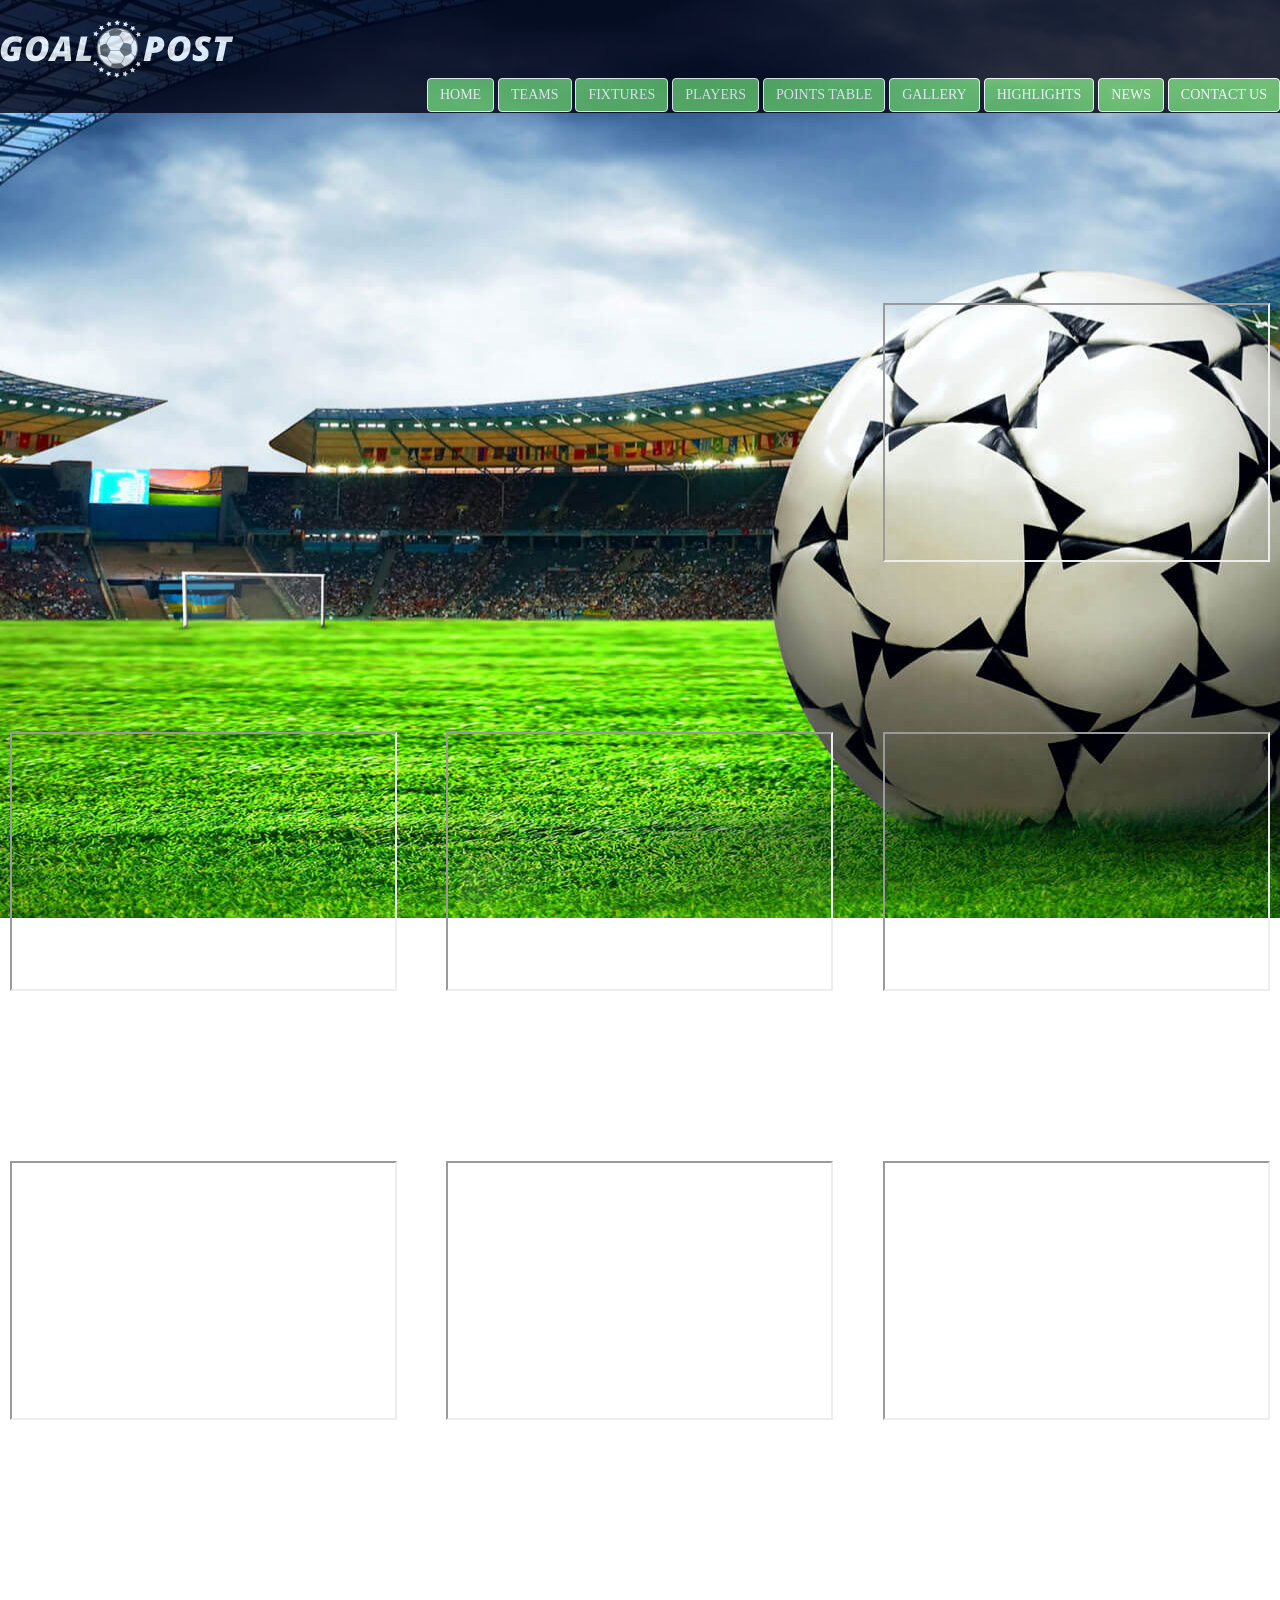
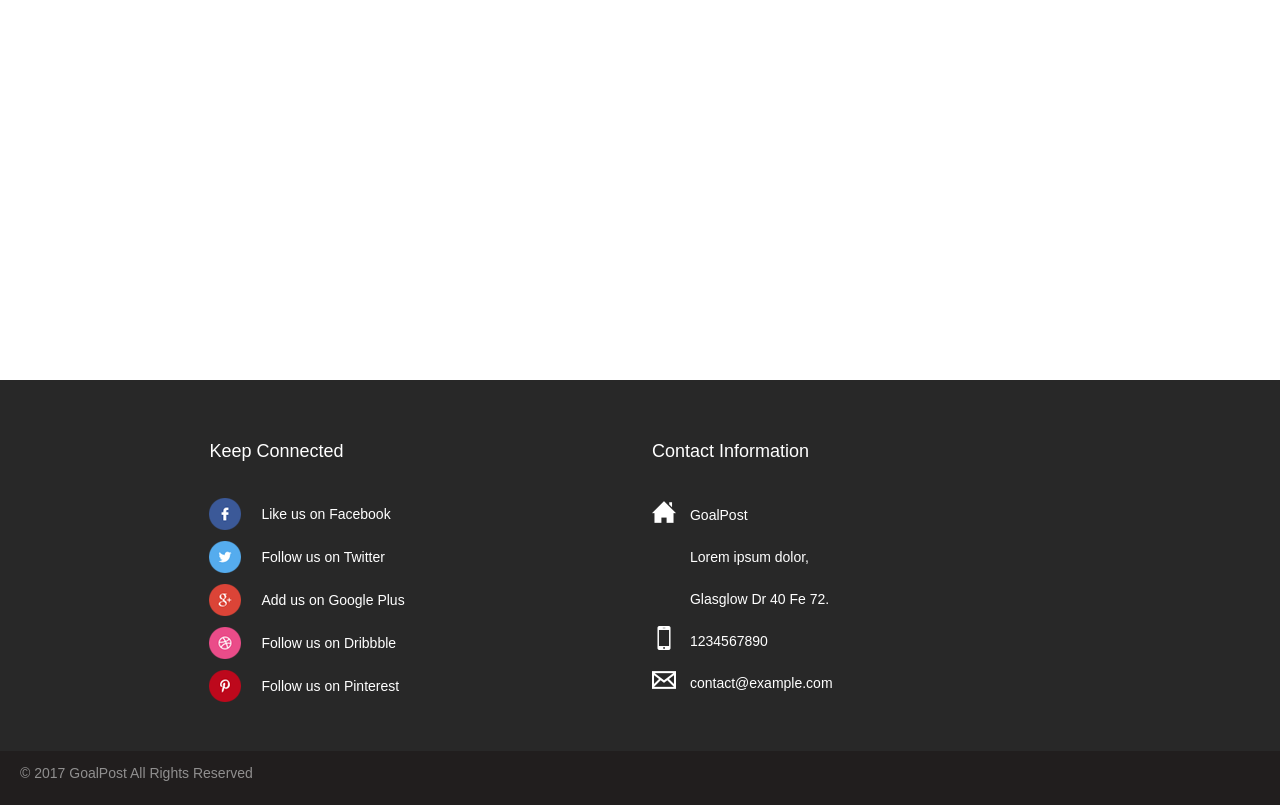
<file: high.html>
<html>
<head>
<link rel="stylesheet" type="text/css" href="cssFile.css"/>
<link href="web/css/style.css" rel="stylesheet" type="text/css" media="all" />
<link rel="stylesheet" type="text/css" href="https://maxcdn.bootstrapcdn.com/bootstrap/3.3.7/css/bootstrap.min.css"/>
<style>
.frame{
 width:420px;
 height:345px;
 }
 iframe{
    width: 387px;
    height: 259px;
    text-align: center;
    margin-top: 150px;
 }
.bgImg{
	background-image:url('slide4.jpg');
	background-position:center;
	background-attachment:fixed;
    background-repeat: no-repeat;
        height: 220%;
    width: 100%;
}
</style>
</head>
<body>
<div class="bgImg">
<div class="container-fluid">
<div class="banner"><br>
<img class="imageLogo" src="logo2.png"/><br>
<div class="row">
<div class="col-lg-10 col-lg-offset-2 text-right">
<div class="dropdown">
  <button class="btn btn-success"><a href="file.html">HOME </a></button>
</div>
<div class="dropdown">
  <button class="btn btn-success">TEAMS</button>
 <div class="dropdown-content">
	<ul>
	<li><a href="national.html">NATIONAL TEAMS<a></li>
	<li><a href="club.html">CLUB TEAMS</a></li>
  </div>
</div>
<div class="dropdown">
  <button class="btn btn-success"><a href="fixtures.html">FIXTURES</a></button>
  <div class="dropdown-content">
  </div>
</div>
<div class="dropdown">
  <button class="btn btn-success"><a href="players.html">PLAYERS</a></button>
</div>
<div class="dropdown">
  <button class="btn btn-success">POINTS TABLE</button>
  <div class="dropdown-content">
	<ul>
	<li><a href="tab.html">LIGA BBVA</a></li>
	<li><a href="tab2.html">PREMIER LEAGUE</a></li>
	<li><a href="tab3.html">BUNDESLIGA</a></li>
	<li><a href="tab4.html">SERIE A</a></li>
	<li><a href="tab5.html">LIGUE 1</a></li>
  </div>
</div>
<div class="dropdown">
  <button class="btn btn-success"><a href="gal.html">GALLERY</a></button>
  <div class="dropdown-content">
  </div>
</div>
<div class="dropdown">
  <button class="btn btn-success"><a href="high.html">HIGHLIGHTS</a></button>
  <div class="dropdown-content">
  </div>
</div>
<div class="dropdown">
  <button class="btn btn-success"><a href="news.html">NEWS</a></button>
  <div class="dropdown-content">
  </div>
</div>
<div class="dropdown">
  <button class="btn btn-success"><a href="#section1">CONTACT US</a></button>
  <div class="dropdown-content">
  </div>
</div>
</div>
</div>
</div>

</div>
<br><br>


<div class="row">
<div class="col-lg-4 text-center">
<iframe width="320" height="240" src="https://www.youtube.com/embed/cIOqidBVnO4" frameborder="0" allow="autoplay; encrypted-media" allowfullscreen></iframe>
</div>
<div class="col-lg-4 text-center">
<iframe width="320" height="240"  src="https://www.youtube.com/embed/JlPIrEKFCeo" frameborder="0" allow="autoplay; encrypted-media" allowfullscreen></iframe>
</div>
<div class="col-lg-4 text-center">
<iframe width="320" height="240"  src="https://www.youtube.com/embed/tgbNymZ7vqY">
</iframe>
</div>
</div>
<br>
<div class="row">
<div class="col-lg-4 text-center">
<iframe width="320" height="240"  src="https://www.youtube.com/embed/tgbNymZ7vqY">
</iframe>
</div>
<div class="col-lg-4 text-center">
<iframe width="320" height="240"  src="https://www.youtube.com/embed/tgbNymZ7vqY">
</iframe>
</div>
<div class="col-lg-4 text-center">
<iframe width="320" height="240"  src="https://www.youtube.com/embed/tgbNymZ7vqY">
</iframe>
</div>
</div>
<br>
<div class="row">
<div class="col-lg-4 text-center">
<iframe width="320" height="240"  src="https://www.youtube.com/embed/tgbNymZ7vqY">
</iframe>
</div>
<div class="col-lg-4 text-center">
<iframe width="320" height="240"  src="https://www.youtube.com/embed/tgbNymZ7vqY">
</iframe>
</div>
<div class="col-lg-4 text-center">
<iframe width="320" height="240"  src="https://www.youtube.com/embed/tgbNymZ7vqY">
</iframe>
</div>
</div>
<br><br>
</div>
		<div class="main" id="section1">
		<div class="content">
			<div class="footer-grids">
				<div class="footer two">
					<h3>Keep Connected</h3>
					<ul>
						<li><a class="fb" href="https://www.facebook.com/">Like us on Facebook</a></li>
						<li><a class="fb1" href="https://twitter.com/login">Follow us on Twitter</a></li>
						<li><a class="fb2" href="https://plus.google.com/">Add us on Google Plus</a></li>
						<li><a class="fb3" href="https://dribbble.com/">Follow us on Dribbble</a></li>
						<li><a class="fb4" href="https://in.pinterest.com/">Follow us on Pinterest</a></li>
					</ul>
				</div>
				<div class="footer three">
					<h3>Contact Information</h3>
					<ul>
						<li>GoalPost <span>Lorem ipsum dolor,</span>Glasglow Dr 40 Fe 72.  </li>
						<li>1234567890  </li>
						<li><a href="mailto:thakursanchit211097@gmail.com">contact@example.com</a> </li>
					</ul>
				</div>
				<div class="clear"></div>
			</div>
			<div class="copy-right-grids">
				<div class="copy-left">
						<p class="footer-gd">© 2017 GoalPost All Rights Reserved</p>
				</div>
				<div class="clear"></div>
			</div>
		</div>
	</div>	




<script src="https://cdnjs.cloudflare.com/ajax/libs/jquery/3.1.1/jquery.js"></script>
<script src="https://maxcdn.bootstrapcdn.com/bootstrap/3.3.7/js/bootstrap.min.js"></script>
</body>
</html>
</file>
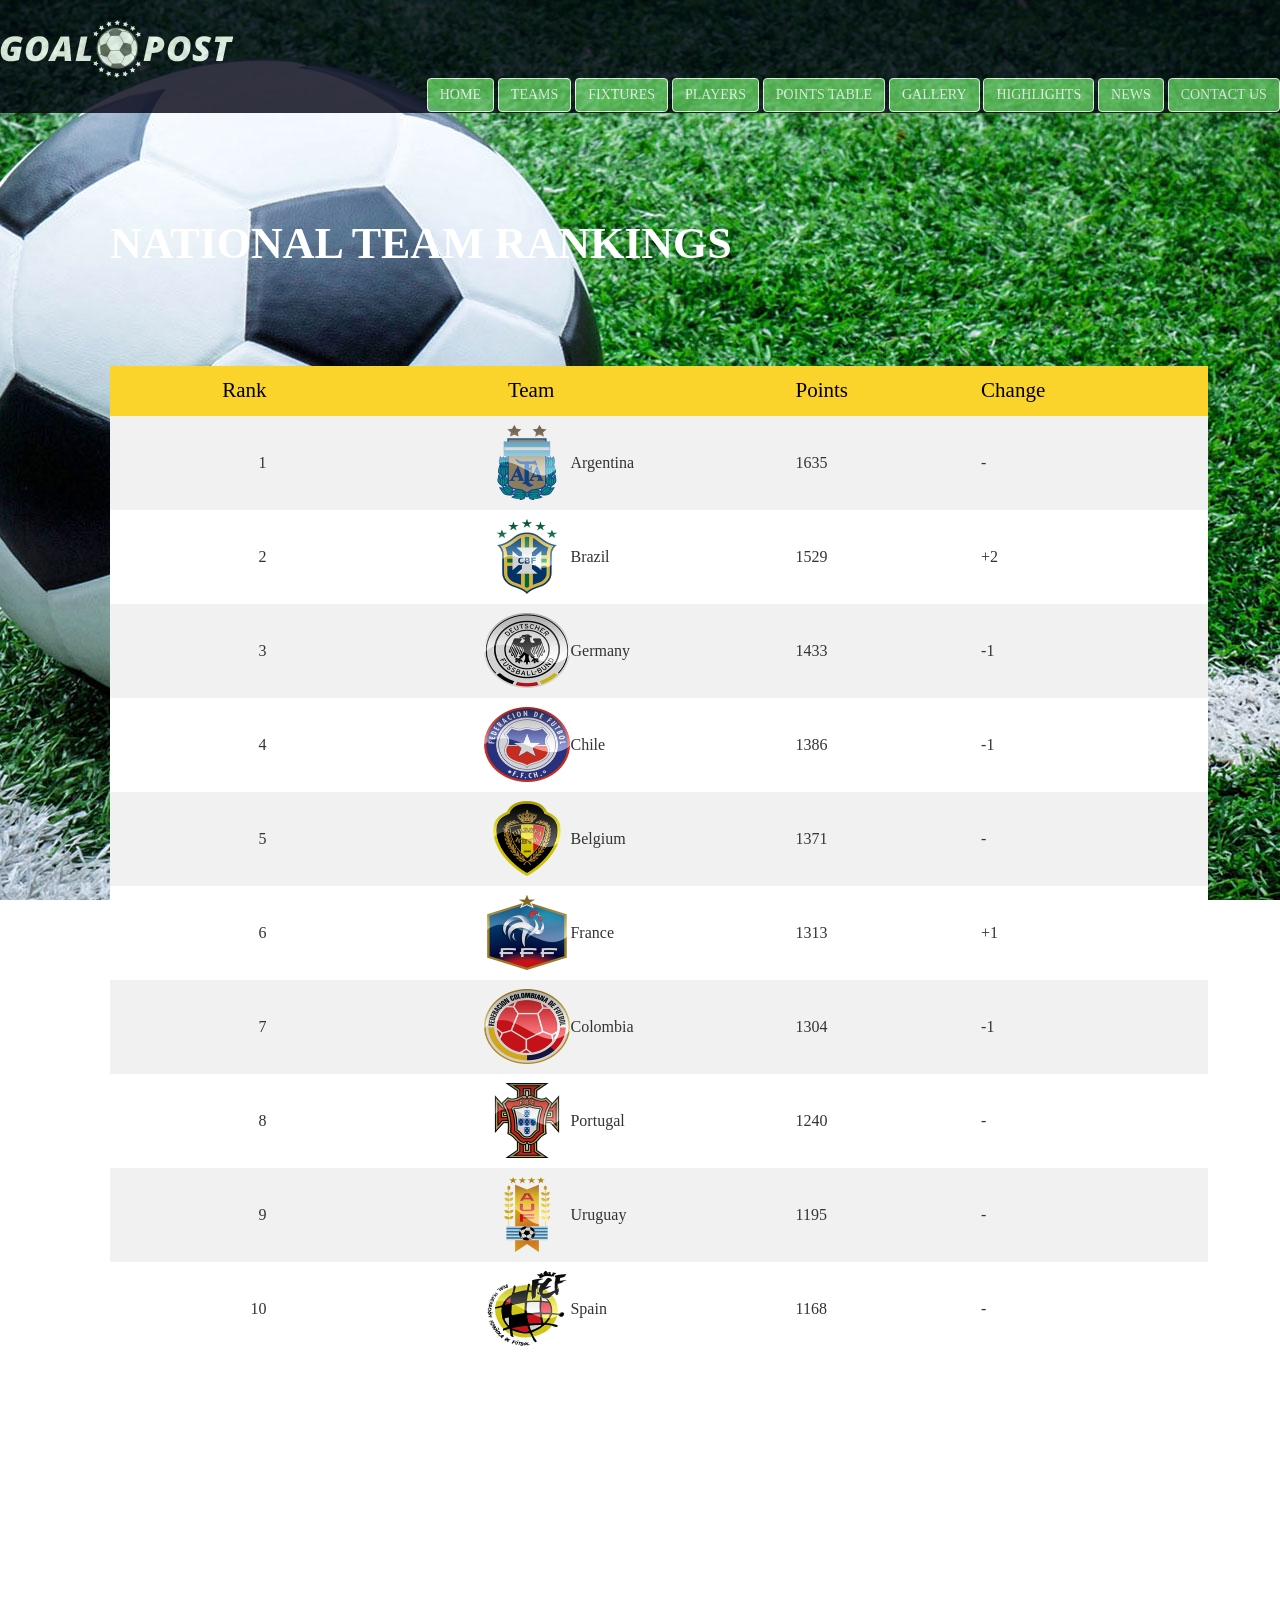
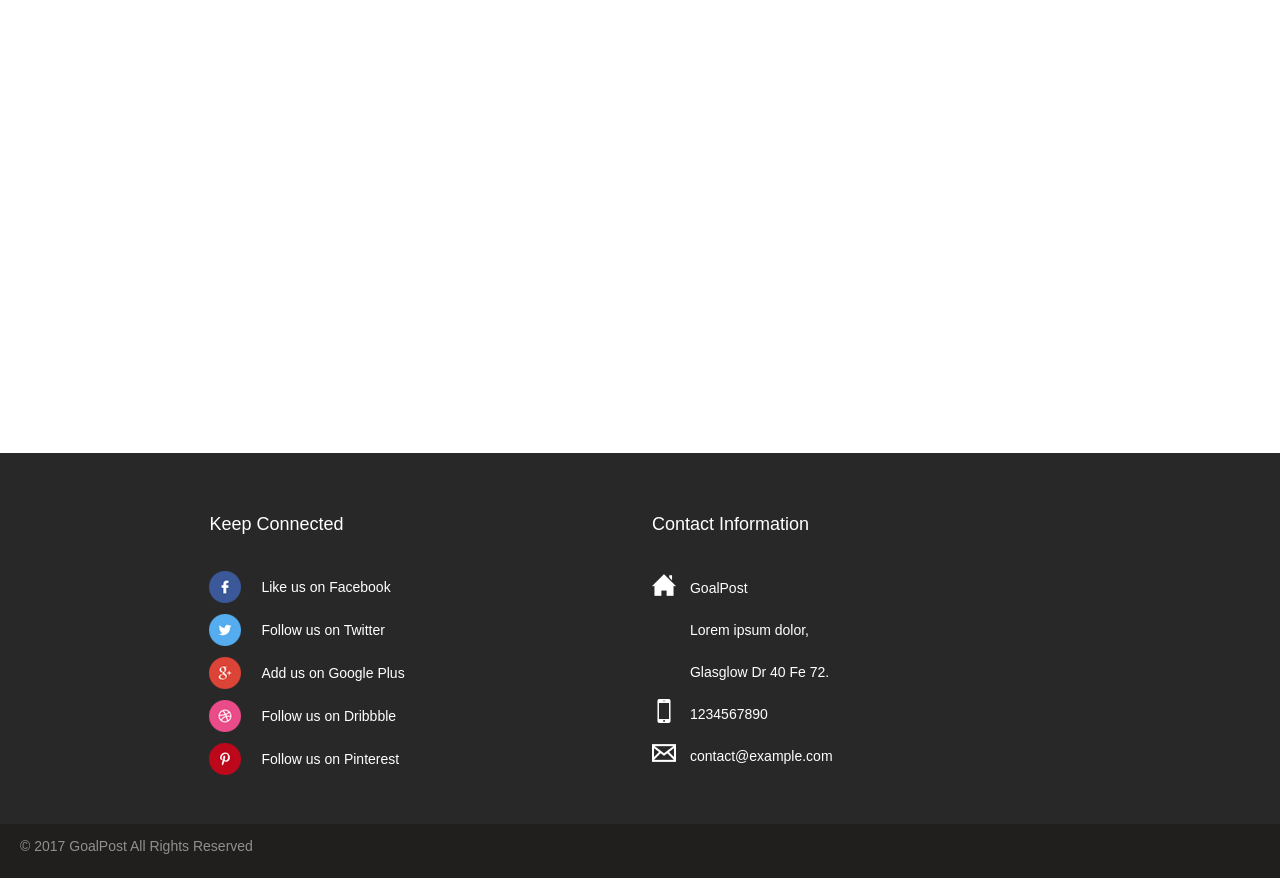
<file: national.html>
<html>
<head>
<style>
table {
    border-collapse: collapse;
    width: 100%;
}

th, td {
    text-align: left;
    padding: 8px;
	 font-family: Comic Sans Ms;
}

tr:nth-child(even){
background-color: #f1f1f1;
height:94px;
}
tr:nth-child(odd){
background-color: white;
height:94px;
}

th {
    background-color:rgb(250, 211, 43);
    color:black;
	 font-family: Comic Sans Ms;
    font-weight: 310;
    font-style: normal;
    color: #000;
    font-size:  21px;
}
td > img{
        width: 86px;
    height: 75px;
}

.text-right{
text-align:right;
}
.font{
    font-size: 44px;
    font-weight: 700;
    text-transform: uppercase;
	 font-family: Comic Sans Ms;
	 color:white;
}
.bgImg{
        background-image: url(slide3.jpg);
    background-attachment: fixed;
    background-position: center;
    height: 229%;
    width: 101%;
    padding-left: 118px;
    padding-right: 77px;
    margin-left: -8px;
    margin-top: -8px;
}
.imag{
    width: 312px;
    height: 108px;
    padding-left: 116px;
    padding-bottom: 36px;
    padding-top: 20px;
}
.cbanner{
margin-left: -110px;
    margin-right: -72px;
	    margin-top: 8px;
	    min-height: 113px;
    background-color: #001;
    opacity: 0.8;
}
</style>
<link rel="stylesheet" type="text/css" href="cssFile.css"/>
<link href="web/css/style.css" rel="stylesheet" type="text/css" media="all" />
<link rel="stylesheet" type="text/css" href="https://maxcdn.bootstrapcdn.com/bootstrap/3.3.7/css/bootstrap.min.css"/>
</head>

<body>
<div class="bgImg">
<div class="container-fluid">
<div class="cbanner"><br>
<img class="imageLogo" src="logo2.png"/><br>
<div class="row">
<div class="col-lg-10 col-lg-offset-2 text-right">
<div class="dropdown">
  <button class="btn btn-success"><a href="file.html">HOME </a></button>
</div>
<div class="dropdown">
  <button class="btn btn-success">TEAMS</button>
 <div class="dropdown-content">
	<ul>
	<li><a href="national.html">NATIONAL TEAMS<a></li>
	<li><a href="club.html">CLUB TEAMS</a></li>
  </div>
</div>
<div class="dropdown">
  <button class="btn btn-success"><a href="fixtures.html">FIXTURES</a></button>
  <div class="dropdown-content">
  </div>
</div>
<div class="dropdown">
  <button class="btn btn-success"><a href="players.html">PLAYERS</a></button>
  <div class="dropdown-content">
  </div>
<body>
  </div>
<div class="dropdown">
  <button class="btn btn-success">POINTS TABLE</button>
  <div class="dropdown-content">
	<ul>
	<li><a href="tab.html">LIGA BBVA</a></li>
	<li><a href="tab2.html">PREMIER LEAGUE</a></li>
	<li><a href="tab3.html">BUNDESLIGA</a></li>
	<li><a href="tab4.html">SERIE A</a></li>
	<li><a href="tab5.html">LIGUE 1</a></li>
  </div>
</div>
<div class="dropdown">
  <button class="btn btn-success"><a href="gal.html">GALLERY</a></button>
  <div class="dropdown-content">
  </div>
</div>
<div class="dropdown">
  <button class="btn btn-success"><a href="high.html">HIGHLIGHTS</a></button>
  <div class="dropdown-content">
  </div>
</div>
<div class="dropdown">
  <button class="btn btn-success"><a href="news.html">NEWS</a></button>
  <div class="dropdown-content">
  </div>
</div>
<div class="dropdown">
  <button class="btn btn-success"><a href="#section1">CONTACT US</a></button>
  <div class="dropdown-content">
  </div>
</div>
</div>
</div>
</div>

</div>
<br><br><br>
<br>
<br>
<p class="font">NATIONAL TEAM RANKINGS</p>
<br><br>
<br><br>
<table>
<tr style="height:50px;">
<th class="text-right">Rank</th>
<th colspan="2"style="text-align:center">Team</th>
<th>Points</th>
<th>Change</th>
</tr>
<tr>
<td class="text-right">1</td>
<td class="text-right"><img src="tables/arg.png"></td>
<td>Argentina</td>
<td>1635</td>
<td>-</td>
</tr>
<tr>
<td class="text-right">2</td>
<td class="text-right"><img src="tables/brazil.png"></td>
<td>Brazil</td>
<td>1529</td>
<td>+2</td>
</tr>
<tr>
<td class="text-right">3</td>
<td class="text-right"><img src="tables/ger.png"></td>
<td>Germany</td>
<td>1433</td>
<td>-1</td>
</tr>
<tr>
<td class="text-right">4</td>
<td class="text-right"><img src="tables/chile.png"></td>
<td>Chile</td>
<td>1386</td>
<td>-1</td>
</tr>
<tr>
<td class="text-right">5</td>
<td class="text-right"><img src="tables/bel.png"></td>
<td>Belgium</td>
<td>1371</td>
<td>-</td>
</tr>
<tr>
<td class="text-right">6</td>
<td class="text-right"><img src="tables/fra.png"></td>
<td>France</td>
<td>1313</td>
<td>+1</td>
</tr>
<tr>
<td class="text-right">7</td>
<td class="text-right"><img src="tables/col.png"></td>
<td>Colombia</td>
<td>1304</td>
<td>-1</td>
</tr>
<tr>
<td class="text-right">8</td>
<td class="text-right"><img src="tables/por.png"></td>
<td>Portugal</td>
<td>1240</td>
<td>-</td>
</tr>
<tr>
<td class="text-right">9</td>
<td class="text-right"><img src="tables/uru.png"></td>
<td>Uruguay</td>
<td>1195</td>
<td>-</td>
</tr>
<tr>
<td class="text-right">10</td>
<td class="text-right"><img src="tables/sp.png"></td>
<td>Spain</td>
<td>1168</td>
<td>-</td>
</tr>
</table>
<br><br>
<br><br>
</div>
<div class="main" id="section1">
		<div class="content">
			<div class="footer-grids">
				<div class="footer two">
					<h3>Keep Connected</h3>
					<ul>
						<li><a class="fb" href="https://www.facebook.com/">Like us on Facebook</a></li>
						<li><a class="fb1" href="https://twitter.com/login">Follow us on Twitter</a></li>
						<li><a class="fb2" href="https://plus.google.com/">Add us on Google Plus</a></li>
						<li><a class="fb3" href="https://dribbble.com/">Follow us on Dribbble</a></li>
						<li><a class="fb4" href="https://in.pinterest.com/">Follow us on Pinterest</a></li>
					</ul>
				</div>
				<div class="footer three">
					<h3>Contact Information</h3>
					<ul>
						<li>GoalPost <span>Lorem ipsum dolor,</span>Glasglow Dr 40 Fe 72.  </li>
						<li>1234567890  </li>
						<li><a href="mailto:thakursanchit211097@gmail.com">contact@example.com</a> </li>
					</ul>
				</div>
				<div class="clear"></div>
			</div>
			<div class="copy-right-grids">
				<div class="copy-left">
						<p class="footer-gd">© 2017 GoalPost All Rights Reserved</p>
				</div>
				<div class="clear"></div>
			</div>
		</div>
	</div>	
</body>
</html>
</file>
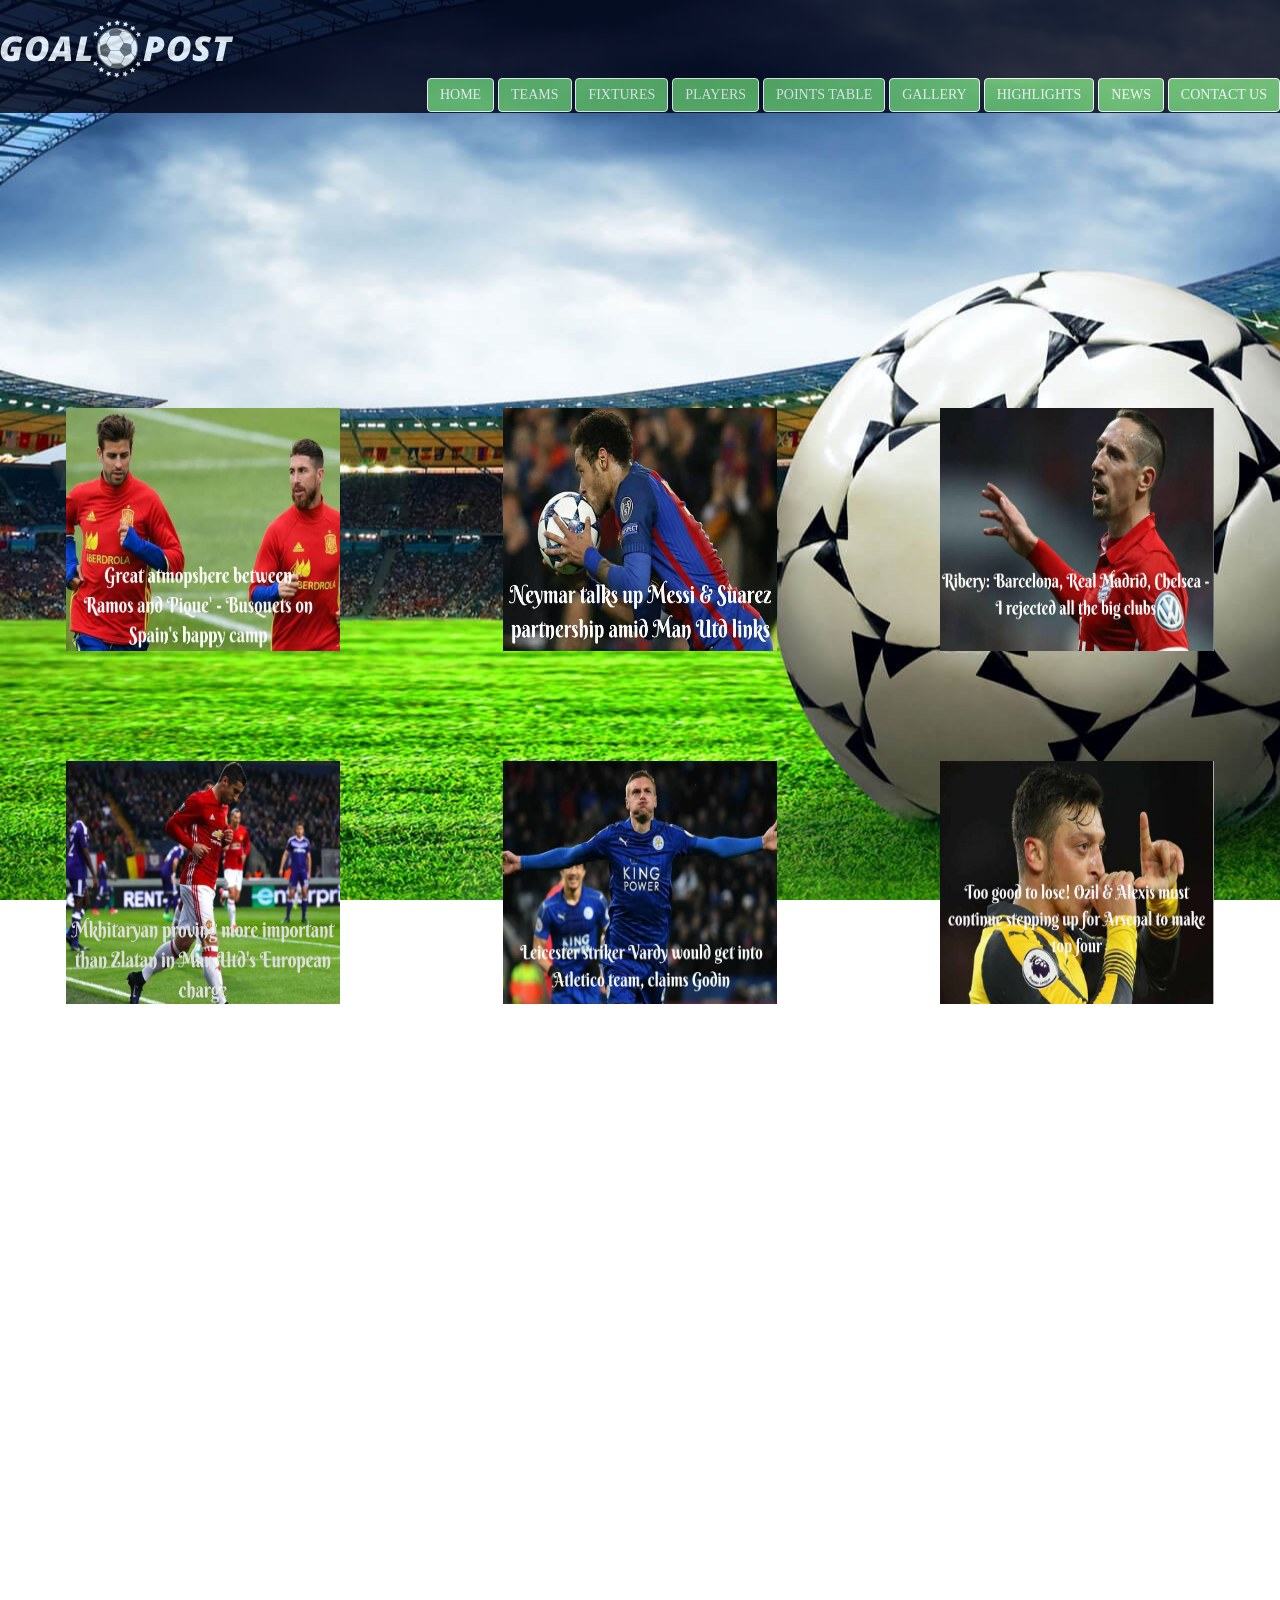
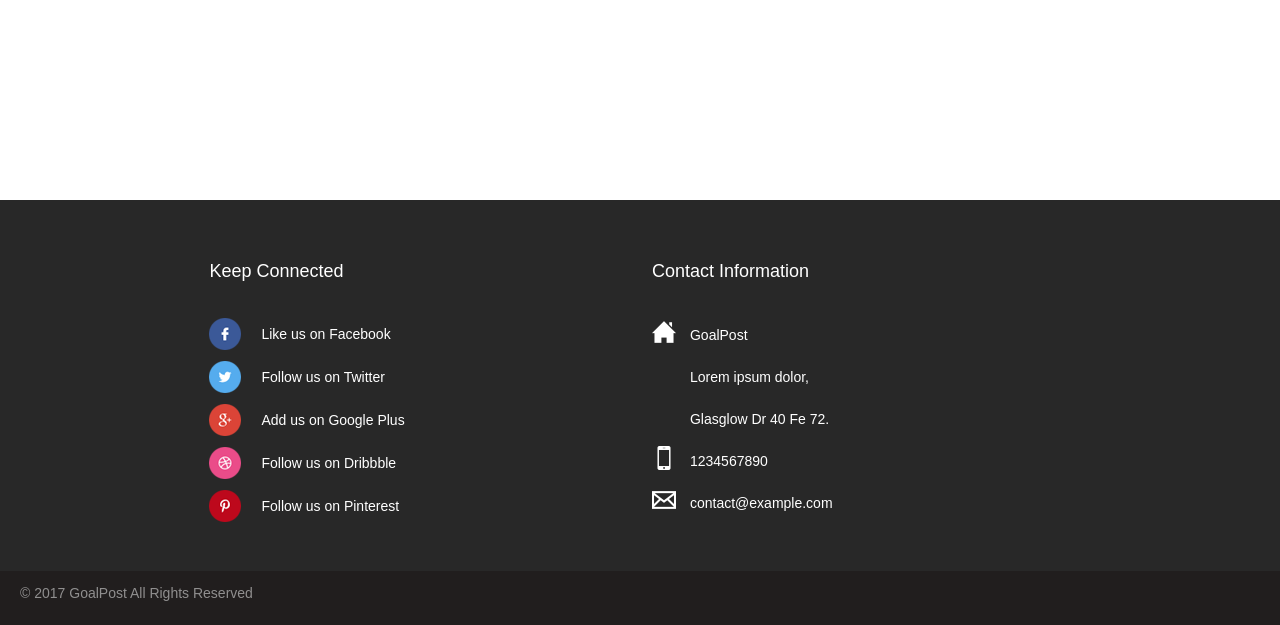
<file: news.html>
<html>
<head>
<link rel="stylesheet" type="text/css" href="cssFile.css"/>
<link href="web/css/style.css" rel="stylesheet" type="text/css" media="all" />
<link rel="stylesheet" type="text/css" href="https://maxcdn.bootstrapcdn.com/bootstrap/3.3.7/css/bootstrap.min.css"/>
<style>
#container1 {
    text-align:center;
    margin: 50px;
}
.bgImg {
    background-image: url(slide4.jpg);
    background-position: center;
    background-attachment: fixed;
    height: 200%;
    width: 100%;
}
.wrap{
    display:inline-block;
    position:relative;
    cursor:pointer;
}
.wrap .p {
    position: absolute;
    opacity: 0;
    top: 0;
    left: -64px;
    padding: 5px;
    text-align: center;
    width: 148%;
    height: 292px;
    font-size: 20px;
    line-height: 20px;
    margin-top: -10px;
    margin-bottom: -5;
    z-index: 3;
    background: rgba(255,255,255, 0.7);
    transition: 1s;
}
marquee{
 height:288px;
 font-family: Comic Sans Ms;
 font-color:black;
}
.wrap img {
    display:block;
    width: 274px;
    height: 243px;
    margin:5px;
    transition:opacity 0.26s ease-out;
    transition:500ms;
}
#container1:hover img {
    opacity:0.5;
}
#container1:hover .wrap:hover img {
    opacity:1;
    transform: scale(1.7);
    z-index:2;
    position:relative;
    transition:500ms;
}
.wrap:hover .p {
    opacity :1;
}
.f{
font-family: Comic Sans Ms;
font-size:18px;
}


</style>
</head>
<body>
<div class="bgImg">
<div class="container-fluid">
<div class="banner"><br>
<img class="imageLogo" src="logo2.png"/><br>
<div class="row">
<div class="col-lg-10 col-lg-offset-2 text-right">
<div class="dropdown">
  <button class="btn btn-success"><a href="file.html">HOME </button>
</div>
<div class="dropdown">
  <button class="btn btn-success">TEAMS</button>
 <div class="dropdown-content">
	<ul>
	<li><a href="national.html">NATIONAL TEAMS<a></li>
	<li><a href="club.html">CLUB TEAMS</a></li>
  </div>
</div>
<div class="dropdown">
  <button class="btn btn-success"><a href="fixtures.html">FIXTURES</a></button>
  <div class="dropdown-content">
  </div>
</div>
<div class="dropdown">
  <button class="btn btn-success"><a href="players.html">PLAYERS</a></button>
</div>
<div class="dropdown">
  <button class="btn btn-success">POINTS TABLE</button>
  <div class="dropdown-content">
	<ul>
	<li><a href="tab.html">LIGA BBVA</a></li>
	<li><a href="tab2.html">PREMIER LEAGUE</a></li>
	<li><a href="tab3.html">BUNDESLIGA</a></li>
	<li><a href="tab4.html">SERIE A</a></li>
	<li><a href="tab5.html">LIGUE 1</a></li>
  </div>
</div>
<div class="dropdown">
  <button class="btn btn-success"><a href="gal.html">GALLERY</a></button>
  <div class="dropdown-content">
  </div>
</div>
<div class="dropdown">
  <button class="btn btn-success"><a href="high.html">HIGHLIGHTS</a></button>
  <div class="dropdown-content">
  </div>
</div>
<div class="dropdown">
  <button class="btn btn-success"><a href="news.html">NEWS</a></button>
  <div class="dropdown-content">
  </div>
</div>
<div class="dropdown">
  <button class="btn btn-success"><a href="#section1">CONTACT US</a></button>
  <div class="dropdown-content">
  </div>
</div>
</div>
</div>
</div>

</div>
<br><br><br>
<br><br><br>
<br><br><br>
<br><br><br>
<div class="row">
		<div class="col-md-4">
<div id="container1">
    <div class="wrap">
        <img src="new/news1.png" />
        <p class="p"><marquee direction="up" onMouseOver="this.stop()" onMouseOut="this.start()">
		<p>Real Madrid captain Ramos and Barcelona's Pique are 
Spain's long-standing centre-back partnership but have 
frequently clashed publically as proud performers on 
either side of El Clasico's divide.<p>
<p<>Sniping over refereeing decisions, with each believing the
other's side is the beneficiary of favourable 
treatment, has dominated their discourse 
over recent months. Despite this, Ramos pledged to 
give Pique a hug once Julen Lopetegui's squad came 
together for Friday's World Cup qualifier against 
Israel and Busquets reported a positive feel in the
camp.</p>
<p>"They are many years with the national team, Ramos 
and Pique and the atmosphere is good," he told El Partidazo.
"The good vibe is magnificent."Here, Sergio is the captain 
and has more hierarchy and, at Barca, Gerard has more of a 
leadership role."</p>
		</marquee></p>
    </div>
</div>
</div>
<div class="col-md-4">
<div id="container1">
    <div class="wrap">
        <img src="new/news2.jpg" />
        <p class="p"><marquee direction="up" onMouseOver="this.stop()" onMouseOut="this.start()">
		<p>Barcelona star Neymar has affirmed he is loving his
partnership with Lionel Messi and Luis Suarez, while rumours 
of a transfer away from the club continue to circulate.</p>
<p>The South American MSN trio is one of the world's most potent
attacking units, driving Barcelona to two Liga titles and a
 Champions League in two seasons.And despite links to a blockbuster
 transfer to Manchester United, Neymar is only thinking about 
starring alongside his two distinguished team-mates.</p>
<p>"[Messi] is a guy who helped me a lot in those four years of 
Barcelona, especially at the beginning when I had a hard time," 
the Brazil star told reporters on Monday.</p> 
<p>"A guy who has I do not know how many Ballons d'Or, came to me
 and said, 'Calm down, play your own game.' I'm happy when he makes 
 a goal, or gives an assist.</p>
		</marquee></p>
    </div>
</div>
</div>
<div class="col-md-4">
<div id="container1">
    <div class="wrap">
        <img src="new/news3.png" />
        <p class="p"><marquee direction="up" onMouseOver="this.stop()" onMouseOut="this.start()">
        <p>The 33-year-old has won 18 major trophies, including 
six Bundesliga titles and the Champions League, since moving to
the Allianz Arena from Marseille in 2007.</p>
<p>Ribery has now admitted that he was tempted when the likes of 
Real Madrid, Barcelona, Manchester United and Juventus came calling,
 but credited president Uli Hoeness and Rummenigge for convincing him
 to stay.</p>
 <p>"Of course I thought about a move," he told  Kicker. "In 2008 or 2009,
 every big club wanted me: Juventus, Inter, Milan, Barca, Real, Chelsea,
 Manchester...</p>
 <p>"In hindsight,I have to thank Uli Hoeness and Karl-Heinz 
 Rummenigge for speaking regularly to me back then. I've now been here for
10 years and have won everything. My family is doing well and I am happy.</p>
		</marquee></p>
    </div>
</div>
</div>
</div>
<div class="row">
		<div class="col-md-4">
<div id="container1">
    <div class="wrap">
        <img src="new/news4.jpg" />
        <p class="p"><marquee direction="up" onMouseOver="this.stop()" onMouseOut="this.start()">
<p>Manchester United continue to edge ever so slightly closer to the Europa League
crown and the Champions League pass which comes with it after a 1-1 quarter-final 
first leg draw over Anderlecht on Thursday. And once more it was Henrikh Mkhitaryan 
who led them through an imposing fixture with a crucial  away goal.</p>
<p>While Leander Dendoncker's late equaliser took some of the shine off United's 
performance, Mkhitaryan's first-half effort ensured that Jose Mourinho's side 
head to Old Trafford next week in the box seat. What's more,the Armenian is fast
usurping Zlatan Ibrahimovic as the face of this European run.</p>
<p>Just as he did in the previous two away knockout games, Mkhitaryan grabbed 
the decisive goal in the first half. At Saint-Etienne he poked home a strike 
which killed the remaining  intrigue in the tie after United's 3-0 first-leg win,
while in Rostov it was his away goal that put the Red Devils at ease on an awful
pitch.</p>
		</marquee></p>
    </div>
</div>
</div>
<div class="col-md-4">
<div id="container1">
    <div class="wrap">
        <img src="new/news5.jpg" />
        <p class="p"><marquee direction="up" onMouseOver="this.stop()" onMouseOut="this.start()">
<p>Diego Godin believes Jamie Vardy would get into the Atletico Madrid team
 as he prepares to face the Leicester striker in the Champions League.</p>
 <p>The Foxes frontman drew a blank against Atleti in Spain as the La Liga 
 outfit established a narrow 1-0 lead in their quarter-final encounter.</p>
 <p>Vardy will, however, be looking to make his presence felt in a return 
 date at the King Power Stadium on Tuesday, with Godin fully aware of the
 threat posed by the England international.</p>
 <p>Vardy has netted 13 times in all competitions this season, with only 
 one of those efforts coming in Europe.</p>
		</marquee></p>
    </div>
</div>
</div>
<div class="col-md-4">
<div id="container1">
    <div class="wrap">
        <img src="new/news6.jpg" />
        <p class="p"><marquee direction="up" onMouseOver="this.stop()" onMouseOut="this.start()">
<p>The talismanic duo are out of contract next summer and it's 
vital that the Gunners do all they can to keep them at the Emirates Stadium</p>
<p>It's been a while since Arsenal supporters have sung the infamous we have 
got Ozil' chant which was previously heard with much gusto at the start 
of the season.</p>
<p> The Germany international’s form has dipped since the turn of the year 
and against Middlesbrough he showed in spells why keeping him at the club 
is crucial in not only challenging for major honours - but equally attracting
 other marquee names to Emirates Stadium.</p>
		</marquee></p>
    </div>
</div>
</div>
</div>


</div>
		<div class="main" id="section1">
		<div class="content">
			<div class="footer-grids">
				<div class="footer two">
					<h3>Keep Connected</h3>
					<ul>
						<li><a class="fb" href="https://www.facebook.com/">Like us on Facebook</a></li>
						<li><a class="fb1" href="https://twitter.com/login">Follow us on Twitter</a></li>
						<li><a class="fb2" href="https://plus.google.com/">Add us on Google Plus</a></li>
						<li><a class="fb3" href="https://dribbble.com/">Follow us on Dribbble</a></li>
						<li><a class="fb4" href="https://in.pinterest.com/">Follow us on Pinterest</a></li>
					</ul>
				</div>
				<div class="footer three">
					<h3>Contact Information</h3>
					<ul>
						<li>GoalPost <span>Lorem ipsum dolor,</span>Glasglow Dr 40 Fe 72.  </li>
						<li>1234567890  </li>
						<li><a href="mailto:thakursanchit211097@gmail.com">contact@example.com</a> </li>
					</ul>
				</div>
				<div class="clear"></div>
			</div>
			<div class="copy-right-grids">
				<div class="copy-left">
						<p class="footer-gd">© 2017 GoalPost All Rights Reserved</p>
				</div>
				<div class="clear"></div>
			</div>
		</div>
	</div>	


   <script src="https://cdnjs.cloudflare.com/ajax/libs/jquery/3.1.1/jquery.js"></script>
<script src="https://maxcdn.bootstrapcdn.com/bootstrap/3.3.7/js/bootstrap.min.js"></script>
</body>
</html>
</file>
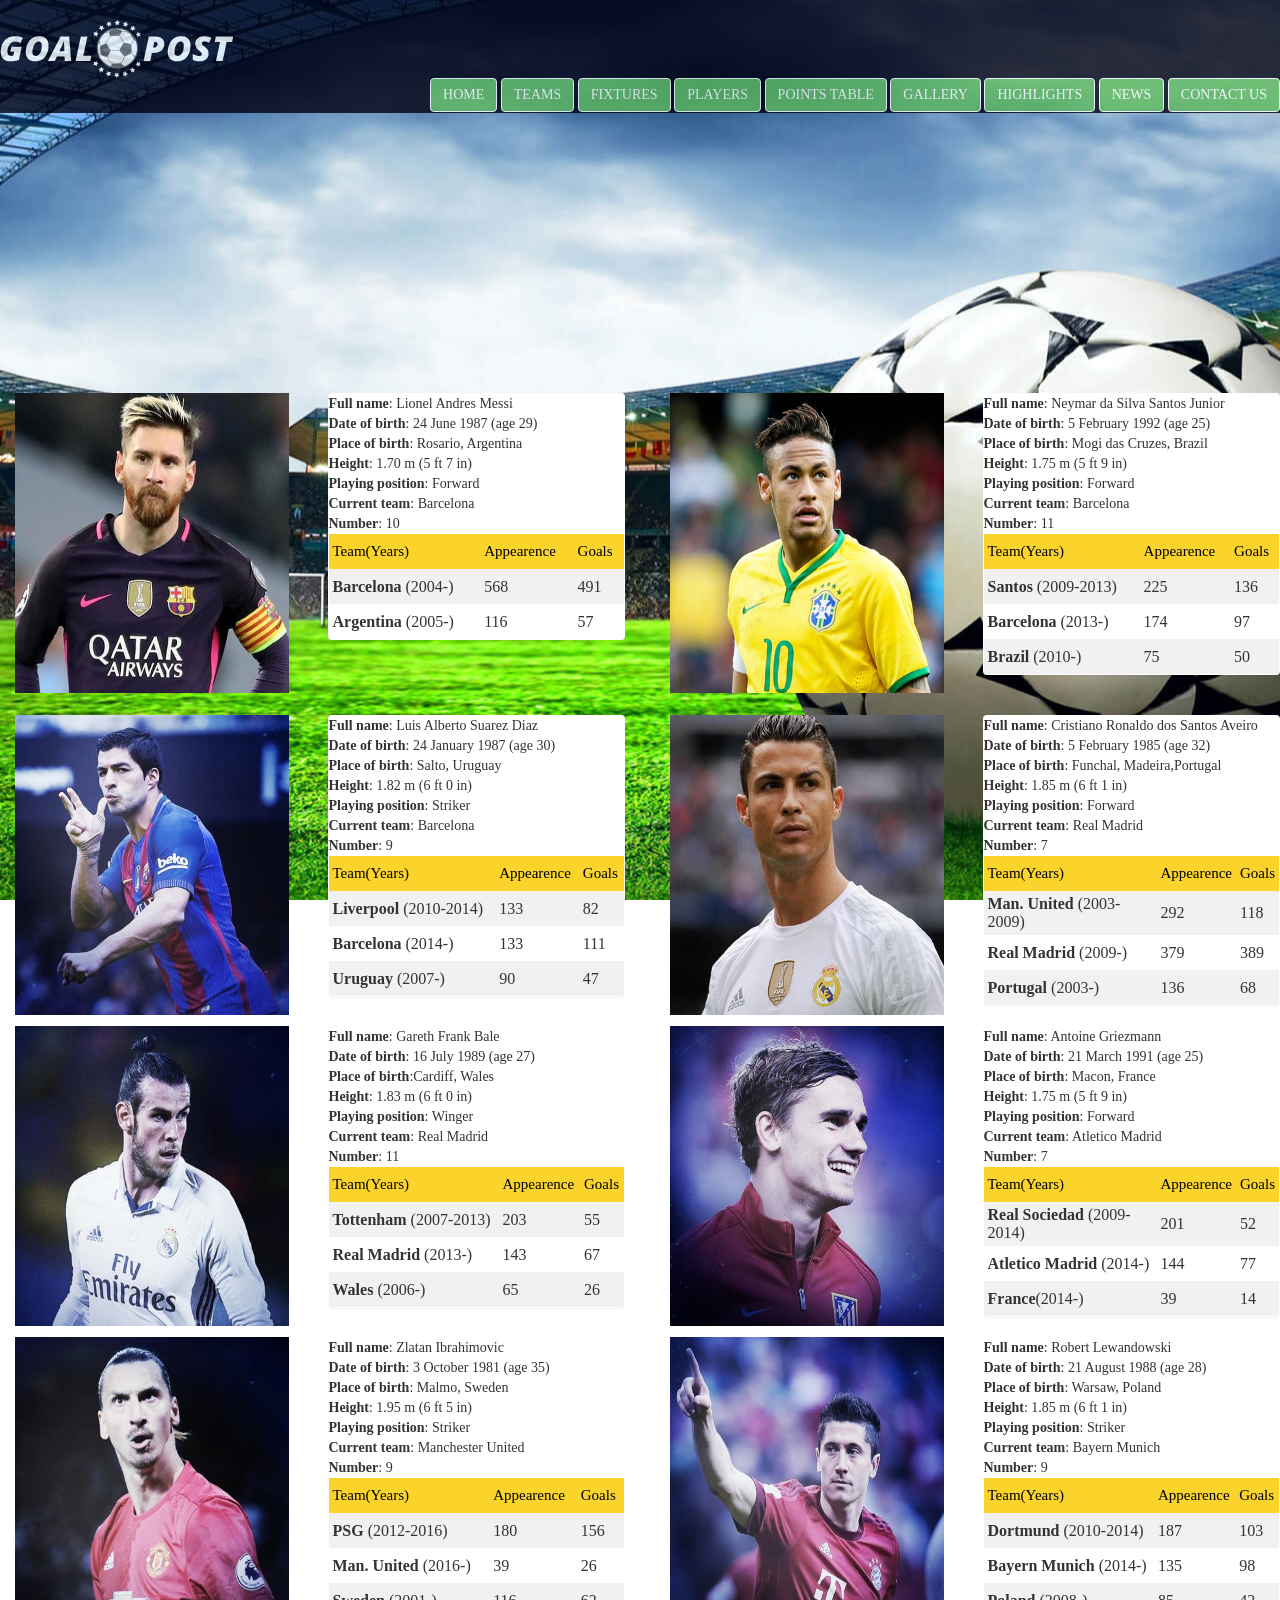
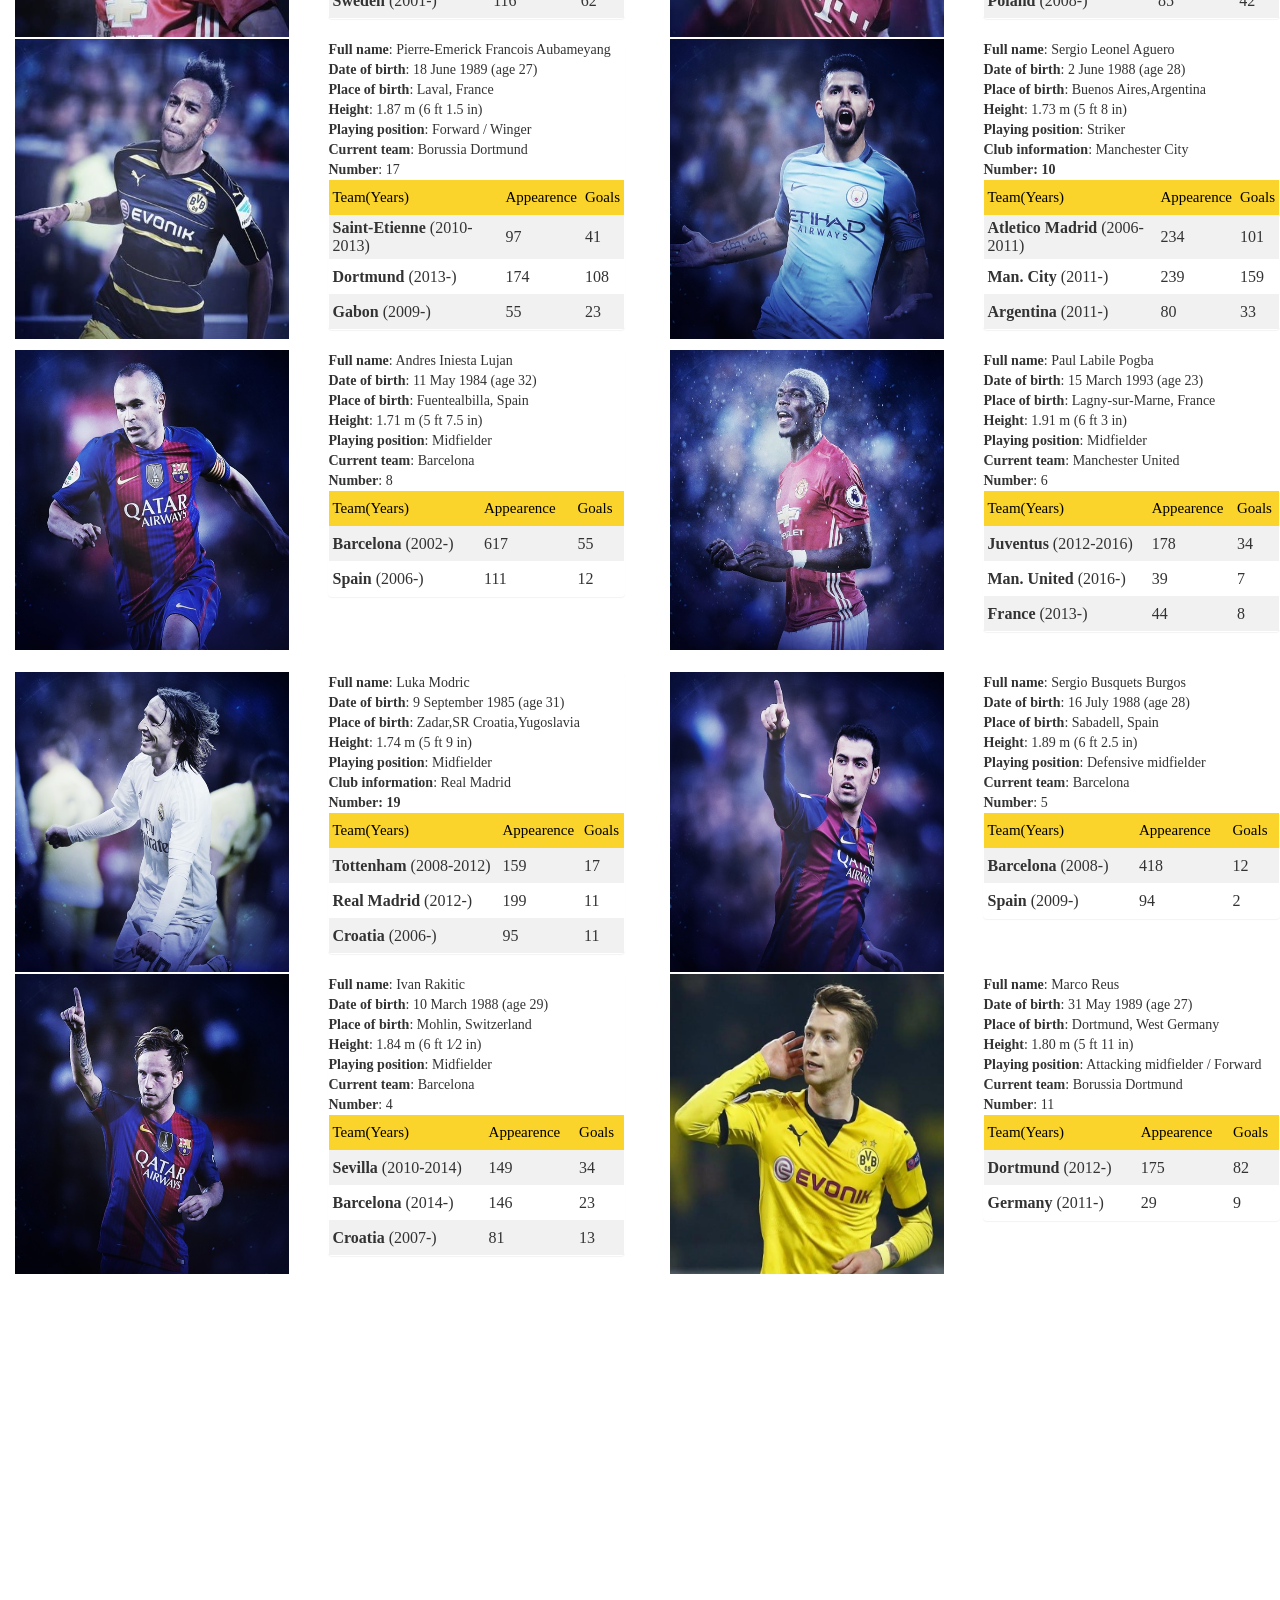
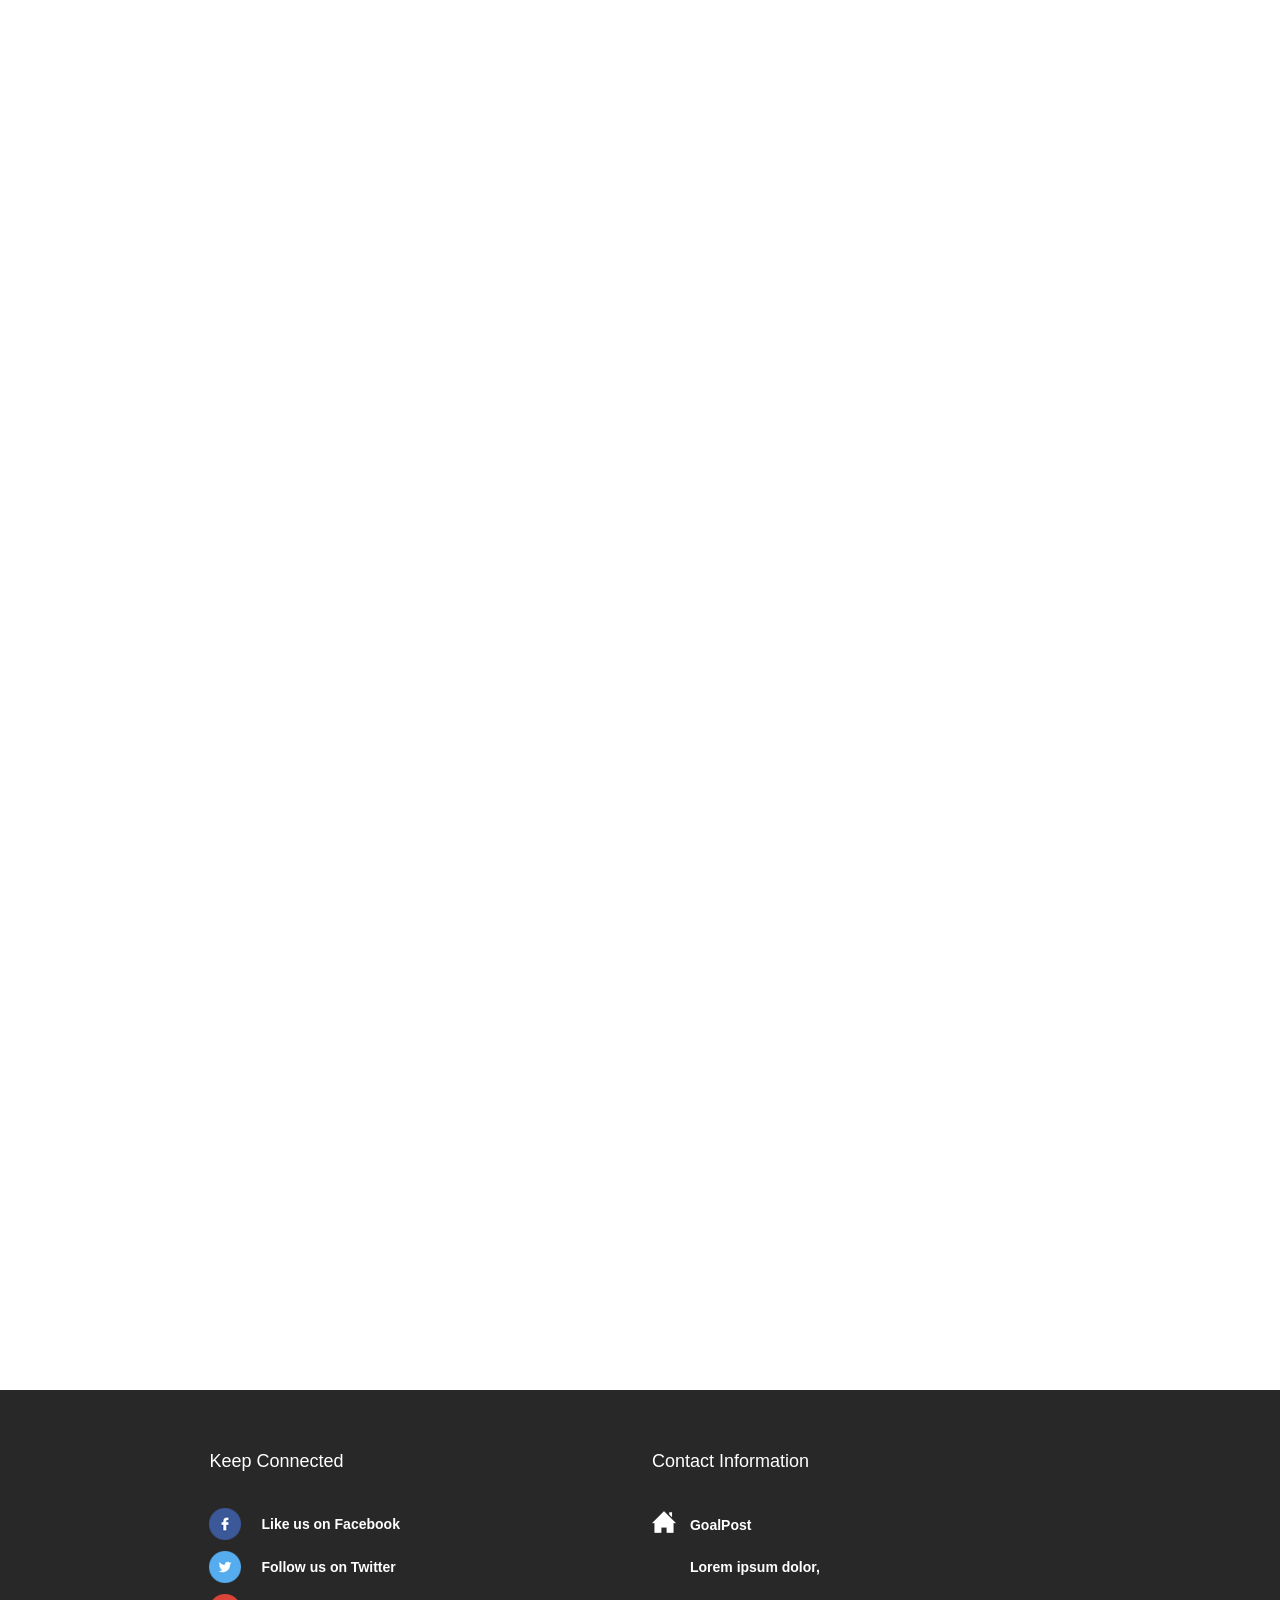
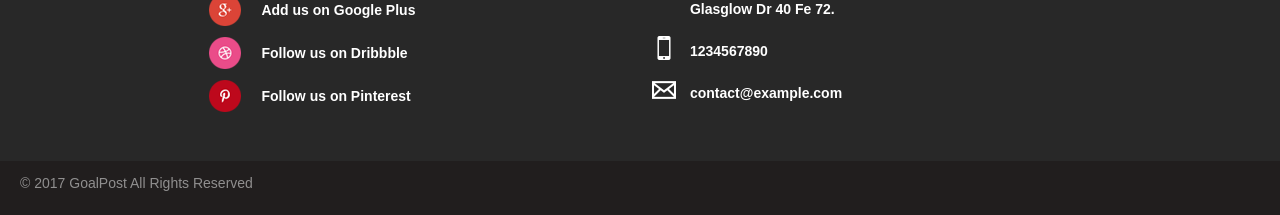
<file: players.html>
<html>
<link rel="stylesheet" type="text/css" href="cssFile.css"/>
<link href="web/css/style.css" rel="stylesheet" type="text/css" media="all" />
<link rel="stylesheet" type="text/css" href="https://maxcdn.bootstrapcdn.com/bootstrap/3.3.7/css/bootstrap.min.css"/>
<style>

.panel{
    margin-top:0;
    padding: 0;
}
th, td {
    text-align:center;
    padding: 4px;
	font-family: Comic Sans Ms;
}
body{
font-family: Comic Sans Ms 
}
table {
    border-collapse: collapse;
    width: 100%;
}

tr{
height:40px;
}
th, td {
    text-align: left;
    padding: 4px;
	 font-family: Comic Sans Ms;
}

tr:nth-child(even){
background-color: #f1f1f1;
height:35px;
}
tr:nth-child(odd){
background-color: white;
height:35px;
}

th {
    background-color:rgb(250, 211, 43);
    color:black;
	 font-family: Comic Sans Ms;
    font-weight: 310;
    font-style: normal;
    color: #000;
    font-size: 15px;
}
.bgImg {
    background-image: url(slide4.jpg);
    background-position: center;
    background-attachment: fixed;
    height: 510%;
    width: 100%;
}
.container {
  position: relative;
  width: 25%;
      padding-right: 15px;
    padding-left: 15px;
    margin-left: 0;
}

.image {
    display: block;
    width: 618%;
    height: 300px;
}

.overlay {
  position: absolute;
  bottom: 0;
  left: 14px;
  right: 0;
  background-color: black;
  opacity:0.8;
  overflow: hidden;
  width: 0;
  height: 100%;
  transition: .5s ease;
}

.container:hover .overlay {
  width: 385%;
}

.text {
  white-space: nowrap; 
  color: white;
  font-size: 25px;
  position: absolute;
  overflow: hidden;
  top: 50%;
  left: 50%;
  transform: translate(-50%, -50%);

}
</style>
	<body>
	
<div class="bgImg" style="font-family: Comic Sans Ms">
<div class="container-fluid">
<div class="banner"><br>
<img class="imageLogo" src="logo2.png"/><br>
<div class="row">
<div class="col-lg-10 col-lg-offset-2 text-right">
<div class="dropdown">
  <button class="btn btn-success"><a href="file.html">HOME </a></button>
  <a href="file.html"></a>
</div>
<div class="dropdown">
  <button class="btn btn-success">TEAMS</button>
 <div class="dropdown-content">
	<ul>
	<li><a href="national.html">NATIONAL TEAMS<a></li>
	<li><a href="club.html">CLUB TEAMS</a></li>
  </div>
</div>
<div class="dropdown">
  <button class="btn btn-success"><a href="fixtures.html">FIXTURES</a></button>
  <div class="dropdown-content">
  </div>
</div>
<div class="dropdown">
  <button class="btn btn-success"><a href="players.html">PLAYERS</a></button>
</div>
<div class="dropdown">
  <button class="btn btn-success">POINTS TABLE</button>
  <div class="dropdown-content">
	<ul>
	<li><a href="tab.html">LIGA BBVA</a></li>
	<li><a href="tab2.html">PREMIER LEAGUE</a></li>
	<li><a href="tab3.html">BUNDESLIGA</a></li>
	<li><a href="tab4.html">SERIE A</a></li>
	<li><a href="tab5.html">LIGUE 1</a></li>
  </div>
</div>
<div class="dropdown">
  <button class="btn btn-success"><a href="gal.html">GALLERY</a></button>
  <div class="dropdown-content">
  </div>
</div>
<div class="dropdown">
  <button class="btn btn-success"><a href="high.html">HIGHLIGHTS</a></button>
  <div class="dropdown-content">
  </div>
</div>
<div class="dropdown">
  <button class="btn btn-success"><a href="news.html">NEWS</a></button>
  <div class="dropdown-content">
  </div>
</div>
<div class="dropdown">
  <button class="btn btn-success"><a href="#section1">CONTACT US</a></button>
  <div class="dropdown-content">
  </div>
</div>
</div>
</div>
</div>

</div>
<br><br>	
<br><br>	
<br><br>	
<br><br>	
<br><br>	
<br><br>	
<br><br>	
	
	<div class="row">
	<div class="col-md-3">
		<div class="container">
  <img src="player/mess.jpg" class="image">
  <div class="overlay">
    <div class="text"><a href="https://en.wikipedia.org/wiki/Lionel_Messi">Lionel Messi</a></div>
  </div>
</div>
</div>
		<div class="col-md-3">
			<div class="panel panel-body">
<span>
<b>Full name</b>: Lionel Andres Messi<br>
<b>Date of birth</b>: 24 June 1987 (age 29)<br>
<b>Place of birth</b>: Rosario, Argentina<br>
<b>Height</b>: 1.70 m (5 ft 7 in)<br>
<b>Playing position</b>: Forward<br>
<b>Current team</b>: Barcelona<br>
<b>Number</b>:	10<br>
<table>
<tr>
<th>Team(Years)</th>
<th>Appearence</th>
<th>Goals</th>
</tr>
<tr>
<td><b>Barcelona</b> (2004-)</td>
<td>568</td>
<td>491</td>
</tr>
<tr>
<td><b>Argentina</b> (2005-)</td>
<td>116</td>
<td>57</td>
</tr>
</table>
</span>			
</div>
		</div>
		<div class="col-md-3">
				<div class="container">
  <img src="player/ney.jpg" class="image">
  <div class="overlay">
    <div class="text"><a href="https://en.wikipedia.org/wiki/Neymar">Neymar Junior</a></div>
  </div>
</div>
		</div>
		<div class="col-md-3">
		<div class="panel panel-body">
<span>
<b>Full name</b>: Neymar da Silva Santos Junior<br>
<b>Date of birth</b>: 5 February 1992 (age 25)<br>
<b>Place of birth</b>: Mogi das Cruzes, Brazil<br>
<b>Height</b>: 1.75 m (5 ft 9 in)<br>
<b>Playing position</b>: Forward<br>
<b>Current team</b>: Barcelona<br>
<b>Number</b>: 11<br>
<table>
<tr>
<th>Team(Years)</th>
<th>Appearence</th>
<th>Goals</th>
</tr>
<tr>
<td><b>Santos</b> (2009-2013)</td>
<td>225</td>
<td>136</td>
</tr>
<tr>
<td><b>Barcelona</b> (2013-)</td>
<td>174</td>
<td>97</td>
</tr>
<tr>
<td><b>Brazil</b> (2010-)</td>
<td>75</td>
<td>50</td>
</tr>
</table>
</span>			
</div>
		</div>
		</div>
		<br>
		<div class="row">
		<div class="col-md-3">
			<div class="container">
  <img src="player/suarez.jpg" class="image">
  <div class="overlay">
    <div class="text"><a href="https://en.wikipedia.org/wiki/Luis_Su%C3%A1rez">Luis Suarez</a></div>
  </div>
</div>
		</div>
		<div class="col-md-3">
			<div class="panel panel-body">
<span>
<b>Full name</b>: Luis Alberto Suarez Diaz<br>
<b>Date of birth</b>: 24 January 1987 (age 30)<br>
<b>Place of birth</b>: Salto, Uruguay<br>
<b>Height</b>: 1.82 m (6 ft 0 in)<br>
<b>Playing position</b>: Striker<br>
<b>Current team</b>: Barcelona<br>
<b>Number</b>: 9<br>
<table>
<tr>
<th>Team(Years)</th>
<th>Appearence</th>
<th>Goals</th>
</tr>
<tr>
<td><b>Liverpool</b> (2010-2014)</td>
<td>133</td>
<td>82</td>
</tr>
<tr>
<td><b>Barcelona</b> (2014-)</td>
<td>133</td>
<td>111</td>
</tr>
<tr>
<td><b>Uruguay</b> (2007-)</td>
<td>90</td>
<td>47</td>
</tr>
</table>
</span>			
</div>
		</div>
		<div class="col-md-3">
			<div class="container">
  <img src="player/cr.jpg" class="image">
  <div class="overlay">
    <div class="text"><a href="https://en.wikipedia.org/wiki/Cristiano_Ronaldo">Cristiano Ronaldo</a></div>
  </div>
</div>
		</div>
		<div class="col-md-3">
			<div class="panel panel-body">
<span>
<b>Full name</b>: Cristiano Ronaldo dos Santos Aveiro<br>
<b>Date of birth</b>: 5 February 1985 (age 32)<br>
<b>Place of birth</b>: Funchal, Madeira,Portugal<br>
<b>Height</b>: 1.85 m (6 ft 1 in)<br>
<b>Playing position</b>: Forward<br>
<b>Current team</b>: Real Madrid<br>
<b>Number</b>: 7<br>
<table>
<tr>
<th>Team(Years)</th>
<th>Appearence</th>
<th>Goals</th>
</tr>
<tr>
<td><b>Man. United</b> (2003-2009)</td>
<td>292</td>
<td>118</td>
</tr>
<tr>
<td><b>Real Madrid</b> (2009-)</td>
<td>379</td>
<td>389</td>
</tr>
<tr>
<td><b>Portugal</b> (2003-)</td>
<td>136</td>
<td>68</td>
</tr>
</table>
</span>			
</div>
		</div>
		</div>
		<div class="row">
<div class="col-md-3">
			<div class="container">
  <img src="player/bale.jpg" class="image">
  <div class="overlay">
    <div class="text"><a href="https://en.wikipedia.org/wiki/Gareth_Bale">Gareth Bale</a></div>
  </div>
</div>
		</div>
		<div class="col-md-3">
			<div class="panel panel-body">
<span>
<b>Full name</b>: Gareth Frank Bale<br>
<b>Date of birth</b>: 16 July 1989 (age 27)<br>
<b>Place of birth</b>:Cardiff, Wales<br>
<b>Height</b>: 1.83 m (6 ft 0 in)<br>
<b>Playing position</b>: Winger<br>
<b>Current team</b>: Real Madrid<br>
<b>Number</b>: 11<br>
<table>
<tr>
<th>Team(Years)</th>
<th>Appearence</th>
<th>Goals</th>
</tr>
<tr>
<td><b>Tottenham</b> (2007-2013)</td>
<td>203</td>
<td>55</td>
</tr>
<tr>
<td><b>Real Madrid</b> (2013-)</td>
<td>143</td>
<td>67</td>
</tr>
<tr>
<td><b>Wales</b> (2006-)</td>
<td>65</td>
<td>26</td>
</tr>
</table>
</span>			
</div>
		</div>		
		<div class="col-md-3">
			<div class="container">
  <img src="player/gr.jpg" class="image">
  <div class="overlay">
    <div class="text"><a href="https://en.wikipedia.org/wiki/Antoine_Griezmann">Antoine Griezmann</a></div>
  </div>
</div>
		</div>
		<div class="col-md-3">
			<div class="panel panel-body">
<span>
<b>Full name</b>: Antoine Griezmann<br>
<b>Date of birth</b>: 21 March 1991 (age 25)<br>
<b>Place of birth</b>: Macon, France<br>
<b>Height</b>: 1.75 m (5 ft 9 in)<br>
<b>Playing position</b>: Forward<br>
<b>Current team</b>: Atletico Madrid<br>
<b>Number</b>: 7<br>
<table>
<tr>
<th>Team(Years)</th>
<th>Appearence</th>
<th>Goals</th>
</tr>
<tr>
<td><b>Real Sociedad</b> (2009-2014)</td>
<td>201</td>
<td>52</td>
</tr>
<tr>
<td><b>Atletico Madrid</b> (2014-)</td>
<td>144</td>
<td>77</td>
</tr>
<tr>
<td><b>France</b>(2014-)</td>
<td>39</td>
<td>14</td>
</tr>
</table>
</span>			
</div>
		</div>
		</div>
		<div class="row">
	<div class="col-md-3">
			<div class="container">
  <img src="player/ibra.jpg" class="image">
  <div class="overlay">
    <div class="text"><a href="https://en.wikipedia.org/wiki/Zlatan_Ibrahimovi%C4%87">Zlatan Ibrahimovic</a></div>
  </div>
</div>
		</div>
		<div class="col-md-3">
			<div class="panel panel-body">
<span>
<b>Full name</b>: Zlatan Ibrahimovic<br>
<b>Date of birth</b>: 3 October 1981 (age 35)<br>
<b>Place of birth</b>: Malmo, Sweden<br>
<b>Height</b>: 1.95 m (6 ft 5 in)<br>
<b>Playing position</b>: Striker<br>
<b>Current team</b>: Manchester United<br>
<b>Number</b>: 9<br>
<table>
<tr>
<th>Team(Years)</th>
<th>Appearence</th>
<th>Goals</th>
</tr>
<tr>
<td><b>PSG</b> (2012-2016)</td>
<td>180</td>
<td>156</td>
</tr>
<tr>
<td><b>Man. United</b> (2016-)</td>
<td>39</td>
<td>26</td>
</tr>
<tr>
<td><b>Sweden</b> (2001-)</td>
<td>116</td>
<td>62</td>
</tr>
</table>
</span>			
</div>
		</div>
		<div class="col-md-3">
			<div class="container">
  <img src="player/lewa.jpg" class="image">
  <div class="overlay">
    <div class="text"><a href="https://en.wikipedia.org/wiki/Robert_Lewandowski">Robert Lewandowski</a></div>
  </div>
</div>
		</div>
		<div class="col-md-3">
			<div class="panel panel-body">
<span>
<b>Full name</b>: Robert Lewandowski<br>
<b>Date of birth</b>: 21 August 1988 (age 28)<br>
<b>Place of birth</b>: Warsaw, Poland<br>
<b>Height</b>: 1.85 m (6 ft 1 in)<br>
<b>Playing position</b>: Striker<br>
<b>Current team</b>: Bayern Munich<br>
<b>Number</b>: 9<br>
<table>
<tr>
<th>Team(Years)</th>
<th>Appearence</th>
<th>Goals</th>
</tr>
<tr>
<td><b>Dortmund</b> (2010-2014)</td>
<td>187</td>
<td>103</td>
</tr>
<tr>
<td><b>Bayern Munich</b> (2014-)</td>
<td>135</td>
<td>98</td>
</tr>
<tr>
<td><b>Poland</b> (2008-)</td>
<td>85</td>
<td>42</td>
</tr>
</table>
</span>			
</div>
		</div>
		</div>
		<div class="row">
				<div class="col-md-3">
			<div class="container">
  <img src="player/au.jpg" class="image">
  <div class="overlay">
    <div class="text"><a href="https://en.wikipedia.org/wiki/Pierre-Emerick_Aubameyang">Aubameyang</a></div>
  </div>
</div>
		</div>
		<div class="col-md-3">
			<div class="panel panel-body">
<span>
<b>Full name</b>: Pierre-Emerick Francois Aubameyang<br>
<b>Date of birth</b>: 18 June 1989 (age 27)<br>
<b>Place of birth</b>: Laval, France<br>
<b>Height</b>: 1.87 m (6 ft 1.5 in)<br>
<b>Playing position</b>: Forward / Winger<br>
<b>Current team</b>: Borussia Dortmund<br>
<b>Number</b>: 17<br>
<table>
<tr>
<th>Team(Years)</th>
<th>Appearence</th>
<th>Goals</th>
</tr>
<tr>
<td><b>Saint-Etienne</b> (2010-2013)</td>
<td>97</td>
<td>41</td>
</tr>
<tr>
<td><b>Dortmund</b> (2013-)</td>
<td>174</td>
<td>108</td>
</tr>
<tr>
<td><b>Gabon</b> (2009-)</td>
<td>55</td>
<td>23</td>
</tr>
</table>
</span>			
</div>
		</div>
		<div class="col-md-3">
			<div class="container">
  <img src="player/ag.jpg" class="image">
  <div class="overlay">
    <div class="text"><a href=" https://en.wikipedia.org/wiki/Sergio_Ag%C3%BCero">Sergio Aguero</a></div>
  </div>
</div>
		</div>
		<div class="col-md-3">
			<div class="panel panel-body">
<span>
<b>Full name</b>: Sergio Leonel Aguero<br>
<b>Date of birth</b>: 2 June 1988 (age 28)<br>
<b>Place of birth</b>: Buenos Aires,Argentina<br>
<b>Height</b>: 1.73 m (5 ft 8 in)<br>
<b>Playing position</b>: Striker<br>
<b>Club information</b>: Manchester City<br>
<b>Number: 10<br>
<table>
<tr>
<th>Team(Years)</th>
<th>Appearence</th>
<th>Goals</th>
</tr>
<tr>
<td><b>Atletico Madrid</b> (2006-2011)</td>
<td>234</td>
<td>101</td>
</tr>
<tr>
<td><b>Man. City</b> (2011-)</td>
<td>239</td>
<td>159</td>
</tr>
<tr>
<td><b>Argentina</b> (2011-)</td>
<td>80</td>
<td>33</td>
</tr>
</table>
</span>			
</div>
		</div>
		</div>
		<div class="row">
		<div class="col-md-3">
			<div class="container">
  <img src="player/ini.jpg" class="image">
  <div class="overlay">
    <div class="text"><a href="https://en.wikipedia.org/wiki/Andr%C3%A9s_Iniesta">Andres Iniesta</a></div>
  </div>
</div>
		</div>
		<div class="col-md-3">
			<div class="panel panel-body">
<span style="font-weight:normal">
<b>Full name</b>: Andres Iniesta Lujan<br>
<b>Date of birth</b>: 11 May 1984 (age 32)<br>
<b>Place of birth</b>: Fuentealbilla, Spain<br>
<b>Height</b>: 1.71 m (5 ft 7.5 in)<br>
<b>Playing position</b>: Midfielder<br>
<b>Current team</b>: Barcelona<br>
<b>Number</b>: 8<br>
<table>
<tr>
<th>Team(Years)</th>
<th>Appearence</th>
<th>Goals</th>
</tr>
<tr>
<td><b>Barcelona</b> (2002-)</td>
<td>617</td>
<td>55</td>
</tr>
<tr>
<td><b>Spain</b> (2006-)</td>
<td>111</td>
<td>12</td>
</tr>
</table>
</span >			
</div>
		</div>
		<div class="col-md-3">
			<div class="container">
  <img src="player/pogba.jpg" class="image">
  <div class="overlay">
    <div class="text"><a href="https://en.wikipedia.org/wiki/Paul_Pogba">Paul Pogba</a></div>
  </div>
</div>
		</div>
		<div class="col-md-3">
			<div class="panel panel-body">
<span style="font-weight:normal">
<b>Full name</b>: Paul Labile Pogba<br>
<b>Date of birth</b>: 15 March 1993 (age 23)<br>
<b>Place of birth</b>: Lagny-sur-Marne, France<br>
<b>Height</b>: 1.91 m (6 ft 3 in)<br>
<b>Playing position</b>: Midfielder<br>
<b>Current team</b>: Manchester United<br>
<b>Number</b>: 6<br>
<table>
<tr>
<th>Team(Years)</th>
<th>Appearence</th>
<th>Goals</th>
</tr>
<tr>
<td><b>Juventus</b> (2012-2016)</td>
<td>178</td>
<td>34</td>
</tr>
<tr>
<td><b>Man. United</b> (2016-)</td>
<td>39</td>
<td>7</td>
</tr>
<tr>
<td><b>France</b> (2013-)</td>
<td>44</td>
<td>8</td>
</tr>
</table>
</span >			
</div>
		</div>
		</div>
		<br>
		<div class="row">
		<div class="col-md-3">
			<div class="container">
  <img src="player/mod.jpg" class="image">
  <div class="overlay">
    <div class="text"><a href="https://en.wikipedia.org/wiki/Luka_Modri%C4%87">Luka Modric</a></div>
  </div>
</div>
		</div>
		<div class="col-md-3">
			<div class="panel panel-body">
<span style="font-weight:normal">
<b>Full name</b>: Luka Modric<br>
<b>Date of birth</b>: 9 September 1985 (age 31)<br>
<b>Place of birth</b>: Zadar,SR Croatia,Yugoslavia<br>
<b>Height</b>: 1.74 m (5 ft 9 in)<br>
<b>Playing position</b>: Midfielder<br>
<b>Club information</b>: Real Madrid<br>
<b>Number: 19<br>
<table>
<tr>
<th>Team(Years)</th>
<th>Appearence</th>
<th>Goals</th>
</tr>
<tr>
<td><b>Tottenham</b> (2008-2012)</td>
<td>159</td>
<td>17</td>
</tr>
<tr>
<td><b>Real Madrid</b> (2012-)</td>
<td>199</td>
<td>11</td>
</tr>
<tr>
<td><b>Croatia</b> (2006-)</td>
<td>95</td>
<td>11</td>
</tr>
</table>
</span >			
</div>
		</div>
		<div class="col-md-3">
			<div class="container">
  <img src="player/sergio.jpg" class="image">
  <div class="overlay">
    <div class="text"><a href="https://en.wikipedia.org/wiki/Sergio_Busquets">Sergio Busquets</a></div>
  </div>
</div>
		</div>
		<div class="col-md-3">
			<div class="panel panel-body">
<span style="font-weight:normal">
<b>Full name</b>: Sergio Busquets Burgos<br>
<b>Date of birth</b>: 16 July 1988 (age 28)<br>
<b>Place of birth</b>: Sabadell, Spain<br>
<b>Height</b>: 1.89 m (6 ft 2.5 in)<br>
<b>Playing position</b>: Defensive midfielder<br>
<b>Current team</b>: Barcelona<br>
<b>Number</b>: 5<br>
<table>
<tr>
<th>Team(Years)</th>
<th>Appearence</th>
<th>Goals</th>
</tr>
<tr>
<td><b>Barcelona</b> (2008-)</td>
<td>418</td>
<td>12</td>
</tr>
<tr>
<td><b>Spain</b> (2009-)</td>
<td>94</td>
<td>2</td>
</tr>
</table>
</span >			
</div>
		</div>
		</div>
		<div class="row">
		<div class="col-md-3">
			<div class="container">
  <img src="player/raki.jpg" class="image">
  <div class="overlay">
    <div class="text"><a href="https://en.wikipedia.org/wiki/Ivan_Rakiti%C4%87">Ivan Rakitic</a></div>
  </div>
</div>
		</div>
		<div class="col-md-3">
			<div class="panel panel-body">
<span style="font-weight:normal">
<b>Full name</b>: Ivan Rakitic<br>
<b>Date of birth</b>: 10 March 1988 (age 29)<br>
<b>Place of birth</b>: Mohlin, Switzerland<br>
<b>Height</b>: 1.84 m (6 ft 1⁄2 in)<br>
<b>Playing position</b>: Midfielder<br>
<b>Current team</b>: Barcelona<br>
<b>Number</b>: 4<br>
<table>
<tr>
<th>Team(Years)</th>
<th>Appearence</th>
<th>Goals</th>
</tr>
<tr>
<td><b>Sevilla</b> (2010-2014)</td>
<td>149</td>
<td>34</td>
</tr>
<tr>
<td><b>Barcelona</b> (2014-)</td>
<td>146</td>
<td>23</td>
</tr>
<tr>
<td><b>Croatia</b> (2007-)</td>
<td>81</td>
<td>13</td>
</tr>
</table>
</span >			
</div>
		</div>
		<div class="col-md-3">
			<div class="container">
  <img src="player/reus.jpg" class="image">
  <div class="overlay">
    <div class="text"><a href="https://en.wikipedia.org/wiki/Marco_Reus">Marco Reus</a></div>
  </div>
</div>
		</div>
		<div class="col-md-3">
			<div class="panel panel-body">
<span style="font-weight:normal">
<b>Full name</b>: Marco Reus<br>
<b>Date of birth</b>: 31 May 1989 (age 27)<br>
<b>Place of birth</b>: Dortmund, West Germany<br>
<b>Height</b>: 1.80 m (5 ft 11 in)<br>
<b>Playing position</b>: Attacking midfielder / Forward<br>
<b>Current team</b>: Borussia Dortmund<br>
<b>Number</b>: 11<br>
<table>
<tr>
<th>Team(Years)</th>
<th>Appearence</th>
<th>Goals</th>
</tr>
<tr>
<td><b>Dortmund</b> (2012-)</td>
<td>175</td>
<td>82</td>
</tr>
<tr>
<td><b>Germany</b> (2011-)</td>
<td>29</td>
<td>9</td>
</tr>
</table>
</span >			
</div>
		</div>
		</div>
		</div>
		
		<div class="main" id="section1">
		<div class="content">
			<div class="footer-grids">
				<div class="footer two">
					<h3>Keep Connected</h3>
					<ul>
						<li><a class="fb" href="https://www.facebook.com/">Like us on Facebook</a></li>
						<li><a class="fb1" href="https://twitter.com/login">Follow us on Twitter</a></li>
						<li><a class="fb2" href="https://plus.google.com/">Add us on Google Plus</a></li>
						<li><a class="fb3" href="https://dribbble.com/">Follow us on Dribbble</a></li>
						<li><a class="fb4" href="https://in.pinterest.com/">Follow us on Pinterest</a></li>
					</ul>
				</div>
				<div class="footer three">
					<h3>Contact Information</h3>
					<ul>
						<li>GoalPost <span>Lorem ipsum dolor,</span>Glasglow Dr 40 Fe 72.  </li>
						<li>1234567890  </li>
						<li><a href="mailto:thakursanchit211097@gmail.com">contact@example.com</a> </li>
					</ul>
				</div>
				<div class="clear"></div>
			</div>
			<div class="copy-right-grids">
				<div class="copy-left">
						<p class="footer-gd">© 2017 GoalPost All Rights Reserved</p>
				</div>
				<div class="clear"></div>
			</div>
		</div>
	</div>	
		
		
		
		
	<script src="https://cdnjs.cloudflare.com/ajax/libs/jquery/3.1.1/jquery.js"></script>
	<script src="https://maxcdn.bootstrapcdn.com/bootstrap/3.3.7/js/bootstrap.min.js"></script>
	</body>
</html>
</file>
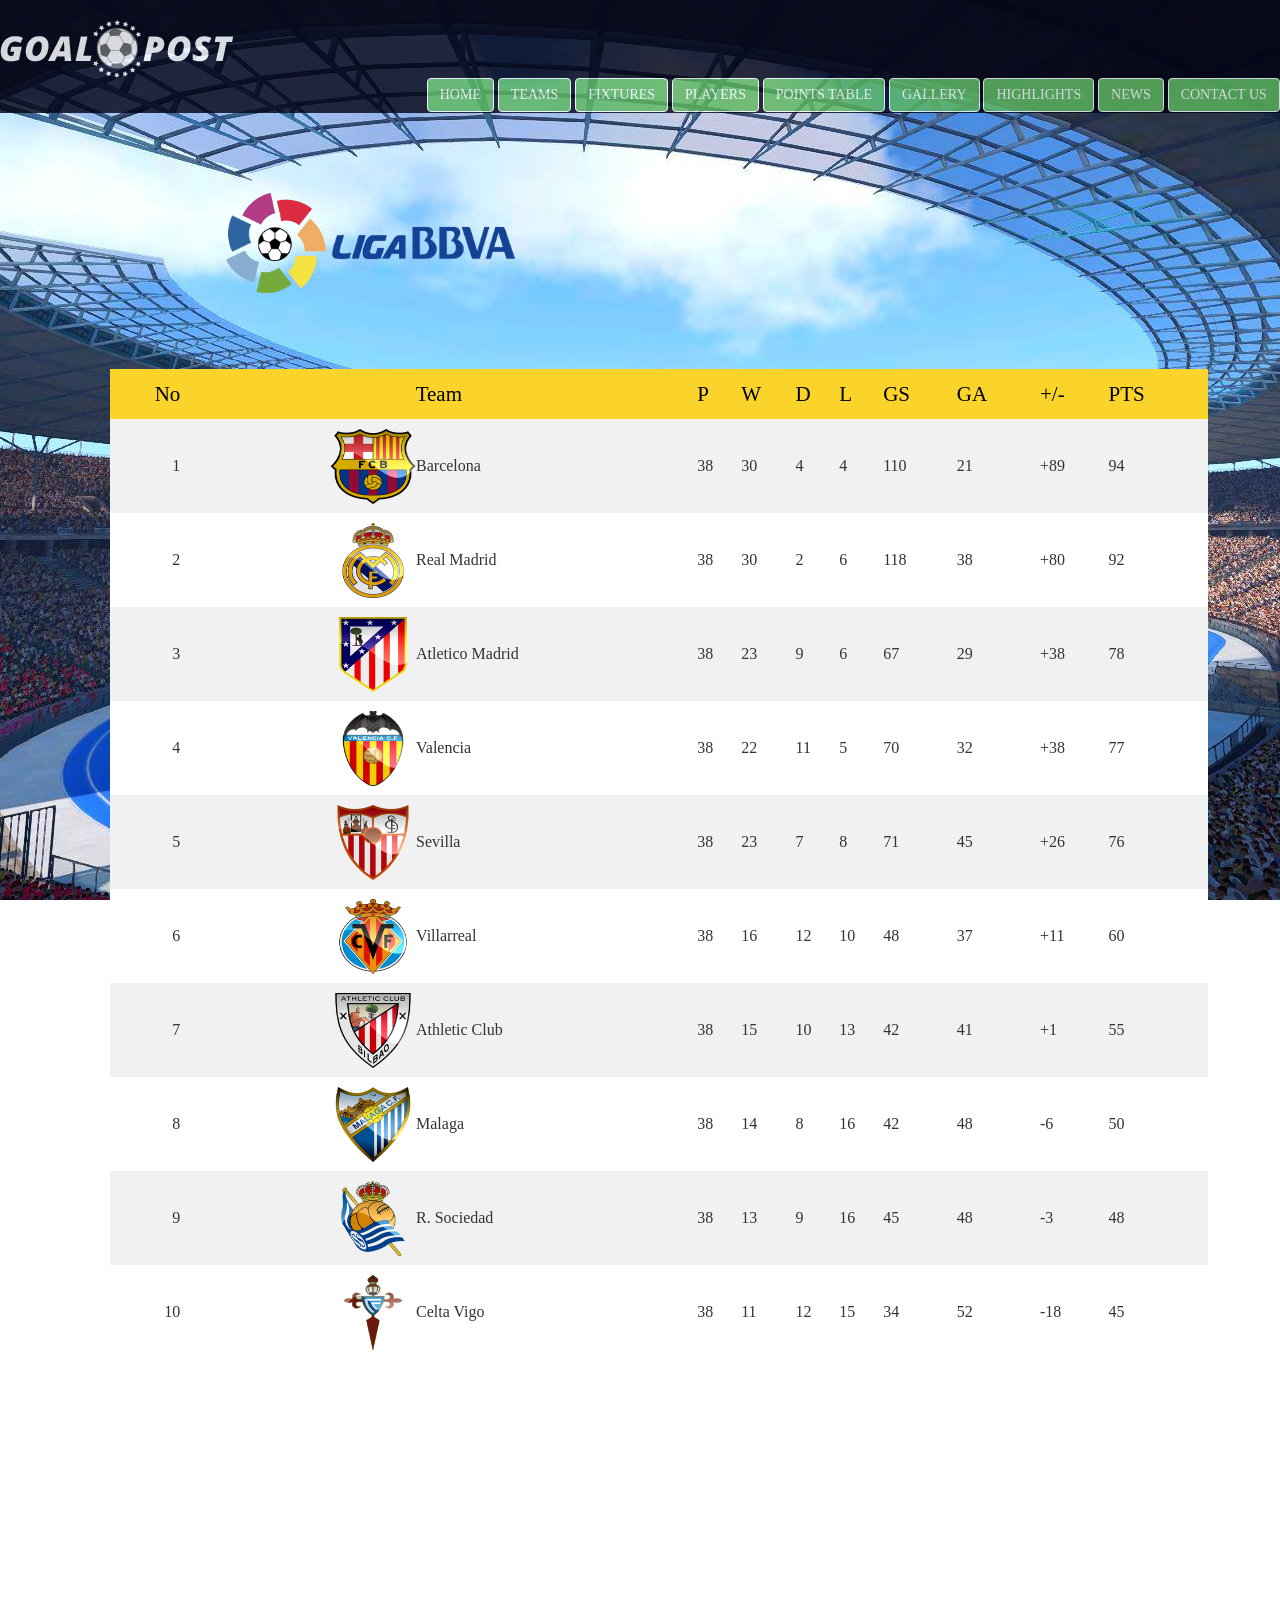
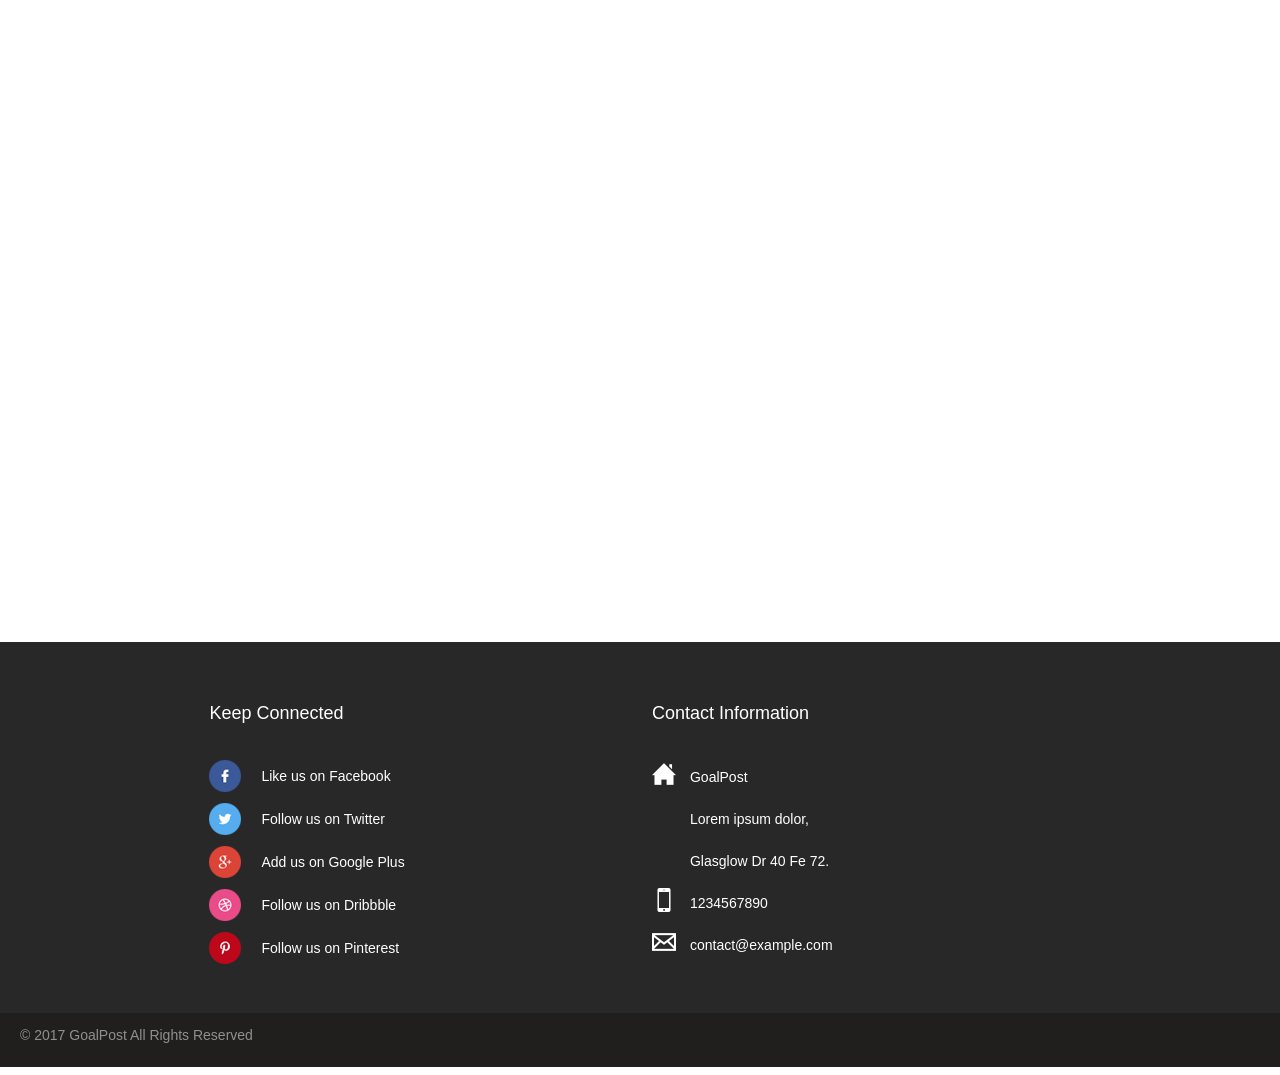
<file: tab.html>
<html>
<head>
<style>
table {
    border-collapse: collapse;
    width: 100%;
}

th, td {
    text-align: left;
    padding: 8px;
	 font-family: Comic Sans Ms;
}

tr:nth-child(even){
background-color: #f1f1f1;
height:94px;
}
tr:nth-child(odd){
background-color: white;
height:94px;
}

th {
    background-color:rgb(250, 211, 43);
    color:black;
	 font-family: Comic Sans Ms;
    font-weight: 310;
    font-style: normal;
    color: #000;
    font-size:  21px;
}
td > img{
        width: 86px;
    height: 75px;
}

.text-right{
text-align:right;
}
.font{
    font-size: 44px;
    font-weight: 700;
    text-transform: uppercase;
	 font-family: Comic Sans Ms;
	 color:white;
}
.bgImg{
        background-image: url(tables/st.jpg);
    background-attachment: fixed;
    background-position: center;
    height: 250%;
    width: 101%;
    padding-left: 118px;
    padding-right: 77px;
    margin-left: -8px;
    margin-top: -8px;
}
.imag{
    width: 405px;
    height: 156px;
    padding-left: 116px;
    padding-bottom: 36px;
    padding-top: 20px;
}
.cbanner{
margin-left: -110px;
    margin-right: -72px;
	    margin-top: 8px;
	    min-height: 113px;
    background-color: #001;
    opacity: 0.8;
}
</style>
<link rel="stylesheet" type="text/css" href="cssFile.css"/>
<link href="web/css/style.css" rel="stylesheet" type="text/css" media="all" />
<link rel="stylesheet" type="text/css" href="https://maxcdn.bootstrapcdn.com/bootstrap/3.3.7/css/bootstrap.min.css"/>
</head>

<body>
<div class="bgImg">
<div class="container-fluid">
<div class="cbanner"><br>
<img class="imageLogo" src="logo2.png"/><br>
<div class="row">
<div class="col-lg-10 col-lg-offset-2 text-right">
<div class="dropdown">
  <button class="btn btn-success"><a href="file.html">HOME </a></button>
</div>
<div class="dropdown">
  <button class="btn btn-success">TEAMS</button>
 <div class="dropdown-content">
	<ul>
	<li><a href="national.html">NATIONAL TEAMS<a></li>
	<li><a href="club.html">CLUB TEAMS</a></li>
  </div>
</div>
<div class="dropdown">
  <button class="btn btn-success"><a href="fixtures.html">FIXTURES</a></button>
  <div class="dropdown-content">
  </div>
</div>
<div class="dropdown">
  <button class="btn btn-success"><a href="players.html">PLAYERS</a></button>
  <div class="dropdown-content">
  </div>
<body>
  </div>
<div class="dropdown">
  <button class="btn btn-success">POINTS TABLE</button>
  <div class="dropdown-content">
	<ul>
	<li><a href="tab.html">LIGA BBVA</a></li>
	<li><a href="tab2.html">PREMIER LEAGUE</a></li>
	<li><a href="tab3.html">BUNDESLIGA</a></li>
	<li><a href="tab4.html">SERIE A</a></li>
	<li><a href="tab5.html">LIGUE 1</a></li>
  </div>
</div>
<div class="dropdown">
  <button class="btn btn-success"><a href="gal.html">GALLERY</a></button>
  <div class="dropdown-content">
  </div>
</div>
<div class="dropdown">
  <button class="btn btn-success"><a href="high.html">HIGHLIGHTS</a></button>
  <div class="dropdown-content">
  </div>
</div>
<div class="dropdown">
  <button class="btn btn-success"><a href="news.html">NEWS</a></button>
  <div class="dropdown-content">
  </div>
</div>
<div class="dropdown">
  <button class="btn btn-success"><a href="#section1">CONTACT US</a></button>
  <div class="dropdown-content">
  </div>
</div>
</div>
</div>
</div>

</div>
<br><br><br>

<img class="imag" src="tables/ligabbva.png">
<br>
<br><br>
<table>
<tr style="height:50px;">
<th class="text-right">No</th>
<th colspan="2"style="text-align:center">Team</th>
<th>P</th>
<th>W</th>
<th>D</th>
<th>L</th>
<th>GS</th>
<th>GA</th>
<th>+/-</th>
<th>PTS</th>
</tr>
<tr>
<td class="text-right">1</td>
<td class="text-right"><img src="tables/barca.png"></td>
<td>Barcelona</td>
<td>38</td>
<td>30</td>
<td>4</td>
<td>4</td>
<td>110</td>
<td>21</td>
<td>+89</td>
<td>94</td>
</tr>
<tr>
        <td class="text-right">2</td>
        <td class="text-right"><img src="tables/real.png"></td>
		<td>Real Madrid</td>
        <td>38</td>
        <td>30</td>
        <td>2</td>
        <td>6</td>
        <td>118</td>
        <td>38</td>
        <td>+80</td>
        <td>92</td>
        </tr>
<tr>
        <td class="text-right">3</td>
        <td class="text-right"><img src="tables/atm.png"></td>
		<td>Atletico Madrid</td>
        <td>38</td>
        <td>23</td>
        <td>9</td>
        <td>6</td>
        <td>67</td>
        <td>29</td>
        <td>+38</td>
        <td>78</td>
        </tr>
<tr>
        <td class="text-right">4</td>
        <td class="text-right"><img src="tables/val.png"></td>
		<td>Valencia</td>
        <td>38</td>
        <td>22</td>
        <td>11</td>
        <td>5</td>
        <td>70</td>
        <td>32</td>
        <td>+38</td>
        <td>77</td>
        </tr>
<tr>
        <td class="text-right">5</td>
        <td class="text-right"><img src="tables/sev.png"></td>
		<td>Sevilla</td>
        <td>38</td>
        <td>23</td>
        <td>7</td>
        <td>8</td>
        <td>71</td>
        <td>45</td>
        <td>+26</td>
        <td>76</td>
        </tr>
<tr>
        <td class="text-right">6</td>
        <td class="text-right"><img src="tables/vil.png"></td>
		<td>Villarreal</td>
        <td>38</td>
        <td>16</td>
        <td>12</td>
        <td>10</td>
        <td>48</td>
        <td>37</td>
        <td>+11</td>
        <td>60</td>
        </tr>
<tr>
        <td class="text-right">7</td>
        <td class="text-right"><img src="tables/ac.png"></td>
		<td>Athletic Club</td>
        <td>38</td>
        <td>15</td>
        <td>10</td>
        <td>13</td>
        <td>42</td>
        <td>41</td>
        <td>+1</td>
        <td>55</td>
        </tr>
<tr>
        <td class="text-right">8</td>
        <td class="text-right"><img src="tables/mal.png"></td>
		<td>Malaga</td>
        <td>38</td>
        <td>14</td>
        <td>8</td>
        <td>16</td>
        <td>42</td>
        <td>48</td>
        <td>-6</td>
        <td>50</td>
        </tr>
		<tr>
        <td class="text-right">9</td>
        <td class="text-right"><img src="tables/rs.png"></td>
		<td>R. Sociedad</td>
        <td>38</td>
        <td>13</td>
        <td>9</td>
        <td>16</td>
        <td>45</td>
        <td>48</td>
        <td>-3</td>
        <td>48</td>
        </tr>
		<tr>
        <td class="text-right">10</td>
        <td class="text-right"><img src="tables/cv.png"></td>
		<td>Celta Vigo</td>
        <td>38</td>
        <td>11</td>
        <td>12</td>
        <td>15</td>
        <td>34</td>
        <td>52</td>
        <td>-18</td>
        <td>45</td>
        </tr>
</table>
<br><br>
<br><br>
</div>
	<div class="main" id="section1">
		<div class="content">
			<div class="footer-grids">
				<div class="footer two">
					<h3>Keep Connected</h3>
					<ul>
						<li><a class="fb" href="https://www.facebook.com/">Like us on Facebook</a></li>
						<li><a class="fb1" href="https://twitter.com/login">Follow us on Twitter</a></li>
						<li><a class="fb2" href="https://plus.google.com/">Add us on Google Plus</a></li>
						<li><a class="fb3" href="https://dribbble.com/">Follow us on Dribbble</a></li>
						<li><a class="fb4" href="https://in.pinterest.com/">Follow us on Pinterest</a></li>
					</ul>
				</div>
				<div class="footer three">
					<h3>Contact Information</h3>
					<ul>
						<li>GoalPost <span>Lorem ipsum dolor,</span>Glasglow Dr 40 Fe 72.  </li>
						<li>1234567890  </li>
						<li><a href="mailto:thakursanchit211097@gmail.com">contact@example.com</a> </li>
					</ul>
				</div>
				<div class="clear"></div>
			</div>
			<div class="copy-right-grids">
				<div class="copy-left">
						<p class="footer-gd">&copy; 2017 GoalPost All Rights Reserved</p>
				</div>
				<div class="clear"></div>
			</div>
		</div>
	</div>	
</body>
</html>
</file>
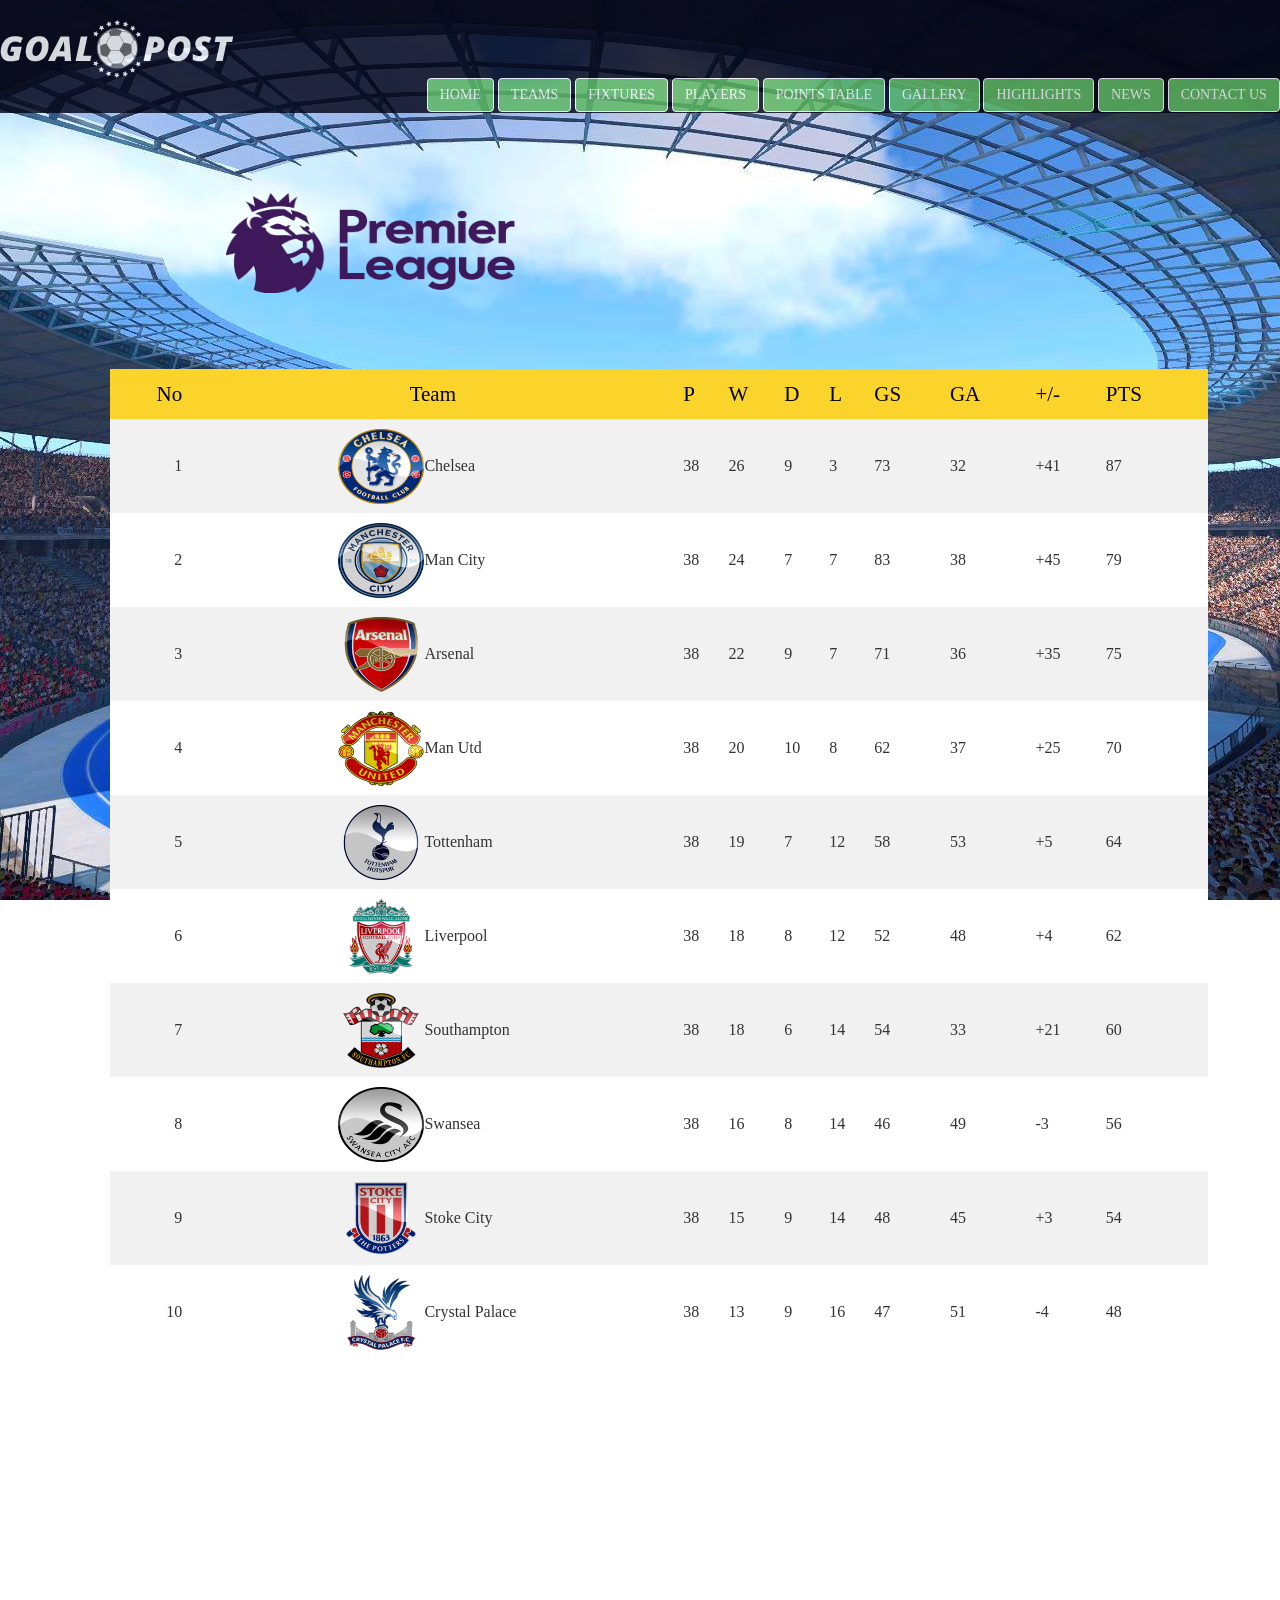
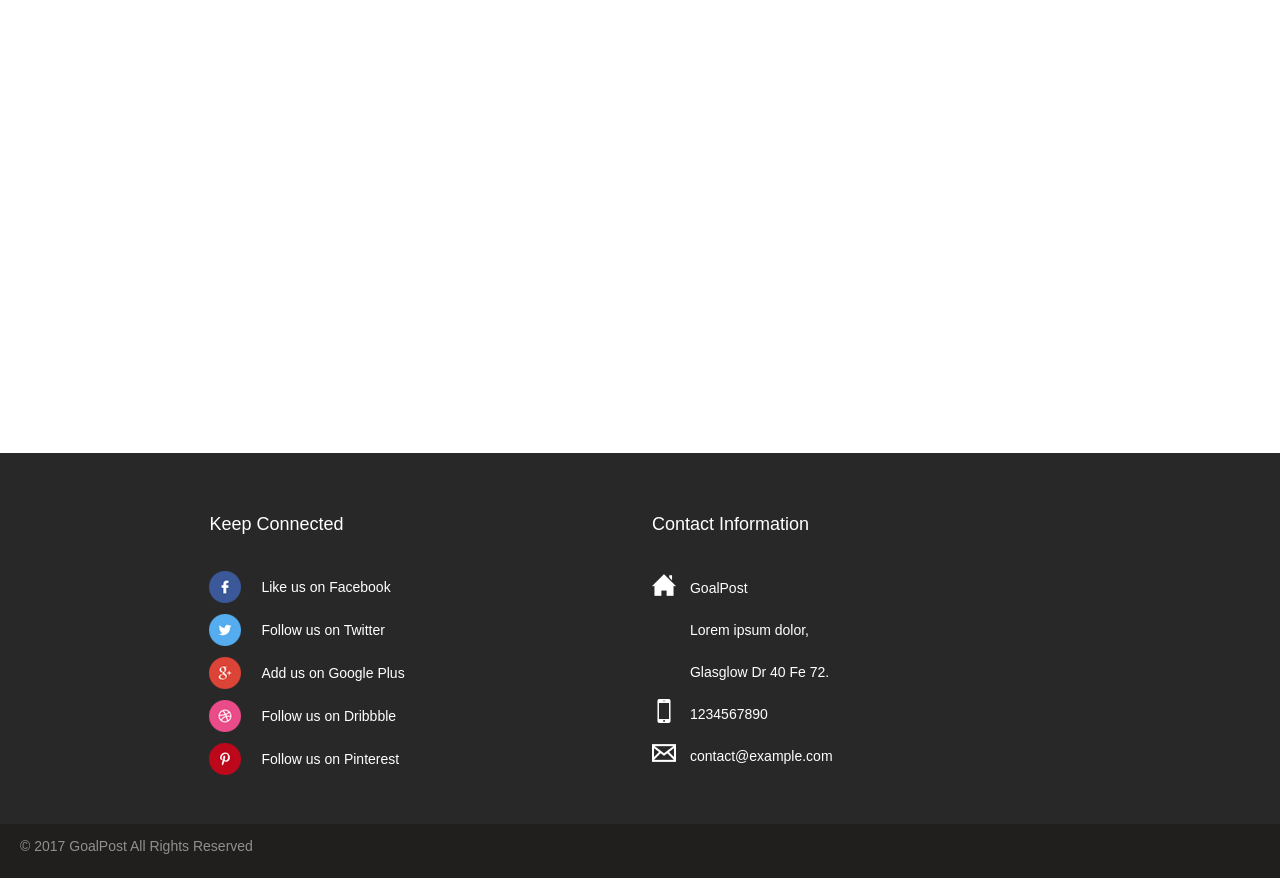
<file: tab2.html>
<html>
<head>
<style>
table {
    border-collapse: collapse;
    width: 100%;
}

th, td {
    text-align: left;
    padding: 8px;
	 font-family: Comic Sans Ms;
}
tr{
height:50px;
}
tr:nth-child(even){
background-color: #f1f1f1;
height:94px;
}
tr:nth-child(odd){
background-color: white;
height:94px;
}

th {
    background-color:rgb(250, 211, 43);
    color:black;
	 font-family: Comic Sans Ms;
    font-weight: 310;
    font-style: normal;
    color: #000;
    font-size:  21px;
}
td > img{
        width: 86px;
    height: 75px;
}

.text-right{
text-align:right;
}
.font{
    font-size: 44px;
    font-weight: 700;
    text-transform: uppercase;
	 font-family: Comic Sans Ms;
	 color:white;
}
.bgImg{
        background-image: url(tables/st.jpg);
    background-attachment: fixed;
    background-position: center;
    height: 229%;
    width: 101%;
    padding-left: 118px;
    padding-right: 77px;
    margin-left: -8px;
    margin-top: -8px;
}
.imag{
    width: 405px;
    height: 156px;
    padding-left: 116px;
    padding-bottom: 36px;
    padding-top: 20px;
}
.cbanner{
margin-left: -110px;
    margin-right: -72px;
	    margin-top: 8px;
	    min-height: 113px;
    background-color: #001;
    opacity: 0.8;
}
</style>
<link rel="stylesheet" type="text/css" href="cssFile.css"/>
<link href="web/css/style.css" rel="stylesheet" type="text/css" media="all" />
<link rel="stylesheet" type="text/css" href="https://maxcdn.bootstrapcdn.com/bootstrap/3.3.7/css/bootstrap.min.css"/>
</head>

<body>
<div class="bgImg">
<div class="container-fluid">
<div class="cbanner"><br>
<img class="imageLogo" src="logo2.png"/><br>
<div class="row">
<div class="col-lg-10 col-lg-offset-2 text-right">
<div class="dropdown">
  <button class="btn btn-success"><a href="file.html">HOME </a></button>
</div>
<div class="dropdown">
  <button class="btn btn-success">TEAMS</button>
 <div class="dropdown-content">
	<ul>
	<li><a href="national.html">NATIONAL TEAMS<a></li>
	<li><a href="club.html">CLUB TEAMS</a></li>
  </div>
</div>
<div class="dropdown">
  <button class="btn btn-success"><a href="fixtures.html">FIXTURES</a></button>
  <div class="dropdown-content">
  </div>
</div>
<div class="dropdown">
  <button class="btn btn-success"><a href="players.html">PLAYERS</a></button>
  <div class="dropdown-content">
  </div>
<body>
  </div>
<div class="dropdown">
  <button class="btn btn-success">POINTS TABLE</button>
  <div class="dropdown-content">
	<ul>
	<li><a href="tab.html">LIGA BBVA</a></li>
	<li><a href="tab2.html">PREMIER LEAGUE</a></li>
	<li><a href="tab3.html">BUNDESLIGA</a></li>
	<li><a href="tab4.html">SERIE A</a></li>
	<li><a href="tab5.html">LIGUE 1</a></li>
  </div>
</div>
<div class="dropdown">
  <button class="btn btn-success"><a href="gal.html">GALLERY</a></button>
  <div class="dropdown-content">
  </div>
</div>
<div class="dropdown">
  <button class="btn btn-success"><a href="high.html">HIGHLIGHTS</a></button>
  <div class="dropdown-content">
  </div>
</div>
<div class="dropdown">
  <button class="btn btn-success"><a href="news.html">NEWS</a></button>
  <div class="dropdown-content">
  </div>
</div>
<div class="dropdown">
  <button class="btn btn-success"><a href="#section1">CONTACT US</a></button>
  <div class="dropdown-content">
  </div>
</div>
</div>
</div>
</div>

</div>
<br><br><br>
<img class="imag" src="tables/prl.png">
<br><br><br>
<table>
<tr style="height:50px">
<th class="text-right">No</th>
<th colspan="2"style="text-align:center">Team</th>
<th>P</th>
<th>W</th>
<th>D</th>
<th>L</th>
<th>GS</th>
<th>GA</th>
<th>+/-</th>
<th>PTS</th>
</tr>
<tr>
<td class="text-right">1</td>
<td class="text-right"><img src="tables/chelsea.png"></td>
<td>Chelsea</td>
<td>38</td>
<td>26</td>
<td>9</td>
<td>3</td>
<td>73</td>
<td>32</td>
<td>+41</td>
<td>87</td>
</tr>
<tr>
        <td class="text-right">2</td>
        <td class="text-right"><img src="tables/manc.png"></td>
		<td>Man City</td>
        <td>38</td>
        <td>24</td>
        <td>7</td>
        <td>7</td>
        <td>83</td>
        <td>38</td>
        <td>+45</td>
        <td>79</td>
        </tr>
<tr>
        <td class="text-right">3</td>
        <td class="text-right"><img src="tables/arsenal.png"></td>
		<td>Arsenal</td>
        <td>38</td>
        <td>22</td>
        <td>9</td>
        <td>7</td>
        <td>71</td>
        <td>36</td>
        <td>+35</td>
        <td>75</td>
        </tr>
<tr>
        <td class="text-right">4</td>
        <td class="text-right"><img src="tables/manu.png"></td>
		<td>Man Utd</td>
        <td>38</td>
        <td>20</td>
        <td>10</td>
        <td>8</td>
        <td>62</td>
        <td>37</td>
        <td>+25</td>
        <td>70</td>
        </tr>
<tr>
        <td class="text-right">5</td>
        <td class="text-right"><img src="tables/tot.png"></td>
		<td>Tottenham</td>
        <td>38</td>
        <td>19</td>
        <td>7</td>
        <td>12</td>
        <td>58</td>
        <td>53</td>
        <td>+5</td>
        <td>64</td>
        </tr>
<tr>
        <td class="text-right">6</td>
        <td class="text-right"><img src="tables/liverpool.png"></td>
		<td>Liverpool</td>
        <td>38</td>
        <td>18</td>
        <td>8</td>
        <td>12</td>
        <td>52</td>
        <td>48</td>
        <td>+4</td>
        <td>62</td>
        </tr>
<tr>
        <td class="text-right">7</td>
        <td class="text-right"><img src="tables/south.png"></td>
		<td>Southampton</td>
        <td>38</td>
        <td>18</td>
        <td>6</td>
        <td>14</td>
        <td>54</td>
        <td>33</td>
        <td>+21</td>
        <td>60</td>
        </tr>
<tr>
        <td class="text-right">8</td>
        <td class="text-right"><img src="tables/swan.png"></td>
		<td>Swansea</td>
        <td>38</td>
        <td>16</td>
        <td>8</td>
        <td>14</td>
        <td>46</td>
        <td>49</td>
        <td>-3</td>
        <td>56</td>
        </tr>
		<tr>
        <td class="text-right">9</td>
        <td class="text-right"><img src="tables/stc.png"></td>
		<td>Stoke City</td>
        <td>38</td>
        <td>15</td>
        <td>9</td>
        <td>14</td>
        <td>48</td>
        <td>45</td>
        <td>+3</td>
        <td>54</td>
        </tr>
		<tr>
        <td class="text-right">10</td>
        <td class="text-right"><img src="tables/cp.png"></td>
		<td>Crystal Palace</td>
        <td>38</td>
        <td>13</td>
        <td>9</td>
        <td>16</td>
        <td>47</td>
        <td>51</td>
        <td>-4</td>
        <td>48</td>
        </tr>
</table>

<br><br>
<br><br>
<br><br>
<br><br>
</div>
<div class="main" id="section1">
		<div class="content">
			<div class="footer-grids">
				<div class="footer two">
					<h3>Keep Connected</h3>
					<ul>
						<li><a class="fb" href="https://www.facebook.com/">Like us on Facebook</a></li>
						<li><a class="fb1" href="https://twitter.com/login">Follow us on Twitter</a></li>
						<li><a class="fb2" href="https://plus.google.com/">Add us on Google Plus</a></li>
						<li><a class="fb3" href="https://dribbble.com/">Follow us on Dribbble</a></li>
						<li><a class="fb4" href="https://in.pinterest.com/">Follow us on Pinterest</a></li>
					</ul>
				</div>
				<div class="footer three">
					<h3>Contact Information</h3>
					<ul>
						<li>GoalPost <span>Lorem ipsum dolor,</span>Glasglow Dr 40 Fe 72.  </li>
						<li>1234567890  </li>
						<li><a href="mailto:thakursanchit211097@gmail.com">contact@example.com</a> </li>
					</ul>
				</div>
				<div class="clear"></div>
			</div>
			<div class="copy-right-grids">
				<div class="copy-left">
						<p class="footer-gd">© 2017 GoalPost All Rights Reserved</p>
				</div>
				<div class="clear"></div>
			</div>
		</div>
	</div>	
</body>
</html>
</file>
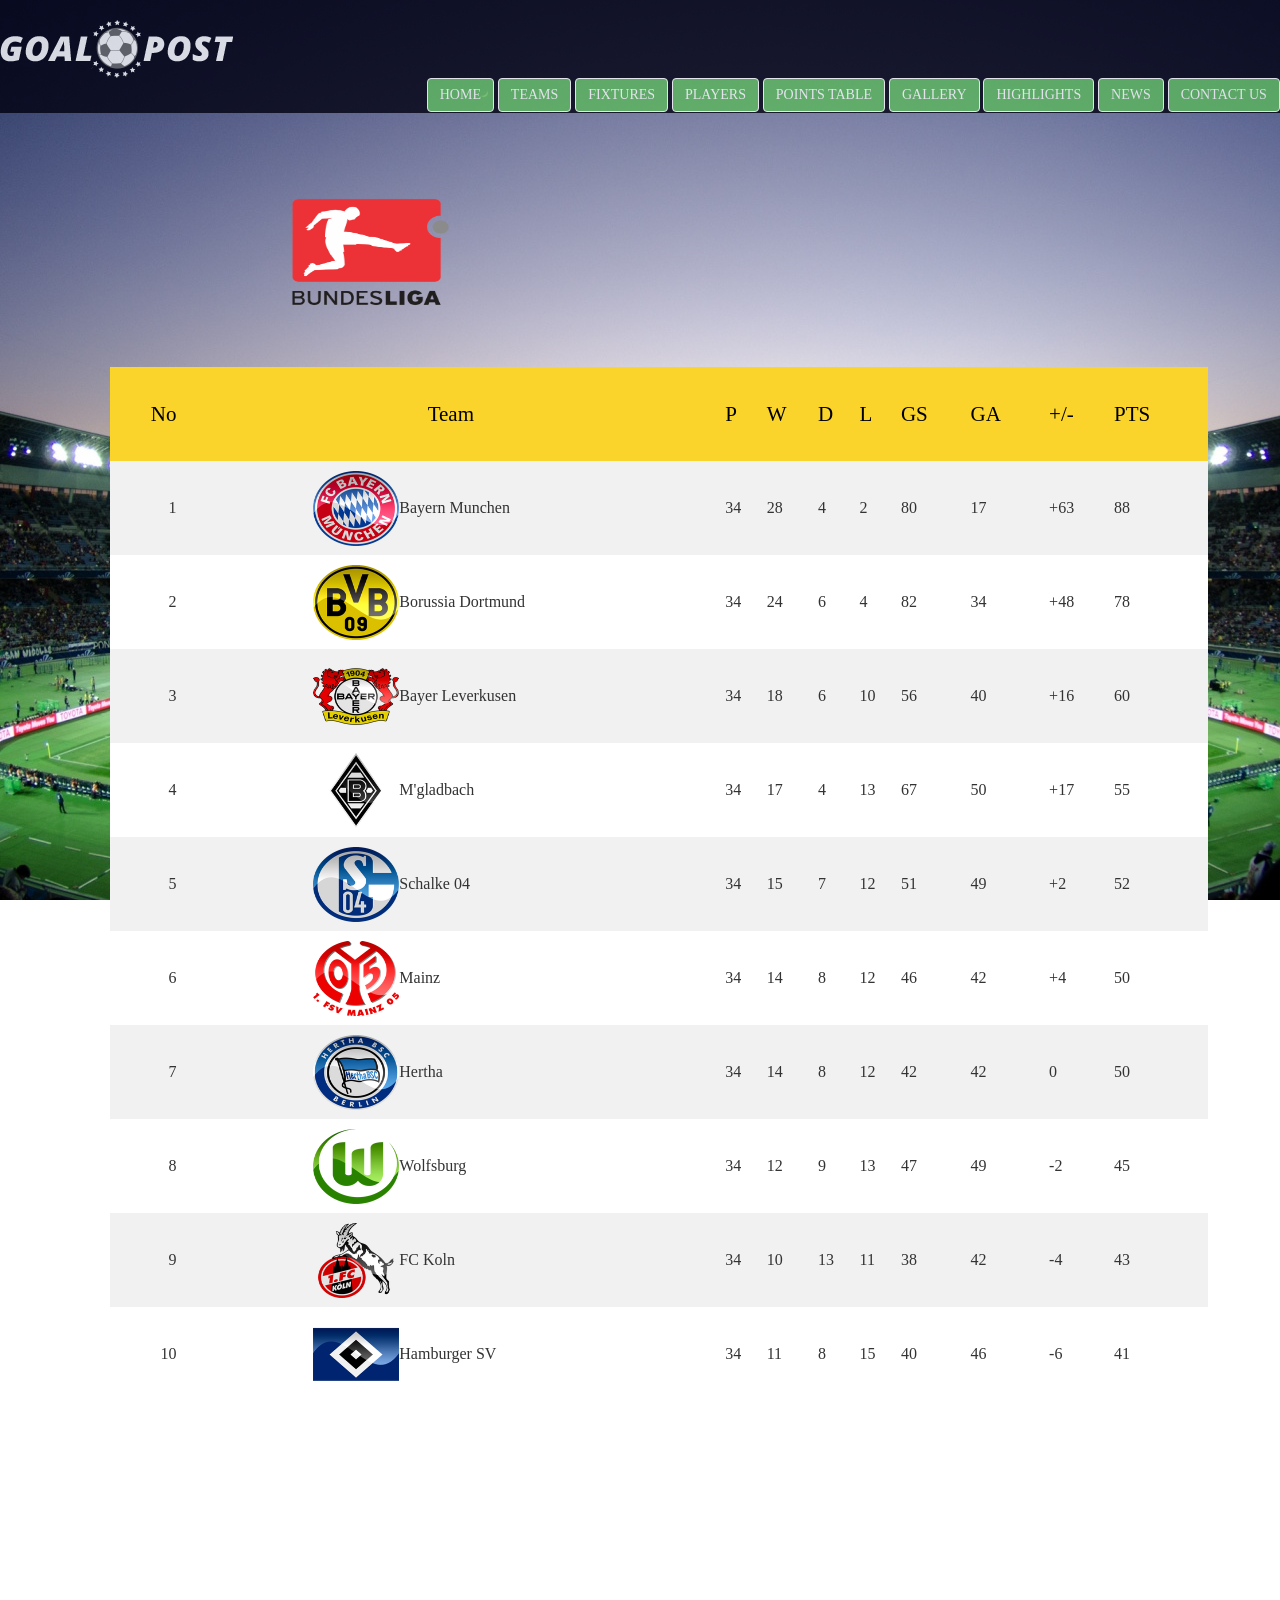
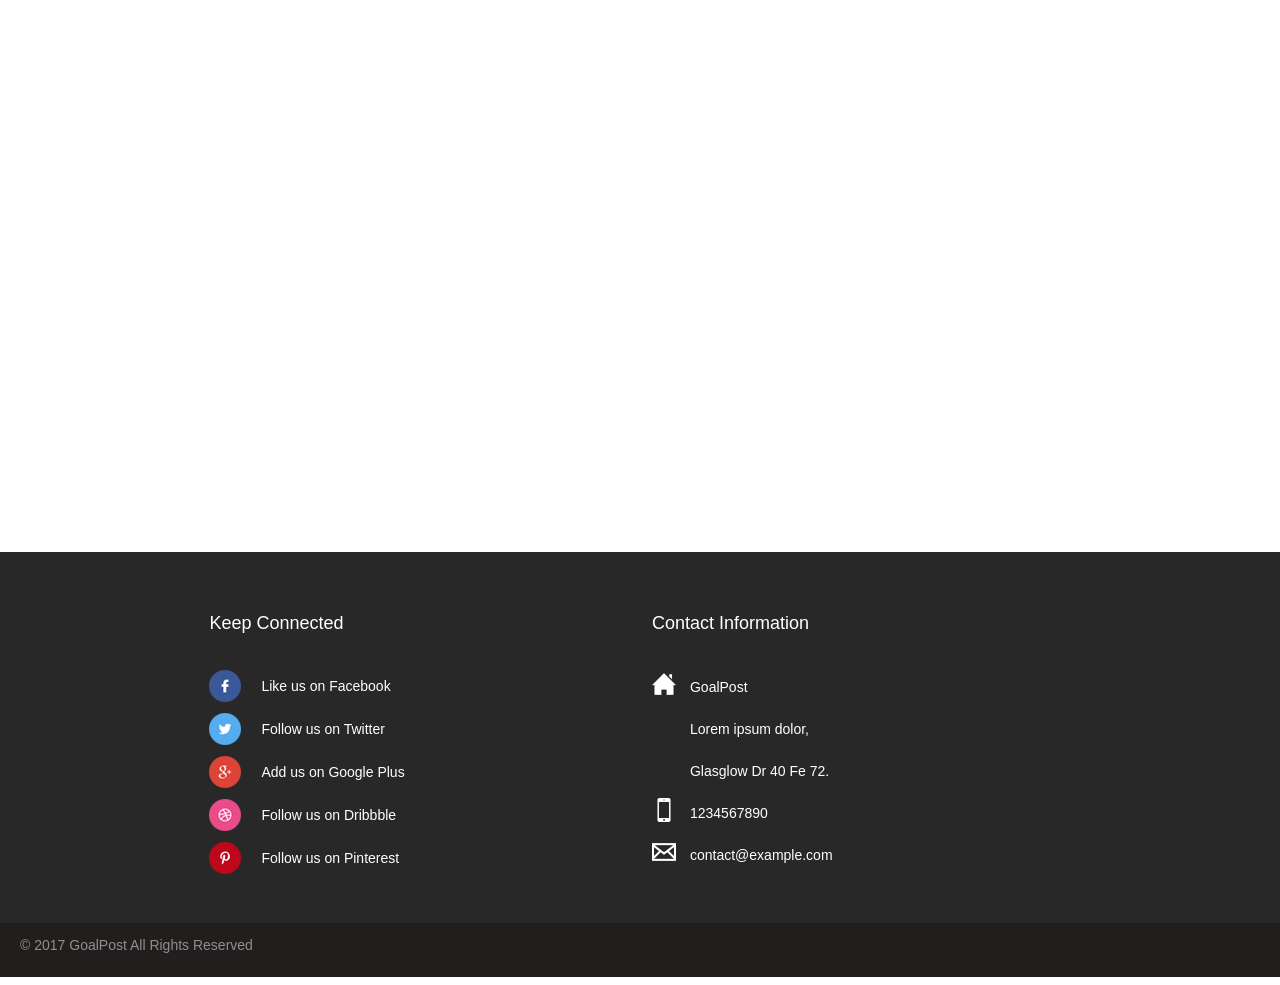
<file: tab3.html>
<html>
<head>
<style>
table {
    border-collapse: collapse;
    width: 100%;
}

th, td {
    text-align: left;
    padding: 8px;
	 font-family: Comic Sans Ms;
}
tr{
height:50px;
}
tr:nth-child(even){
background-color: #f1f1f1;
height:94px;
}
tr:nth-child(odd){
background-color: white;
height:94px;
}

th {
    background-color:rgb(250, 211, 43);
    color:black;
	 font-family: Comic Sans Ms;
    font-weight: 310;
    font-style: normal;
    color: #000;
    font-size:  21px;
}
td > img{
        width: 86px;
    height: 75px;
}

.text-right{
text-align:right;
}
.font{
    font-size: 44px;
    font-weight: 700;
    text-transform: uppercase;
	 font-family: Comic Sans Ms;
	 color:white;
}
.bgImg{
        background-image: url(tables/sta.jpg);
    background-attachment: fixed;
    background-position: center;
    height: 240%;
    width: 101%;
    padding-left: 118px;
    padding-right: 77px;
    margin-left: -8px;
    margin-top: -8px;
}
.imag{
    width: 405px;
    height: 214px;
    padding-left: 116px;
    padding-bottom: 36px;
    padding-top: 20px;
}
.cbanner{
margin-left: -110px;
    margin-right: -72px;
	    margin-top: 8px;
	    min-height: 113px;
    background-color: #001;
    opacity: 0.8;
}
</style>
<link rel="stylesheet" type="text/css" href="cssFile.css"/>
<link href="web/css/style.css" rel="stylesheet" type="text/css" media="all" />
<link rel="stylesheet" type="text/css" href="https://maxcdn.bootstrapcdn.com/bootstrap/3.3.7/css/bootstrap.min.css"/>
</head>

<body>
<div class="bgImg">
<div class="container-fluid">
<div class="cbanner"><br>
<img class="imageLogo" src="logo2.png"/><br>
<div class="row">
<div class="col-lg-10 col-lg-offset-2 text-right">
<div class="dropdown">
  <button class="btn btn-success"><a href="file.html">HOME </a></button>
</div>
<div class="dropdown">
  <button class="btn btn-success">TEAMS</button>
 <div class="dropdown-content">
	<ul>
	<li><a href="national.html">NATIONAL TEAMS<a></li>
	<li><a href="club.html">CLUB TEAMS</a></li>
  </div>
</div>
<div class="dropdown">
  <button class="btn btn-success"><a href="fixtures.html">FIXTURES</a></button>
  <div class="dropdown-content">
  </div>
</div>
<div class="dropdown">
  <button class="btn btn-success"><a href="players.html">PLAYERS</a></button>
  <div class="dropdown-content">
  </div>
<body>
  </div>
<div class="dropdown">
  <button class="btn btn-success">POINTS TABLE</button>
  <div class="dropdown-content">
	<ul>
	<li><a href="tab.html">LIGA BBVA</a></li>
	<li><a href="tab2.html">PREMIER LEAGUE</a></li>
	<li><a href="tab3.html">BUNDESLIGA</a></li>
	<li><a href="tab4.html">SERIE A</a></li>
	<li><a href="tab5.html">LIGUE 1</a></li>
  </div>
</div>
<div class="dropdown">
  <button class="btn btn-success"><a href="gal.html">GALLERY</a></button>
  <div class="dropdown-content">
  </div>
</div>
<div class="dropdown">
  <button class="btn btn-success"><a href="high.html">HIGHLIGHTS</a></button>
  <div class="dropdown-content">
  </div>
</div>
<div class="dropdown">
  <button class="btn btn-success"><a href="news.html">NEWS</a></button>
  <div class="dropdown-content">
  </div>
</div>
<div class="dropdown">
  <button class="btn btn-success"><a href="#section1">CONTACT US</a></button>
  <div class="dropdown-content">
  </div>
</div>
</div>
</div>
</div>

</div>
<br><br>
<img class="imag" src="tables/bun.png">
<br>
<table>
<tr>
<th class="text-right">No</th>
<th colspan="2"style="text-align:center">Team</th>
<th>P</th>
<th>W</th>
<th>D</th>
<th>L</th>
<th>GS</th>
<th>GA</th>
<th>+/-</th>
<th>PTS</th>
</tr>
<tr>
<td class="text-right">1</td>
<td class="text-right"><img src="tables/bayern.png"></td>
<td>Bayern Munchen</td>
<td>34</td>
<td>28</td>
<td>4</td>
<td>2</td>
<td>80</td>
<td>17</td>
<td>+63</td>
<td>88</td>
</tr>
<tr>
        <td class="text-right">2</td>
        <td class="text-right"><img src="tables/dortmund.png"></td>
		<td>Borussia Dortmund</td>
        <td>34</td>
        <td>24</td>
        <td>6</td>
        <td>4</td>
        <td>82</td>
        <td>34</td>
        <td>+48</td>
        <td>78</td>
        </tr>
<tr>
        <td class="text-right">3</td>
        <td class="text-right"><img src="tables/ba.png"></td>
		<td>Bayer Leverkusen</td>
        <td>34</td>
        <td>18</td>
        <td>6</td>
        <td>10</td>
        <td>56</td>
        <td>40</td>
        <td>+16</td>
        <td>60</td>
        </tr>
<tr>
        <td class="text-right">4</td>
        <td class="text-right"><img src="tables/bor.png"></td>
		<td>M'gladbach</td>
        <td>34</td>
        <td>17</td>
        <td>4</td>
        <td>13</td>
        <td>67</td>
        <td>50</td>
        <td>+17</td>
        <td>55</td>
        </tr>
<tr>
        <td class="text-right">5</td>
        <td class="text-right"><img src="tables/shalk.png"></td>
		<td>Schalke 04</td>
        <td>34</td>
        <td>15</td>
        <td>7</td>
        <td>12</td>
        <td>51</td>
        <td>49</td>
        <td>+2</td>
        <td>52</td>
        </tr>
<tr>
        <td class="text-right">6</td>
        <td class="text-right"><img src="tables/mainz.png"></td>
		<td>Mainz</td>
        <td>34</td>
        <td>14</td>
        <td>8</td>
        <td>12</td>
        <td>46</td>
        <td>42</td>
        <td>+4</td>
        <td>50</td>
        </tr>
<tr>
        <td class="text-right">7</td>
        <td class="text-right"><img src="tables/hertha.png"></td>
		<td>Hertha</td>
        <td>34</td>
        <td>14</td>
        <td>8</td>
        <td>12</td>
        <td>42</td>
        <td>42</td>
        <td>0</td>
        <td>50</td>
        </tr>
<tr>
        <td class="text-right">8</td>
        <td class="text-right"><img src="tables/wolf.png"></td>
		<td>Wolfsburg</td>
        <td>34</td>
        <td>12</td>
        <td>9</td>
        <td>13</td>
        <td>47</td>
        <td>49</td>
        <td>-2</td>
        <td>45</td>
        </tr>
		<tr>
        <td class="text-right">9</td>
        <td class="text-right"><img src="tables/koln.png"></td>
		<td>FC Koln</td>
        <td>34</td>
        <td>10</td>
        <td>13</td>
        <td>11</td>
        <td>38</td>
        <td>42</td>
        <td>-4</td>
        <td>43</td>
        </tr>
		<tr>
        <td class="text-right">10</td>
        <td class="text-right"><img src="tables/ham.png"></td>
		<td>Hamburger SV</td>
        <td>34</td>
        <td>11</td>
        <td>8</td>
        <td>15</td>
        <td>40</td>
        <td>46</td>
        <td>-6</td>
        <td>41</td>
        </tr>
</table>
<br><br>
<br><br>
<br><br>
</div>

<div class="main" id="section1">
		<div class="content">
			<div class="footer-grids">
				<div class="footer two">
					<h3>Keep Connected</h3>
					<ul>
						<li><a class="fb" href="https://www.facebook.com/">Like us on Facebook</a></li>
						<li><a class="fb1" href="https://twitter.com/login">Follow us on Twitter</a></li>
						<li><a class="fb2" href="https://plus.google.com/">Add us on Google Plus</a></li>
						<li><a class="fb3" href="https://dribbble.com/">Follow us on Dribbble</a></li>
						<li><a class="fb4" href="https://in.pinterest.com/">Follow us on Pinterest</a></li>
					</ul>
				</div>
				<div class="footer three">
					<h3>Contact Information</h3>
					<ul>
						<li>GoalPost <span>Lorem ipsum dolor,</span>Glasglow Dr 40 Fe 72.  </li>
						<li>1234567890  </li>
						<li><a href="mailto:thakursanchit211097@gmail.com">contact@example.com</a> </li>
					</ul>
				</div>
				<div class="clear"></div>
			</div>
			<div class="copy-right-grids">
				<div class="copy-left">
						<p class="footer-gd">© 2017 GoalPost All Rights Reserved</p>
				</div>
				<div class="clear"></div>
			</div>
		</div>
	</div>	
</body>
</html>
</file>
<file: cssFile.css>
body{
margin:0;
}
body{
    overflow-x:hidden;
}
.container-fluid{
	width:100%;
	height:auto;
	padding:0 !important;
}
.banner{
	min-height:113px;
	background-color:#001;
	    opacity: 0.8;
		
}
.backgroundImg{
	background-image:url('slide4.jpg');
	background-position:center;
	background-attachment:fixed;
	height:320%;
	width:100%;
}
.menu{
	float: right;
    width: 100%;
    min-height: 92px;
    text-align: right;
	padding-top: 2%;
}
.btn {
    display: inline-block;
    padding: 6px 12px;
    margin-bottom: 0;
    font-size: 17px;
    font-weight: 400;
    line-height: 1.42857143;
    text-align: center;
    white-space: nowrap;
    vertical-align: middle;
    cursor: pointer;
    background-image: none;
    border: 1.5px solid transparent;
    border-radius: 8px;
	 font-family: Comic Sans Ms;
}
.menuBar{
	display:flex;list-style-type:none
}
.menuBar li{
	      padding-left: 12%;
}
.menuBar li a{
	    font-size: 20px;
    color:black;
    font-weight: bold;
	 font-family: Comic Sans Ms;
}
.slide{
	        height: 600px;
    width: 100%;	
}
.textUpper{
	background-color: #000;
    opacity: 0.6;
    width: 40%;
    height: 275px;
    position: absolute;
    top: 42%;
	color:white;
	left: 4px;
}
.button{
	background-color:green;
    border: 0;
    height: 30px;
}
.btn-success {
    color: #fff;
    background-color: #5cb85c;
    border-color: white !important;
}
.btn-success:hover{
	background-color:red !important;
}
ul {
    list-style-type: none;
    margin: 0;
    padding: 0;
    overflow: hidden;
    background-color: #333;
}

a{
	color: white !important;
    text-decoration: none !important ;
}
.dropdown {
    position: relative;
    display: inline-block;
	color:green;
}
.dropdown-content ul >li{
	    padding: 5%;
}
.dropdown-content ul >li:hover{
	background-color:red;
}
.dropdown-content {
    display: none;
	text-align: center;
    position: absolute;
    background-color: darkgreen;
    min-width: 160px;
    box-shadow: 0px 8px 16px 0px rgba(0,0,0,0.2);
    z-index: 1;
	font-size:large;
	 font-family: Comic Sans Ms;
}

.dropdown:hover .dropdown-content {
    display: block;
}
.format{
	    font-size: 21px;
     font-family: Comic Sans Ms;
    color: white;
}
.header{
	background-color:#e0e0e0;
	padding:2%;
	margin:0
}
.selector {
    background: #00000c;
    padding: 0 0 5px;
}
.customDropdown{
	    margin: 0 4%;
    position: relative;
}
</file>
<file: trophy.css>
.pan {
    text-align: center;
    background-color: #e5eecc;
    border: solid 1px #c3c3c3;
	display: none;
	margin-left: 117px;
	color:black;
}
.pan0 {
    text-align: center;
    background-color: #e5eecc;
    border: solid 1px #c3c3c3;
	display: none;
	margin-left: 401px;
	color:black;
}
.pan1 {
    text-align: center;
    background-color: #e5eecc;
    border: solid 1px #c3c3c3;
	display: none;
	margin-left: 85px;
	color:black;
}
.pan2 {
    text-align: center;
    background-color: #e5eecc;
    border: solid 1px #c3c3c3;
	display: none;
	margin-left:356px;
	color:black;
}
.pan3 {
    text-align: center;
    background-color: #e5eecc;
    border: solid 1px #c3c3c3;
	display: none;
	margin-left:84px;
	color:black;
}
.pan31 {
    text-align: center;
    background-color: #e5eecc;
    border: solid 1px #c3c3c3;
	display: none;
	margin-left:318px;
	color:black;
}
.pan4 {
    text-align: center;
    background-color: #e5eecc;
    border: solid 1px #c3c3c3;
	display: none;
	margin-left:19px;
	color:black;
}
.pan41 {
    text-align: center;
    background-color: #e5eecc;
    border: solid 1px #c3c3c3;
	display: none;
	margin-left:263px;
	color:black;
}
.pan5 {
    text-align: center;
    background-color: #e5eecc;
    border: solid 1px #c3c3c3;
	display: none;
	margin-left:19px;
	color:black;
}
.pan51 {
    text-align: center;
    background-color: #e5eecc;
    border: solid 1px #c3c3c3;
	display: none;
	margin-left:202px;
	color:black;
}
.pan6 {
    text-align: center;
    background-color: #e5eecc;
    border: solid 1px #c3c3c3;
	display: none;
	margin-left:-11px;
	color:black;
}
.pan61 {
    text-align: center;
    background-color: #e5eecc;
    border: solid 1px #c3c3c3;
	display: none;
	margin-left:141px;
	color:black;
}
.pan7 {
    text-align: center;
    background-color: #e5eecc;
    border: solid 1px #c3c3c3;
	display: none;
	margin-left:-11px;
	color:black;
}
.pan71 {
    text-align: center;
    background-color: #e5eecc;
    border: solid 1px #c3c3c3;
	display: none;
	margin-left:187px;
	color:black;
}
.pan8 {
    text-align: center;
    background-color: #e5eecc;
    border: solid 1px #c3c3c3;
	display: none;
	margin-left:-11px;
	color:black;
}
.pan81 {
    text-align: center;
    background-color: #e5eecc;
    border: solid 1px #c3c3c3;
	display: none;
	margin-left:106px;
	color:black;
}
.p1 {
    text-align: center;
    background-color: #e5eecc;
    border: solid 1px #c3c3c3;
	display: none;
	margin-left:-72px;
	color:black;
}
.p11 {
    text-align: center;
    background-color: #e5eecc;
    border: solid 1px #c3c3c3;
	display: none;
	margin-left:127px;
	color:black;
}.p12 {
    text-align: center;
    background-color: #e5eecc;
    border: solid 1px #c3c3c3;
	display: none;
	margin-left:234px;
	color:black;
}
.p13 {
    text-align: center;
    background-color: #e5eecc;
    border: solid 1px #c3c3c3;
	display: none;
	margin-left:362px;
	color:black;
}
.p14 {
    text-align: center;
    background-color: #e5eecc;
    border: solid 1px #c3c3c3;
	display: none;
	margin-left:491px;
	color:black;
}
.p2 {
    text-align: center;
    background-color: #e5eecc;
    border: solid 1px #c3c3c3;
	display: none;
	margin-left:-72px;
	color:black;
}
.p21 {
    text-align: center;
    background-color: #e5eecc;
    border: solid 1px #c3c3c3;
	display: none;
	margin-left:127px;
	color:black;
}.p22 {
    text-align: center;
    background-color: #e5eecc;
    border: solid 1px #c3c3c3;
	display: none;
	margin-left:234px;
	color:black;
}
.p23 {
    text-align: center;
    background-color: #e5eecc;
    border: solid 1px #c3c3c3;
	display: none;
	margin-left:362px;
	color:black;
}
.p24 {
    text-align: center;
    background-color: #e5eecc;
    border: solid 1px #c3c3c3;
	display: none;
	margin-left:491px;
	color:black;
}
.p3 {
    text-align: center;
    background-color: #e5eecc;
    border: solid 1px #c3c3c3;
	display: none;
	margin-left:-72px;
	color:black;
}
.p31 {
    text-align: center;
    background-color: #e5eecc;
    border: solid 1px #c3c3c3;
	display: none;
	margin-left:127px;
	color:black;
}.p32 {
    text-align: center;
    background-color: #e5eecc;
    border: solid 1px #c3c3c3;
	display: none;
	margin-left:234px;
	color:black;
}
.p33 {
    text-align: center;
    background-color: #e5eecc;
    border: solid 1px #c3c3c3;
	display: none;
	margin-left:362px;
	color:black;
}
.p34 {
    text-align: center;
    background-color: #e5eecc;
    border: solid 1px #c3c3c3;
	display: none;
	margin-left:491px;
	color:black;
}
.p4 {
    text-align: center;
    background-color: #e5eecc;
    border: solid 1px #c3c3c3;
	display: none;
	margin-left:-72px;
	color:black;
}
.p41 {
    text-align: center;
    background-color: #e5eecc;
    border: solid 1px #c3c3c3;
	display: none;
	margin-left:127px;
	color:black;
}.p42 {
    text-align: center;
    background-color: #e5eecc;
    border: solid 1px #c3c3c3;
	display: none;
	margin-left:234px;
	color:black;
}
.p43 {
    text-align: center;
    background-color: #e5eecc;
    border: solid 1px #c3c3c3;
	display: none;
	margin-left:362px;
	color:black;
}
.p5 {
    text-align: center;
    background-color: #e5eecc;
    border: solid 1px #c3c3c3;
	display: none;
	margin-left:-72px;
	color:black;
}
.p51 {
    text-align: center;
    background-color: #e5eecc;
    border: solid 1px #c3c3c3;
	display: none;
	margin-left:127px;
	color:black;
}.p52 {
    text-align: center;
    background-color: #e5eecc;
    border: solid 1px #c3c3c3;
	display: none;
	margin-left:204px;
	color:black;
}
.p61 {
    text-align: center;
    background-color: #e5eecc;
    border: solid 1px #c3c3c3;
	display: none;
	margin-left:0px;
	color:black;
}
.p62 {
    text-align: center;
    background-color: #e5eecc;
    border: solid 1px #c3c3c3;
	display: none;
	margin-left:100px;
	color:black;
}.p63 {
    text-align: center;
    background-color: #e5eecc;
    border: solid 1px #c3c3c3;
	display: none;
	margin-left:234px;
	color:black;
}
.p7 {
    text-align: center;
    background-color: #e5eecc;
    border: solid 1px #c3c3c3;
	display: none;
	margin-left:-72px;
	color:black;
}
.p71 {
    text-align: center;
    background-color: #e5eecc;
    border: solid 1px #c3c3c3;
	display: none;
	margin-left:98px;
	color:black;
}.p72 {
    text-align: center;
    background-color: #e5eecc;
    border: solid 1px #c3c3c3;
	display: none;
	margin-left:244px;
	color:black;
}
.p73 {
    text-align: center;
    background-color: #e5eecc;
    border: solid 1px #c3c3c3;
	display: none;
	margin-left:339px;
	color:black;
}
</file>
<file: web/css/style.css>
ol,ul{
	list-style:none;
	margin:0px;
	padding:0px;
	}
a{
	text-decoration:none;
}

.clear{
	clear:both;
	}



body{
padding:0;
margin:0;
background:#dab411;
font-family: 'Lato', sans-serif !important;
}

h1,h2,h3,h4,h5,h6{
	margin:0;			   
}	
p{
	margin:0;
}
ul{
	margin:0;
	padding:0;
}
label{
	margin:0;
}
.main{
	padding:0 0;

}
}
.main h1{
	font-family: 'Viga', sans-serif;
    font-size: 36px;
    text-align: center;
    color: #fff;
    margin-bottom: 80px;
    text-transform: uppercase;
}
.content{
    margin: 0 auto;
    width: 100% !important;
}
.footer-grids{
	background: #282828;
    padding: 3em 3em;
}
p.footer-gd {
    color: #908F8F;
    font-weight: 500;
	font-size:14px;
}
p.footer-gd a {
	color:#fff;
}
p.footer-gd a:hover {
	color: #2e99ff;
}
.footer{
	float:left;
}
.footer h3{
    font-size: 18px;
    color: #fff;
    font-weight: 500;
    margin-bottom: 32px;
    font-family: 'Viga', sans-serif;
}
.footer.one {
    width: 37%;
}
p.adam{
	float:right;
	color:#6F6E6E !important;
	font-size:13px !important;
	margin-top:20px;
}
.footer.three {
    width: 23%;
}
.footer.one p{
	color:#908F8F;
	line-height:2em;
	font-size:14px;
}
.footer.two {
    width: 23%;
    margin: 0 14%;
}
.footer.two ul{
	margin:0;
	padding:0;
	    background-color: #282828;
}
.footer.three ul{
	margin:0;
	padding:0;
	    background-color: #282828;
}
.footer.two ul li{
	list-style-type:none;
	display:block;
    line-height: 1.5em;
	font-size:14px;
}
.footer.two ul li a{
color:#908F8F;	
display:block;
}
.footer.two ul li a.fb {
	background: url('../images/social2.png') no-repeat 0px 4px;  
    padding: 10px 0 12px 52px;
}
.footer.two ul li a.fb1 {
	background: url('../images/social1.png') no-repeat 0px 4px;
    padding: 10px 0 12px 52px;
}
.footer.two ul li a.fb2 {
    background: url('../images/social3.png') no-repeat 0px 4px;
    padding: 10px 0 12px 52px;
}
.footer.two ul li a.fb3 {
    background: url('../images/social4.png') no-repeat 0px 4px;
    padding: 10px 0 12px 52px;
}
.footer.two ul li a.fb4 {
    background: url('../images/social5.png') no-repeat 0px 4px;
    padding: 10px 0 12px 52px;
}
.footer.three ul li {
    list-style-type: none;
    display: block;
    color: white;
    font-size: 14px;
    line-height: 3em;
}
.footer.three ul li span {
    display: block;
}
.footer.three ul li:nth-child(1) {
    background: url('../images/icon2.png') no-repeat 0px 6px;
    padding-left: 38px;
}
.footer.three ul li:nth-child(2) {
    background: url('../images/icon3.png') no-repeat 0px 6px;
    padding-left: 38px;
}
.footer.three ul li a {
    background: url('../images/icon1.png') no-repeat 0px 6px;
    padding-left: 38px;
    display: block;
	color:#908F8F;
}
.copy-right-grids {
	padding: 12px 20px;
    background: #211E1E;
}
.copy-left{
	float:left;
}
.copy-right{
	float:right;
}
.copy-right ul li {
    list-style-type: none;
    display: inline-block;
    margin: 0 0px;
    border-left: 1px solid #444343;
    padding: 0 12px;
}
.copy-right ul li a {
    color: #908F8F;
	font-size:13px;
}
.copy-right ul li:nth-child(1) {
    border: none;
}
.footer.two ul li a.fb:hover {
    background: url('../images/social3hover.png') no-repeat 0px 4px;
	}
.footer.two ul li a.fb1:hover {
    background: url('../images/social2hover.png') no-repeat 0px 4px;
}
.footer.two ul li a.fb2:hover {
    background: url('../images/social4hover.png') no-repeat 0px 4px;
}
.footer.two ul li a.fb3:hover {
    background: url('../images/social5hover.png') no-repeat 0px 4px;
}
.footer.two ul li a.fb4:hover {
    background: url('../images/social1hover.png') no-repeat 0px 4px;
}
.footer.two ul li a:hover,.copy-right ul li a:hover,.footer.three ul li a:hover{
	color:blue ! important;
}
</file>
<file: country-dropdown/css/msdropdown/dd.css>
.borderRadius{-moz-border-radius:5px; border-radius:5px; }
.borderRadiusTp{-moz-border-radius:5px 5px 0 0; border-radius:5px 5px 0 0;}
.borderRadiusBtm{-moz-border-radius:0 0 5px 5px ; border-radius:0 0 5px 5px;}

.ddcommon {position:relative;display:-moz-inline-stack; zoom:1; display:inline-block; *display:inline; cursor:default;}
.ddcommon ul{padding:0;margin:0;}
.ddcommon ul li{list-style-type:none;}
.borderRadiusTp ul li:last-child{-moz-border-radius:0 0 5px 5px ; border-radius:0 0 5px 5px;border-bottom:0 none #c3c3c3; }
.borderRadiusBtm ul li:first-child{-moz-border-radius:5px 5px 0 0; border-radius:5px 5px 0 0 ;border-bottom:1 solid #c3c3c3; }

.ddcommon .disabled img, .ddcommon .disabled span, .ddcommon.disabledAll{
opacity: .5; /* standard: ff gt 1.5, opera, safari */
-ms-filter:"alpha(opacity=50)"; /* ie 8 */
filter:alpha(opacity=50); /* ie lt 7 */
-khtml-opacity:.5; /* safari 1.x */
-moz-opacity:.5; /* ff lt 1.5, netscape */
color:#999999;
}
.ddcommon .clear{clear:both}
.ddcommon .shadow{-moz-box-shadow:5px 5px 5px -5px #888888;-webkit-box-shadow:5px 5px 5px -5px #888888;box-shadow: 5px 5px 5px -5px #888888;}
.ddcommon .text{color:#7e7e7e;padding:0; position:absolute; background:#fff; display:block; width:98%; height:98%; left:2px; top:0; border:none;}
.ddOutOfVision{position:relative; display:-moz-inline-stack; display:inline-block; zoom:1; *display:inline;}
.borderRadius .shadow{-moz-box-shadow:5px 5px 5px -5px #888888;-webkit-box-shadow:5px 5px 5px -5px #888888;box-shadow: 5px 5px 5px -5px #888888;}
.borderRadiusBtm .shadow{-moz-box-shadow:-5px -5px 5px -5px #888888;-webkit-box-shadow:-5px -5px 5px -5px #888888;box-shadow: -5px -5px 5px -5px #888888}
.borderRadiusTp .border, .borderRadius .border{-moz-border-radius:0 0 5px 5px ; border-radius:0 0 5px 5px;}
.borderRadiusBtm .border{-moz-border-radius:5px 5px 0 0; border-radius:5px 5px 0 0;}
img.fnone{float:none !important}
.ddcommon .divider{width:0; height:100%; position:absolute;}
.ddcommon .arrow{display:inline-block; position:absolute; top:50%; right:4px;}
.ddcommon .arrow:hover{background-position:0 100%;}
.ddcommon .ddTitle{padding:0; position:relative; display:inline-block; width:100%}
.ddcommon .ddTitle .ddTitleText{display:block;}
.ddcommon .ddTitle .ddTitleText .ddTitleText{padding:0;}
.ddcommon .ddTitle .description{display:block;}
.ddcommon .ddTitle .ddTitleText img{position:relative; vertical-align:middle; float:left}
.ddcommon .ddChild{position:absolute;display:none;width:100%;overflow-y:auto; overflow-x:hidden; zoom:1;}
.ddcommon .ddChild li{clear:both;}
.ddcommon .ddChild li .description{display:block;}
.ddcommon .ddChild li img{border:0 none; position:relative;vertical-align:middle;float:left}
.ddcommon .ddChild li.optgroup{padding:0;}
.ddcommon .ddChild li.optgroup .optgroupTitle{padding:0 5px; font-weight:bold; font-style:italic}
.ddcommon .ddChild li.optgroup ul li{padding:5px 5px 5px 15px}
.ddcommon .noBorderTop{border-top:none 0  !important; padding:0; margin:0;}

/*************** default theme **********************/
.dd{border:1px solid #c3c3c3;}
.dd .divider{border-left:1px solid #c3c3c3; border-right:1px solid #fff;; right:24px;}
.dd .arrow{width:16px;height:16px; margin-top:-8px; background:url(../../images/msdropdown/skin1/dd_arrow.gif) no-repeat;}
.dd .arrow:hover{background-position:0 100%;}
.dd .ddTitle{color:#000;background:#e2e2e4 url(../../images/msdropdown/skin1/title-bg.gif) repeat-x left top;}
.dd .ddTitle .ddTitleText{padding:5px 20px 5px 5px;}
.dd .ddTitle .ddTitleText .ddTitleText{padding:0;}
.dd .ddTitle .description{font-size:12px; color:#666}
.dd .ddTitle .ddTitleText img{padding-right:5px;}
.dd .ddChild{border:1px solid #c3c3c3; background-color:#fff; left:-1px;}
.dd .ddChild li{padding:5px; background-color:#fff; border-bottom:1px solid #c3c3c3;}
.dd .ddChild li .description{color:#666;}
.dd .ddChild li .ddlabel{color:#333;}
.dd .ddChild li.hover{background-color:#f2f2f2}
.dd .ddChild li img{padding:0 6px 0 0;}
.dd .ddChild li.optgroup{padding:0;}
.dd .ddChild li.optgroup .optgroupTitle{padding:0 5px; font-weight:bold; font-style:italic}
.dd .ddChild li.optgroup ul li{padding:5px 5px 5px 15px}
.dd .ddChild li.selected{background-color:#d5d5d5; color:#000;}
</file>
<file: country-dropdown/css/msdropdown/flags.css>
.flag
{float:left;padding:0 !important;margin:0 5px 0 0;height: 31px;
    width: 29px; no-repeat;}
.flag.ad{background-position:0 0}
.flag.ae{background-position:0 -11px}
.flag.af{background-position:0 -22px}.flag.ag{background-position:0 -33px}
.flag.ai{background-position:0 -44px}.flag.al{background-position:0 -55px}
.flag.am{background-position:0 -66px}.flag.an{background-position:0 -77px}
.flag.ao{background-position:0 -88px}.flag.ar{background-position:0 -99px}
.flag.as{background-position:0 -110px}.flag.at{background-position:0 -121px}
.flag.au{background-position:0 -132px}.flag.aw{background-position:0 -143px}
.flag.ax{background-position:0 -154px}.flag.az{background-position:0 -165px}
.flag.ba{background-position:0 -176px}.flag.bb{background-position:0 -187px}
.flag.bd{background-position:0 -198px}.flag.be{background-position:0 -209px}
.flag.bf{background-position:0 -220px}.flag.bg{background-position:0 -231px}
.flag.bh{background-position:0 -242px}.flag.bi{background-position:0 -253px}
.flag.bj{background-position:0 -264px}.flag.bm{background-position:0 -275px}
.flag.bn{background-position:0 -286px}.flag.bo{background-position:0 -297px}
.flag.br{background-position:0 -308px}.flag.bs{background-position:0 -319px}
.flag.bt{background-position:0 -330px}.flag.bv{background-position:0 -341px}
.flag.bw{background-position:0 -352px}.flag.by{background-position:0 -363px}.flag.bz{background-position:0 -374px}.flag.ca{background-position:0 -385px}.flag.catalonia{background-position:0 -396px}.flag.cc{background-position:0 -407px}.flag.cd{background-position:0 -418px}.flag.cf{background-position:0 -429px}.flag.cg{background-position:0 -440px}.flag.ch{background-position:0 -451px}.flag.ci{background-position:0 -462px}.flag.ck{background-position:0 -473px}.flag.cl{background-position:0 -484px}.flag.cm{background-position:0 -495px}.flag.cn{background-position:0 -506px}.flag.co{background-position:0 -517px}.flag.cu{background-position:0 -528px}.flag.cr{background-position:0 -539px}.flag.cs{background-position:0 -550px}.flag.cv{background-position:0 -561px}.flag.cx{background-position:0 -572px}.flag.cy{background-position:-16px 0}.flag.cz{background-position:-16px -11px}.flag.de{background-position:-16px -22px}.flag.dj{background-position:-16px -33px}.flag.dk{background-position:-16px -44px}.flag.dm{background-position:-16px -55px}.flag.do{background-position:-16px -66px}.flag.dz{background-position:-16px -77px}.flag.ec{background-position:-16px -88px}.flag.ee{background-position:-16px -99px}.flag.eg{background-position:-16px -110px}.flag.eh{background-position:-16px -121px}.flag.england{background-position:-16px -132px}.flag.er{background-position:-16px -143px}.flag.es{background-position:-16px -154px}.flag.et{background-position:-16px -165px}.flag.eu{background-position:-16px -176px}.flag.fam{background-position:-16px -187px}.flag.fi{background-position:-16px -198px}.flag.fj{background-position:-16px -209px}.flag.fk{background-position:-16px -220px}.flag.fm{background-position:-16px -231px}.flag.fo{background-position:-16px -242px}.flag.fr{background-position:-16px -253px}.flag.ga{background-position:-16px -264px}.flag.gb{background-position:-16px -275px}.flag.gd{background-position:-16px -286px}.flag.ge{background-position:-16px -297px}.flag.gf{background-position:-16px -308px}.flag.gh{background-position:-16px -319px}.flag.gi{background-position:-16px -330px}.flag.gl{background-position:-16px -341px}.flag.gm{background-position:-16px -352px}.flag.gn{background-position:-16px -363px}.flag.gp{background-position:-16px -374px}.flag.gq{background-position:-16px -385px}.flag.gr{background-position:-16px -396px}.flag.gs{background-position:-16px -407px}.flag.gt{background-position:-16px -418px}.flag.gu{background-position:-16px -429px}.flag.gw{background-position:-16px -440px}.flag.gy{background-position:-16px -451px}.flag.hk{background-position:-16px -462px}.flag.hm{background-position:-16px -473px}.flag.hn{background-position:-16px -484px}.flag.hr{background-position:-16px -495px}.flag.ht{background-position:-16px -506px}.flag.hu{background-position:-16px -517px}.flag.id{background-position:-16px -528px}.flag.ie{background-position:-16px -539px}.flag.il{background-position:-16px -550px}.flag.in{background-position:-16px -561px}.flag.io{background-position:-16px -572px}.flag.iq{background-position:-32px 0}.flag.ir{background-position:-32px -11px}.flag.is{background-position:-32px -22px}.flag.it{background-position:-32px -33px}.flag.jm{background-position:-32px -44px}.flag.jo{background-position:-32px -55px}.flag.jp{background-position:-32px -66px}.flag.ke{background-position:-32px -77px}.flag.kg{background-position:-32px -88px}.flag.kh{background-position:-32px -99px}.flag.ki{background-position:-32px -110px}.flag.km{background-position:-32px -121px}.flag.kn{background-position:-32px -132px}.flag.kp{background-position:-32px -143px}.flag.kr{background-position:-32px -154px}.flag.kw{background-position:-32px -165px}.flag.ky{background-position:-32px -176px}.flag.kz{background-position:-32px -187px}.flag.la{background-position:-32px -198px}.flag.lb{background-position:-32px -209px}.flag.lc{background-position:-32px -220px}.flag.li{background-position:-32px -231px}.flag.lr{background-position:-32px -242px}.flag.lk{background-position:-32px -253px}.flag.ls{background-position:-32px -264px}.flag.lt{background-position:-32px -275px}.flag.lu{background-position:-32px -286px}.flag.lv{background-position:-32px -297px}.flag.ly{background-position:-32px -308px}.flag.ma{background-position:-32px -319px}.flag.mc{background-position:-32px -330px}.flag.md{background-position:-32px -341px}.flag.me{background-position:-32px -352px}.flag.mg{background-position:-32px -363px}.flag.mh{background-position:-32px -374px}.flag.mk{background-position:-32px -385px}.flag.ml{background-position:-32px -396px}.flag.mm{background-position:-32px -407px}.flag.mn{background-position:-32px -418px}.flag.mo{background-position:-32px -429px}.flag.mp{background-position:-32px -440px}.flag.mq{background-position:-32px -451px}.flag.mr{background-position:-32px -462px}.flag.ms{background-position:-32px -473px}.flag.mt{background-position:-32px -484px}.flag.mu{background-position:-32px -495px}.flag.mv{background-position:-32px -506px}.flag.mw{background-position:-32px -517px}.flag.mx{background-position:-32px -528px}.flag.my{background-position:-32px -539px}.flag.mz{background-position:-32px -550px}.flag.na{background-position:-32px -561px}.flag.nc{background-position:-32px -572px}.flag.ne{background-position:-48px 0}.flag.nf{background-position:-48px -11px}.flag.ng{background-position:-48px -22px}.flag.ni{background-position:-48px -33px}.flag.nl{background-position:-48px -44px}.flag.no{background-position:-48px -55px}.flag.np{background-position:-48px -66px}.flag.nr{background-position:-48px -77px}.flag.nu{background-position:-48px -88px}.flag.nz{background-position:-48px -99px}.flag.om{background-position:-48px -110px}.flag.pa{background-position:-48px -121px}.flag.pe{background-position:-48px -132px}.flag.pf{background-position:-48px -143px}.flag.pg{background-position:-48px -154px}.flag.ph{background-position:-48px -165px}.flag.pk{background-position:-48px -176px}.flag.pl{background-position:-48px -187px}.flag.pm{background-position:-48px -198px}.flag.pn{background-position:-48px -209px}.flag.pr{background-position:-48px -220px}.flag.ps{background-position:-48px -231px}.flag.pt{background-position:-48px -242px}.flag.pw{background-position:-48px -253px}.flag.py{background-position:-48px -264px}.flag.qa{background-position:-48px -275px}.flag.re{background-position:-48px -286px}.flag.ro{background-position:-48px -297px}.flag.rs{background-position:-48px -308px}.flag.ru{background-position:-48px -319px}.flag.rw{background-position:-48px -330px}.flag.sa{background-position:-48px -341px}.flag.sb{background-position:-48px -352px}.flag.sc{background-position:-48px -363px}.flag.scotland{background-position:-48px -374px}.flag.sd{background-position:-48px -385px}.flag.se{background-position:-48px -396px}.flag.sg{background-position:-48px -407px}.flag.sh{background-position:-48px -418px}.flag.si{background-position:-48px -429px}.flag.sj{background-position:-48px -440px}.flag.sk{background-position:-48px -451px}.flag.sl{background-position:-48px -462px}.flag.sm{background-position:-48px -473px}.flag.sn{background-position:-48px -484px}.flag.so{background-position:-48px -495px}.flag.sr{background-position:-48px -506px}.flag.st{background-position:-48px -517px}.flag.sv{background-position:-48px -528px}.flag.sy{background-position:-48px -539px}.flag.sz{background-position:-48px -550px}.flag.tc{background-position:-48px -561px}.flag.td{background-position:-48px -572px}.flag.tf{background-position:-64px 0}.flag.tg{background-position:-64px -11px}.flag.th{background-position:-64px -22px}.flag.tj{background-position:-64px -33px}.flag.tk{background-position:-64px -44px}.flag.tl{background-position:-64px -55px}.flag.tm{background-position:-64px -66px}.flag.tn{background-position:-64px -77px}.flag.to{background-position:-64px -88px}.flag.tr{background-position:-64px -99px}.flag.tt{background-position:-64px -110px}.flag.tv{background-position:-64px -121px}.flag.tw{background-position:-64px -132px}.flag.tz{background-position:-64px -143px}.flag.ua{background-position:-64px -154px}.flag.ug{background-position:-64px -165px}.flag.um{background-position:-64px -176px}.flag.us{background-position:-64px -187px}.flag.uy{background-position:-64px -198px}.flag.uz{background-position:-64px -209px}.flag.va{background-position:-64px -220px}.flag.vc{background-position:-64px -231px}.flag.ve{background-position:-64px -242px}.flag.vg{background-position:-64px -253px}.flag.vi{background-position:-64px -264px}.flag.vn{background-position:-64px -275px}.flag.vu{background-position:-64px -286px}.flag.wales{background-position:-64px -297px}.flag.wf{background-position:-64px -308px}.flag.ws{background-position:-64px -319px}.flag.ye{background-position:-64px -330px}.flag.yt{background-position:-64px -341px}.flag.za{background-position:-64px -352px}.flag.zm{background-position:-64px -363px}.flag.zw{background-position:-64px -374px}
</file>
